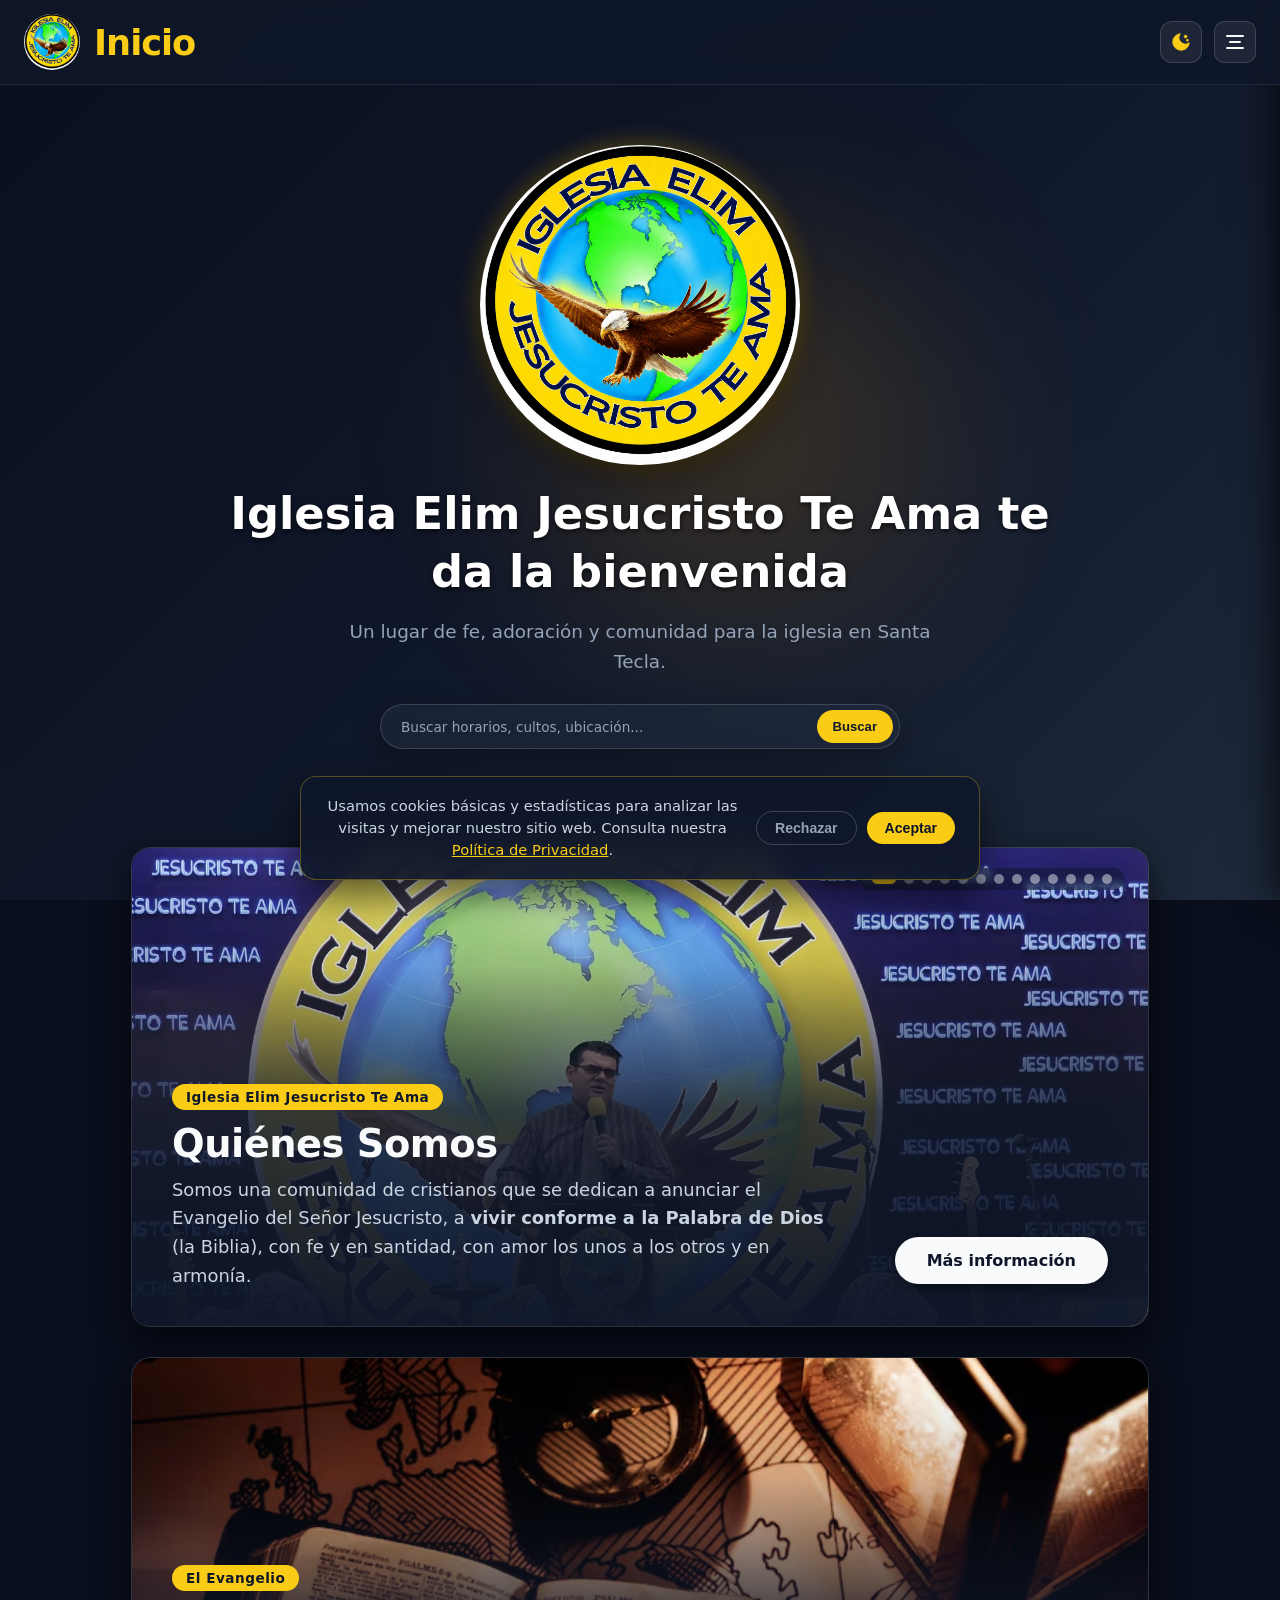
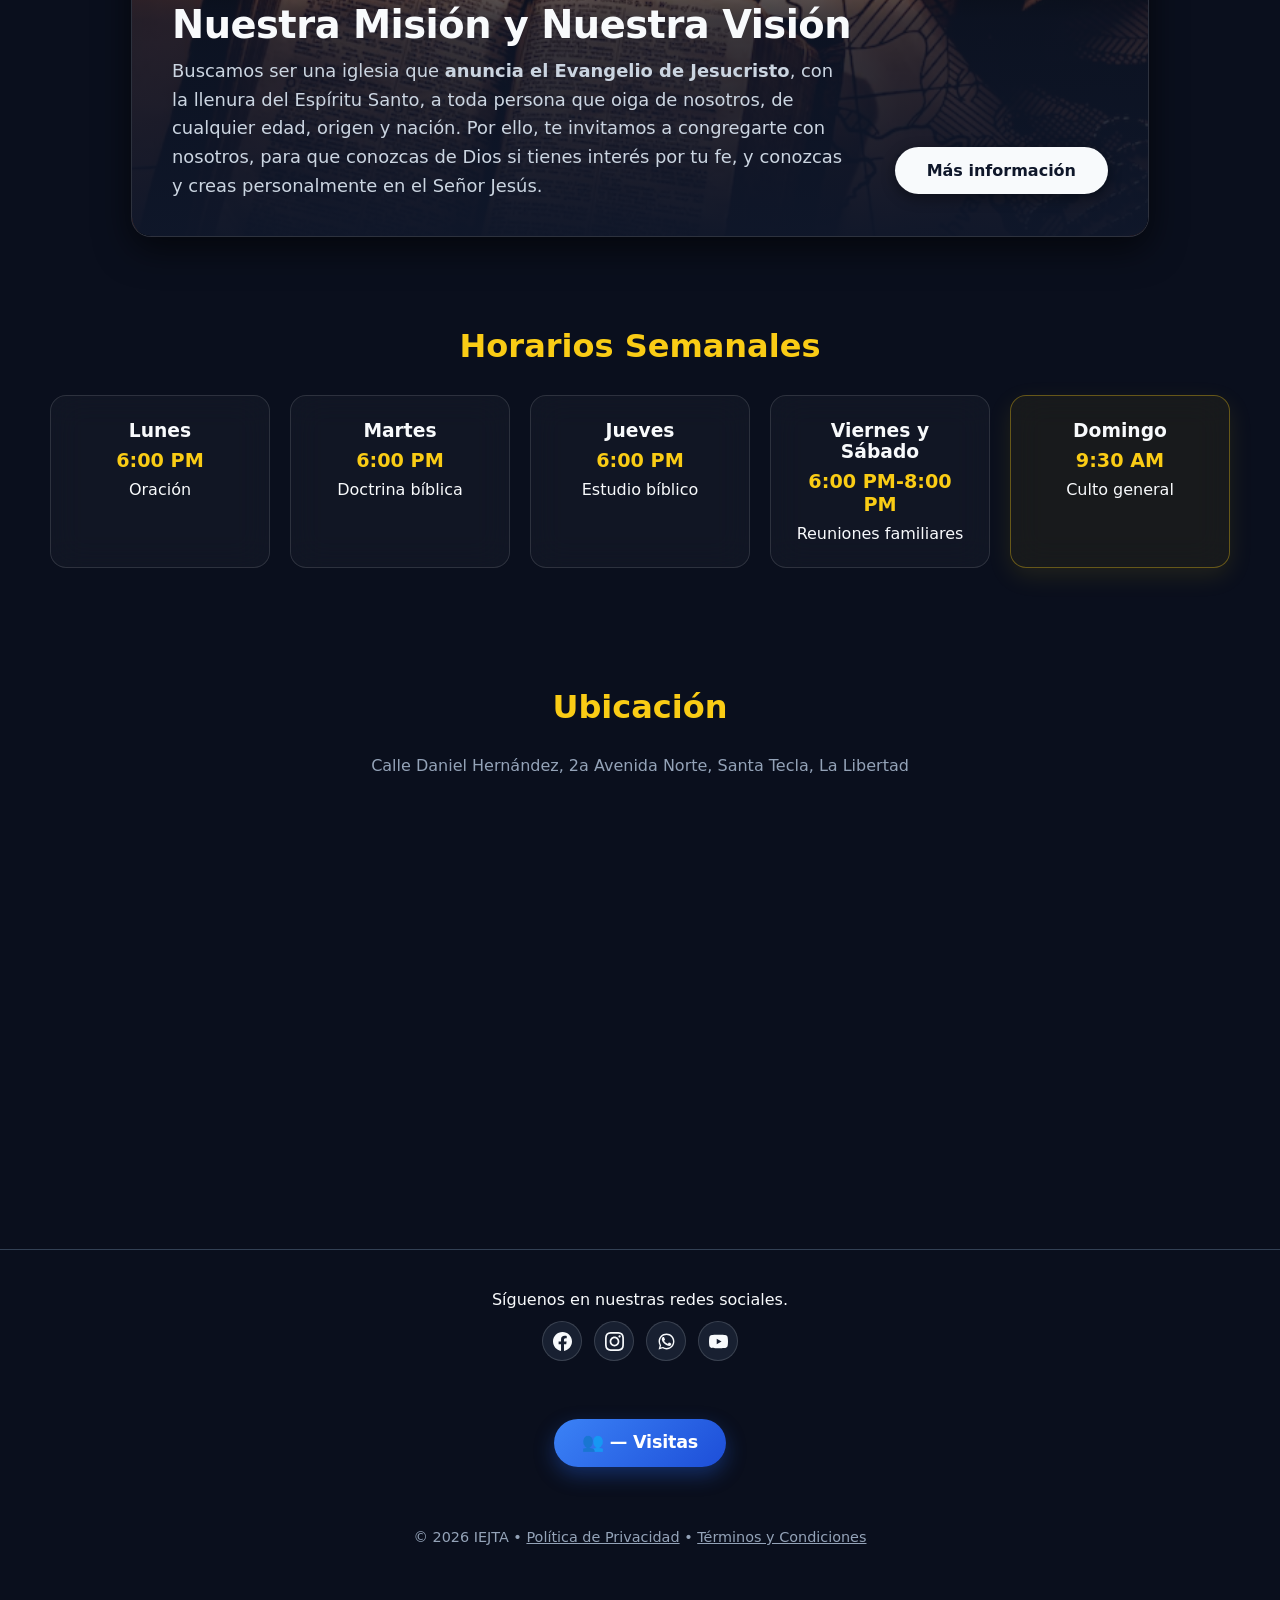
<file: index.html>
<!doctype html>
<html lang="es">
  <head>
    <!-- Google tag (gtag.js) -->
    <script
      async
      src="https://www.googletagmanager.com/gtag/js?id=G-246X3Z84NS"
    ></script>
    <script>
      window.dataLayer = window.dataLayer || [];
      function gtag() {
        dataLayer.push(arguments);
      }

      // 1. Leer decisión previa o denegar por defecto
      var savedConsent = localStorage.getItem("cookie_consent_elim");
      gtag("consent", "default", {
        analytics_storage: savedConsent === "granted" ? "granted" : "denied",
        ad_storage: "denied",
      });

      gtag("js", new Date());
      gtag("config", "G-246X3Z84NS");
    </script>
    <meta charset="UTF-8" />
    <meta name="viewport" content="width=device-width, initial-scale=1.0" />
    <title>Inicio | Iglesia Elim Jesucristo Te Ama - Santa Tecla</title>
    <meta
      name="description"
      content="Iglesia Elim Jesucristo Te Ama en Santa Tecla. Horarios de servicio, ubicación, prédicas y actividades para toda la familia."
    />
    <meta property="og:title" content="Iglesia Elim Jesucristo Te Ama" />
    <meta
      property="og:description"
      content="Horarios, ubicación y prédicas de Iglesia Elim en Santa Tecla."
    />
    <meta
      property="og:image"
      content="https://ploes1.github.io/website_iglesia_Elim/logo_iglesia_Elim2.webp"
    />
    <link rel="icon" type="image/png" href="logo_iglesia_Elim2.webp" />
    <link rel="stylesheet" href="styles.css" />

    <!-- Datos Estructurados de Google (Schema.org para Iglesia Local) -->
    <script type="application/ld+json">
      {
        "@context": "https://schema.org",
        "@type": "Church",
        "name": "Iglesia Elim Jesucristo Te Ama",
        "address": {
          "@type": "PostalAddress",
          "addressLocality": "Santa Tecla",
          "addressCountry": "El Salvador"
        }
      }
    </script>
  </head>
  <body class="cuerpo">
    <!-- Fondo Aurora Celestial Fijo en toda la página -->
    <div class="aurora-bg">
      <div class="aurora-blob aurora-blob-1"></div>
      <div class="aurora-blob aurora-blob-2"></div>
      <div class="aurora-blob aurora-blob-3"></div>
    </div>

    <header class="header">
      <!-- 1. Marca a la izquierda: Logo + Título -->
      <a href="index.html" class="header-brand">
        <img
          src="logo_iglesia_Elim2.png"
          alt="Logo Iglesia Elim"
          class="logo"
        />
        <h1 class="titulo shiny-text">Inicio</h1>
      </a>
      <!-- 2. Acciones a la derecha: Botón Celestial + Menú Hamburguesa -->
      <div class="header-actions">
        <!-- BOTÓN INTERACTIVO SOL / LUNA -->
        <button
          class="theme-toggle-btn"
          id="theme-toggle"
          aria-label="Cambiar entre modo día y noche"
          title="Alternar Día / Noche"
        >
          <div class="celestial-orbit">
            <!-- Icono Luna (Modo Oscuro) -->
            <svg
              class="icon-moon"
              viewBox="0 0 24 24"
              fill="none"
              stroke="currentColor"
            >
              <path
                d="M21 12.79A9 9 0 1 1 11.21 3 7 7 0 0 0 21 12.79z"
                fill="currentColor"
              />
              <circle
                cx="17"
                cy="6"
                r="1.5"
                fill="#facc15"
                class="star-sparkle star-1"
              />
              <circle
                cx="19"
                cy="10"
                r="1"
                fill="#facc15"
                class="star-sparkle star-2"
              />
            </svg>
            <!-- Icono Sol (Modo Claro) -->
            <svg
              class="icon-sun"
              viewBox="0 0 24 24"
              fill="none"
              stroke="currentColor"
            >
              <circle cx="12" cy="12" r="5" fill="currentColor" />
              <g
                class="sun-rays"
                stroke="currentColor"
                stroke-width="2"
                stroke-linecap="round"
              >
                <line x1="12" y1="1" x2="12" y2="3" />
                <line x1="12" y1="21" x2="12" y2="23" />
                <line x1="4.22" y1="4.22" x2="5.64" y2="5.64" />
                <line x1="18.36" y1="18.36" x2="19.78" y2="19.78" />
                <line x1="1" y1="12" x2="3" y2="12" />
                <line x1="21" y1="12" x2="23" y2="12" />
                <line x1="4.22" y1="19.78" x2="5.64" y2="18.36" />
                <line x1="18.36" y1="5.64" x2="19.78" y2="4.22" />
              </g>
            </svg>
          </div>
        </button>

        <!-- 3. Botón Hamburguesa a la derecha (SIEMPRE AFUERA de header-brand) -->
        <button
          class="menu-hbtn"
          id="btn-menu"
          aria-label="Abrir menú"
          aria-expanded="false"
        >
          <span class="hbtn-line"></span>
          <span class="hbtn-line"></span>
          <span class="hbtn-line"></span>
        </button>
      </div>
    </header>

    <!-- Overlay oscuro con desenfoque de fondo -->
    <div class="menu-overlay" id="menu-overlay"></div>

    <!-- Panel lateral (Drawer) bien cerrado -->
    <aside class="menu-drawer" id="menu-drawer">
      <div class="drawer-header">
        <div class="drawer-titulo">
          <img src="logo_iglesia_Elim2.webp" alt="Logo" />
          <span class="shiny-text">Iglesia Elim</span>
        </div>
        <button
          class="drawer-cerrar"
          id="drawer-cerrar"
          aria-label="Cerrar menú"
        >
          &times;
        </button>
      </div>

      <nav class="drawer-nav">
        <!-- 1. Inicio (Casa) -->
        <a href="index.html" class="active">
          <svg class="nav-icon" viewBox="0 0 24 24">
            <path d="M3 9l9-7 9 7v11a2 2 0 0 1-2 2H5a2 2 0 0 1-2-2z"></path>
            <polyline points="9 22 9 12 15 12 15 22"></polyline>
          </svg>
          <span>Inicio</span>
        </a>

        <!-- ── Información ── -->
        <h4 class="drawer-section-title">Información</h4>
        <!-- 2. Horarios (Reloj) -->
        <a href="index.html#horarios">
          <svg class="nav-icon" viewBox="0 0 24 24">
            <circle cx="12" cy="12" r="10"></circle>
            <polyline points="12 6 12 12 16 14"></polyline>
          </svg>
          <span>Horarios</span>
        </a>

        <!-- 3. Ubicación (Pin de Mapa) -->
        <a href="index.html#ubicacion">
          <svg class="nav-icon" viewBox="0 0 24 24">
            <path d="M21 10c0 7-9 13-9 13s-9-6-9-13a9 9 0 0 1 18 0z"></path>
            <circle cx="12" cy="10" r="3"></circle>
          </svg>
          <span>Ubicación</span>
        </a>

        <!-- ── Vida de la Iglesia ── -->
        <h4 class="drawer-section-title">Vida de la Iglesia</h4>
        <!-- 4. Actividades (Calendario) -->
        <a href="actividades.html">
          <svg class="nav-icon" viewBox="0 0 24 24">
            <rect x="3" y="4" width="18" height="18" rx="2" ry="2"></rect>
            <line x1="16" y1="2" x2="16" y2="6"></line>
            <line x1="8" y1="2" x2="8" y2="6"></line>
            <line x1="3" y1="10" x2="21" y2="10"></line>
          </svg>
          <span>Actividades</span>
        </a>

        <!-- 5. Alabanzas (Nota Musical) -->
        <a href="alabanzas.html">
          <svg class="nav-icon" viewBox="0 0 24 24">
            <path d="M9 18V5l12-2v13"></path>
            <circle cx="6" cy="18" r="3"></circle>
            <circle cx="18" cy="16" r="3"></circle>
          </svg>
          <span>Alabanzas</span>
        </a>

        <!-- 6. Confesión de Fe (Biblia / Libro) -->
        <a href="confesion_de_fe.html">
          <svg class="nav-icon" viewBox="0 0 24 24">
            <path d="M4 19.5A2.5 2.5 0 0 1 6.5 17H20"></path>
            <path
              d="M6.5 2H20v20H6.5A2.5 2.5 0 0 1 4 19.5v-15A2.5 2.5 0 0 1 6.5 2z"
            ></path>
          </svg>
          <span>Confesión de Fe</span>
        </a>

        <!-- 7. Servicios para Niños (Comunidad / Iglesia) -->
        <a href="servicios.html">
          <svg class="nav-icon" viewBox="0 0 24 24">
            <path d="M17 21v-2a4 4 0 0 0-4-4H5a4 4 0 0 0-4 4v2"></path>
            <circle cx="9" cy="7" r="4"></circle>
            <path d="M23 21v-2a4 4 0 0 0-3-3.87"></path>
            <path d="M16 3.13a4 4 0 0 1 0 7.75"></path>
          </svg>
          <span>Servicios para Niños</span>
        </a>

        <!-- 8. Donaciones (Corazón / Ofrenda) -->
        <a href="donaciones.html">
          <svg class="nav-icon" viewBox="0 0 24 24">
            <path
              d="M20.84 4.61a5.5 5.5 0 0 0-7.78 0L12 5.67l-1.06-1.06a5.5 5.5 0 0 0-7.78 7.78l1.06 1.06L12 21.23l7.78-7.78 1.06-1.06a5.5 5.5 0 0 0 0-7.78z"
            ></path>
          </svg>
          <span>Donaciones</span>
        </a>

        <!-- 9. Redes Sociales (Red / Conexión) -->
        <a href="#footer">
          <svg class="nav-icon" viewBox="0 0 24 24">
            <circle cx="18" cy="5" r="3"></circle>
            <circle cx="6" cy="12" r="3"></circle>
            <circle cx="18" cy="19" r="3"></circle>
            <line x1="8.59" y1="13.51" x2="15.42" y2="17.49"></line>
            <line x1="15.41" y1="6.51" x2="8.59" y2="10.49"></line>
          </svg>
          <span>Redes Sociales</span>
        </a>
      </nav>

      <div class="drawer-footer">
        <p style="font-size: 0.85rem; color: #94a3b8; margin-bottom: 6px">
          Síguenos en redes:
        </p>
        <div class="social-links-row">
          <!-- Facebook -->
          <a
            href="https://www.facebook.com/profile.php?id=100081862545821"
            target="_blank"
            rel="noopener noreferrer"
            class="social-btn facebook"
            aria-label="Facebook"
          >
            <svg viewBox="0 0 24 24">
              <path
                d="M24 12.073c0-6.627-5.373-12-12-12s-12 5.373-12 12c0 5.99 4.388 10.954 10.125 11.854v-8.385H7.078v-3.47h3.047V9.43c0-3.007 1.792-4.669 4.533-4.669 1.312 0 2.686.235 2.686.235v2.953H15.83c-1.491 0-1.956.925-1.956 1.874v2.25h3.328l-.532 3.47h-2.796v8.385C19.612 23.027 24 18.062 24 12.073z"
              />
            </svg>
          </a>
          <!-- Instagram -->
          <a
            href="https://instagram.com/"
            target="_blank"
            rel="noopener noreferrer"
            class="social-btn instagram"
            aria-label="Instagram"
          >
            <svg viewBox="0 0 24 24">
              <path
                d="M12 2.163c3.204 0 3.584.012 4.85.07 3.252.148 4.771 1.691 4.919 4.919.058 1.265.069 1.645.069 4.849 0 3.205-.012 3.584-.069 4.849-.149 3.225-1.664 4.771-4.919 4.919-1.266.058-1.644.07-4.85.07-3.204 0-3.584-.012-4.849-.07-3.26-.149-4.771-1.699-4.919-4.92-.058-1.265-.07-1.644-.07-4.849 0-3.204.013-3.583.07-4.849.149-3.227 1.664-4.771 4.919-4.919 1.266-.057 1.645-.069 4.849-.069zm0-2.163c-3.259 0-3.667.014-4.947.072-4.358.2-6.78 2.618-6.98 6.98-.059 1.281-.073 1.689-.073 4.948 0 3.259.014 3.668.072 4.948.2 4.358 2.618 6.78 6.98 6.98 1.281.058 1.689.072 4.948.072 3.259 0 3.668-.014 4.948-.072 4.354-.2 6.782-2.618 6.979-6.98.059-1.28.073-1.689.073-4.948 0-3.259-.014-3.667-.072-4.947-.196-4.354-2.617-6.78-6.979-6.98-1.281-.059-1.69-.073-4.949-.073zm0 5.838c-3.403 0-6.162 2.759-6.162 6.162s2.759 6.163 6.162 6.163 6.162-2.759 6.162-6.163c0-3.403-2.759-6.162-6.162-6.162zm0 10.162c-2.209 0-4-1.79-4-4 0-2.209 1.791-4 4-4s4 1.791 4 4c0 2.21-1.791 4-4 4zm6.406-11.845c-.796 0-1.441.645-1.441 1.44s.645 1.44 1.441 1.44c.795 0 1.439-.645 1.439-1.44s-.644-1.44-1.439-1.44z"
              />
            </svg>
          </a>
          <!-- WhatsApp -->
          <a
            href="https://whatsapp.com/channel/0029VbBPqz7JJhzQtExPGr06"
            target="_blank"
            rel="noopener noreferrer"
            class="social-btn whatsapp"
            aria-label="Canal de WhatsApp"
          >
            <svg viewBox="0 0 24 24">
              <path
                d="M17.472 14.382c-.297-.149-1.758-.867-2.03-.967-.273-.099-.472-.148-.67.15-.197.297-.767.966-.94 1.164-.173.199-.347.223-.644.075-.297-.15-1.255-.463-2.39-1.475-.883-.788-1.48-1.761-1.653-2.059-.173-.297-.018-.458.13-.606.134-.133.298-.347.446-.52.149-.174.198-.298.298-.497.099-.198.05-.371-.025-.52-.075-.149-.669-1.612-.916-2.207-.242-.579-.487-.5-.669-.51-.173-.008-.371-.01-.57-.01-.198 0-.52.074-.792.372-.272.297-1.04 1.016-1.04 2.479 0 1.462 1.065 2.875 1.213 3.074.149.198 2.096 3.2 5.077 4.487.709.306 1.262.489 1.694.625.712.227 1.36.195 1.871.118.571-.085 1.758-.719 2.006-1.413.248-.694.248-1.289.173-1.413-.074-.124-.272-.198-.57-.347z"
              />
              <path
                d="M12.001 2C6.478 2 2 6.478 2 12c0 1.85.505 3.583 1.383 5.067L2 22l5.084-1.34A9.94 9.94 0 0012.001 22C17.523 22 22 17.522 22 12S17.523 2 12.001 2zm0 18.207a8.19 8.19 0 01-4.178-1.145l-.3-.178-3.104.818.828-3.028-.196-.31A8.194 8.194 0 013.793 12c0-4.528 3.684-8.207 8.208-8.207 4.523 0 8.207 3.679 8.207 8.207 0 4.528-3.684 8.207-8.207 8.207z"
              />
            </svg>
          </a>
          <!-- YouTube -->
          <a
            href="https://www.youtube.com/@iglesiaelimjesucristoteama"
            target="_blank"
            rel="noopener noreferrer"
            class="social-btn youtube"
            aria-label="YouTube"
          >
            <svg viewBox="0 0 24 24">
              <path
                d="M23.498 6.186a2.994 2.994 0 00-2.107-2.117C19.505 3.5 12 3.5 12 3.5s-7.505 0-9.391.569A2.994 2.994 0 00.502 6.186 31.26 31.26 0 000 12a31.26 31.26 0 00.502 5.814 2.994 2.994 0 002.107 2.117C4.495 20.5 12 20.5 12 20.5s7.505 0 9.391-.569a2.994 2.994 0 002.107-2.117A31.26 31.26 0 0024 12a31.26 31.26 0 00-.502-5.814zM9.75 15.568V8.432L15.818 12 9.75 15.568z"
              />
            </svg>
          </a>
        </div>
      </div>
    </aside>

    <!-- HERO DE INICIO (Estilo Premium coordinado con Donaciones) -->
    <section class="home-hero">
      <img
        src="logo_iglesia_Elim2.webp"
        alt="Logo Iglesia Elim Jesucristo Te Ama"
        class="hero-logo"
        width="280"
        height="280"
        fetchpriority="high"
      />

      <h2 class="hero-titulo">
        Iglesia Elim Jesucristo Te Ama te da la bienvenida
      </h2>
      <p class="hero-subtitulo">
        Un lugar de fe, adoración y comunidad para la iglesia en Santa Tecla.
      </p>

      <div class="buscador-contenedor">
        <input
          type="text"
          id="buscador"
          placeholder="Buscar horarios, cultos, ubicación..."
        />
        <button class="button" onclick="buscar()">Buscar</button>
      </div>
      <p id="mensajeBusqueda" class="mensaje-error"></p>
    </section>
    <section class="section-actividades">
      <div class="cards-actividades">
        <article class="tarjeta-evento card" id="tarjeta-carrusel">
          <!-- 1. Carrusel de Fotos de Fondo -->
          <div class="carrusel-fondo" id="carrusel-fondo">
            <img
              src="Imágenes Iglesia/Foto Iglesia (7).webp"
              alt="Fotos Iglesia 1"
              class="carrusel-img activa"
            /><img
              src="Imágenes Iglesia/Foto Iglesia (2).webp"
              alt="Fotos Iglesia 2"
              class="carrusel-img"
              loading="lazy"
            /><img
              src="Imágenes Iglesia/Foto Iglesia (1).webp"
              alt="Fotos Iglesia 3"
              class="carrusel-img"
              loading="lazy"
            />
            <img
              src="Imágenes Iglesia/Reuniones Iglesia/Imagen Reuniones (3).webp"
              alt="Fotos Iglesia 4"
              class="carrusel-img"
              loading="lazy"
            />
            <img
              src="Imágenes Iglesia/Foto Iglesia (3).webp"
              alt="Fotos Iglesia 5"
              class="carrusel-img"
              loading="lazy"
            />
            <img
              src="Imágenes Iglesia/Foto Iglesia (4).webp"
              alt="Fotos Iglesia 6"
              class="carrusel-img"
              loading="lazy"
            />
            <img
              src="Imágenes Iglesia/Foto Iglesia (6).webp"
              alt="Fotos Iglesia 7"
              class="carrusel-img"
              loading="lazy"
            />
            <img
              src="Imágenes Iglesia/Reuniones Iglesia/Imagen Reuniones (4).webp"
              alt="Fotos Iglesia 8"
              class="carrusel-img"
              loading="lazy"
            />
            <img
              src="Imágenes Iglesia/Foto Iglesia (16).webp"
              alt="Fotos Iglesia 9"
              class="carrusel-img"
              loading="lazy"
            />
            <img
              src="Imágenes Iglesia/Foto Iglesia (9).webp"
              alt="Fotos Iglesia 10"
              class="carrusel-img"
              loading="lazy"
            />
            <img
              src="Imágenes Iglesia/Foto Iglesia (11).webp"
              alt="Fotos Iglesia 11"
              class="carrusel-img"
              loading="lazy"
            />
            <img
              src="Imágenes Iglesia/Foto Iglesia (15).webp"
              alt="Fotos Iglesia 12"
              class="carrusel-img"
              loading="lazy"
            />
            <img
              src="Imágenes Iglesia/Foto Iglesia (14).webp"
              alt="Fotos Iglesia 13"
              class="carrusel-img"
              loading="lazy"
            />
          </div>

          <!-- 2. Capa oscura degradada para que el texto sea legible -->
          <div class="tarjeta-overlay"></div>

          <!-- 3. Indicadores de puntitos (esquina superior derecha) -->
          <div class="carrusel-puntos">
            <span class="punto activo" data-index="0"></span>
            <span class="punto" data-index="1"></span>
            <span class="punto" data-index="2"></span>
            <span class="punto" data-index="3"></span>
            <span class="punto" data-index="4"></span>
            <span class="punto" data-index="6"></span>
            <span class="punto" data-index="7"></span>
            <span class="punto" data-index="8"></span>
            <span class="punto" data-index="9"></span>
            <span class="punto" data-index="10"></span>
            <span class="punto" data-index="11"></span>
            <span class="punto" data-index="12"></span>
            <span class="punto" data-index="13"></span>
          </div>

          <!-- 4. Contenido al frente (Texto a la izq, Botón a la der) -->
          <div class="tarjeta-cuerpo">
            <div class="tarjeta-info">
              <span class="badge-evento">Iglesia Elim Jesucristo Te Ama</span>
              <h2 class="tarjeta-titulo">Quiénes Somos</h2>
              <p class="tarjeta-descripcion">
                Somos una comunidad de cristianos que se dedican a anunciar el
                Evangelio del Señor Jesucristo, a
                <strong>vivir conforme a la Palabra de Dios</strong> (la
                Biblia), con fe y en santidad, con amor los unos a los otros y
                en armonía.
              </p>
            </div>

            <div class="tarjeta-accion">
              <a
                href="https://www.facebook.com/profile.php?id=100081862545821"
                target="_blank"
                rel="noopener noreferrer"
                class="btn-tarjeta"
              >
                Más información
              </a>
            </div>
          </div>
        </article>
      </div>
    </section>

    <section class="section-actividades">
      <div class="cards-actividades">
        <article class="tarjeta-evento card" id="tarjeta-carrusel">
          <!-- 1. Carrusel de Fotos de Fondo -->
          <div class="carrusel-fondo" id="carrusel-fondo">
            <img
              src="Internet Images/Imagen_Biblia.avif"
              alt="Fotos Biblia"
              class="carrusel-img"
            />
          </div>

          <!-- 2. Capa oscura degradada para que el texto sea legible -->
          <div class="tarjeta-overlay"></div>

          <!-- 3. Contenido al frente (Texto a la izq, Botón a la der) -->
          <div class="tarjeta-cuerpo">
            <div class="tarjeta-info">
              <span class="badge-evento">El Evangelio</span>
              <h2 class="tarjeta-titulo">Nuestra Misión y Nuestra Visión</h2>
              <p class="tarjeta-descripcion">
                Buscamos ser una iglesia que
                <strong>anuncia el Evangelio de Jesucristo</strong>, con la
                llenura del Espíritu Santo, a toda persona que oiga de nosotros,
                de cualquier edad, origen y nación. Por ello, te invitamos a
                congregarte con nosotros, para que conozcas de Dios si tienes
                interés por tu fe, y conozcas y creas personalmente en el Señor
                Jesús.
              </p>
            </div>

            <div class="tarjeta-accion">
              <a
                href="https://www.facebook.com/profile.php?id=100081862545821"
                target="_blank"
                rel="noopener noreferrer"
                class="btn-tarjeta"
              >
                Más información
              </a>
            </div>
          </div>
        </article>
      </div>
    </section>

    <section id="horarios" class="section">
      <h2 class="section-titulo">Horarios Semanales</h2>
      <div class="cards">
        <div class="card spotlight-card">
          <h3>Lunes</h3>
          <p class="hora">6:00 PM</p>
          <p>Oración</p>
        </div>
        <div class="card spotlight-card">
          <h3>Martes</h3>
          <p class="hora">6:00 PM</p>
          <p>Doctrina bíblica</p>
        </div>
        <div class="card spotlight-card">
          <h3>Jueves</h3>
          <p class="hora">6:00 PM</p>
          <p>Estudio bíblico</p>
        </div>
        <div class="card spotlight-card">
          <h3>Viernes y Sábado</h3>
          <p class="hora">6:00 PM-8:00 PM</p>
          <p>Reuniones familiares</p>
        </div>
        <div class="card card-destacada">
          <h3>Domingo</h3>
          <p class="hora">9:30 AM</p>
          <p>Culto general</p>
        </div>
      </div>
    </section>

    <section id="ubicacion" class="section">
      <h2 class="section-titulo">Ubicación</h2>
      <p class="direccion">
        Calle Daniel Hernández, 2a Avenida Norte, Santa Tecla, La Libertad
      </p>
      <iframe
        class="mapa"
        src="https://www.google.com/maps?q=Iglesia+Jesucristo+te+ama+Santa+Tecla&hl=es-419&output=embed"
        allowfullscreen=""
        loading="lazy"
      >
      </iframe>
    </section>

    <footer class="footer" id="footer">
      <p>Síguenos en nuestras redes sociales.</p>

      <!-- Fila de Redes Sociales (Facebook, Instagram, WhatsApp, YouTube) -->
      <div class="social-links-row">
        <!-- Facebook -->
        <a
          href="https://www.facebook.com/profile.php?id=100081862545821"
          target="_blank"
          rel="noopener noreferrer"
          class="social-btn btn-facebook"
          aria-label="Facebook"
        >
          <svg viewBox="0 0 24 24">
            <path
              d="M24 12.073c0-6.627-5.373-12-12-12s-12 5.373-12 12c0 5.99 4.388 10.954 10.125 11.854v-8.385H7.078v-3.47h3.047V9.43c0-3.007 1.792-4.669 4.533-4.669 1.312 0 2.686.235 2.686.235v2.953H15.83c-1.491 0-1.956.925-1.956 1.874v2.25h3.328l-.532 3.47h-2.796v8.385C19.612 23.027 24 18.062 24 12.073z"
            />
          </svg>
        </a>
        <!-- Instagram -->
        <a
          href="https://instagram.com/"
          target="_blank"
          rel="noopener noreferrer"
          class="social-btn btn-instagram"
          aria-label="Instagram"
        >
          <svg viewBox="0 0 24 24">
            <path
              d="M12 2.163c3.204 0 3.584.012 4.85.07 3.252.148 4.771 1.691 4.919 4.919.058 1.265.069 1.645.069 4.849 0 3.205-.012 3.584-.069 4.849-.149 3.225-1.664 4.771-4.919 4.919-1.266.058-1.644.07-4.85.07-3.204 0-3.584-.012-4.849-.07-3.26-.149-4.771-1.699-4.919-4.92-.058-1.265-.07-1.644-.07-4.849 0-3.204.013-3.583.07-4.849.149-3.227 1.664-4.771 4.919-4.919 1.266-.057 1.645-.069 4.849-.069zm0-2.163c-3.259 0-3.667.014-4.947.072-4.358.2-6.78 2.618-6.98 6.98-.059 1.281-.073 1.689-.073 4.948 0 3.259.014 3.668.072 4.948.2 4.358 2.618 6.78 6.98 6.98 1.281.058 1.689.072 4.948.072 3.259 0 3.668-.014 4.948-.072 4.354-.2 6.782-2.618 6.979-6.98.059-1.28.073-1.689.073-4.948 0-3.259-.014-3.667-.072-4.947-.196-4.354-2.617-6.78-6.979-6.98-1.281-.059-1.69-.073-4.949-.073zm0 5.838c-3.403 0-6.162 2.759-6.162 6.162s2.759 6.163 6.162 6.163 6.162-2.759 6.162-6.163c0-3.403-2.759-6.162-6.162-6.162zm0 10.162c-2.209 0-4-1.79-4-4 0-2.209 1.791-4 4-4s4 1.791 4 4c0 2.21-1.791 4-4 4zm6.406-11.845c-.796 0-1.441.645-1.441 1.44s.645 1.44 1.441 1.44c.795 0 1.439-.645 1.439-1.44s-.644-1.44-1.439-1.44z"
            />
          </svg>
        </a>
        <!-- WhatsApp -->
        <a
          href="https://whatsapp.com/channel/0029VbBPqz7JJhzQtExPGr06"
          target="_blank"
          rel="noopener noreferrer"
          class="social-btn btn-whatsapp"
          aria-label="Canal de WhatsApp"
        >
          <svg viewBox="0 0 24 24">
            <path
              d="M17.472 14.382c-.297-.149-1.758-.867-2.03-.967-.273-.099-.472-.148-.67.15-.197.297-.767.966-.94 1.164-.173.199-.347.223-.644.075-.297-.15-1.255-.463-2.39-1.475-.883-.788-1.48-1.761-1.653-2.059-.173-.297-.018-.458.13-.606.134-.133.298-.347.446-.52.149-.174.198-.298.298-.497.099-.198.05-.371-.025-.52-.075-.149-.669-1.612-.916-2.207-.242-.579-.487-.5-.669-.51-.173-.008-.371-.01-.57-.01-.198 0-.52.074-.792.372-.272.297-1.04 1.016-1.04 2.479 0 1.462 1.065 2.875 1.213 3.074.149.198 2.096 3.2 5.077 4.487.709.306 1.262.489 1.694.625.712.227 1.36.195 1.871.118.571-.085 1.758-.719 2.006-1.413.248-.694.248-1.289.173-1.413-.074-.124-.272-.198-.57-.347z"
            />
            <path
              d="M12.001 2C6.478 2 2 6.478 2 12c0 1.85.505 3.583 1.383 5.067L2 22l5.084-1.34A9.94 9.94 0 0012.001 22C17.523 22 22 17.522 22 12S17.523 2 12.001 2zm0 18.207a8.19 8.19 0 01-4.178-1.145l-.3-.178-3.104.818.828-3.028-.196-.31A8.194 8.194 0 013.793 12c0-4.528 3.684-8.207 8.208-8.207 4.523 0 8.207 3.679 8.207 8.207 0 4.528-3.684 8.207-8.207 8.207z"
            />
          </svg>
        </a>
        <!-- YouTube -->
        <a
          href="https://www.youtube.com/@iglesiaelimjesucristoteama"
          target="_blank"
          rel="noopener noreferrer"
          class="social-btn btn-youtube"
          aria-label="YouTube"
        >
          <svg viewBox="0 0 24 24">
            <path
              d="M23.498 6.186a2.994 2.994 0 00-2.107-2.117C19.505 3.5 12 3.5 12 3.5s-7.505 0-9.391.569A2.994 2.994 0 00.502 6.186 31.26 31.26 0 000 12a31.26 31.26 0 00.502 5.814 2.994 2.994 0 002.107 2.117C4.495 20.5 12 20.5 12 20.5s7.505 0 9.391-.569a2.994 2.994 0 002.107-2.117A31.26 31.26 0 0024 12a31.26 31.26 0 00-.502-5.814zM9.75 15.568V8.432L15.818 12 9.75 15.568z"
            />
          </svg>
        </a>
      </div>

      <!-- Contador de Visitas Interactivo (Dodge Field) - PRESERVADO INTACTO -->
      <div class="dodge-field" id="dodge-field">
        <div class="dodge-field__mover" id="dodge-mover">
          <button
            class="dodge-field__pill"
            type="button"
            aria-label="Contador de visitas"
          >
            <span class="dodge-field__labels">
              <span class="dodge-field__label" data-active="true">
                👥 <span id="visit-count">…</span> Visitas
              </span>
            </span>
          </button>
        </div>
      </div>
      <p class="copy">
        &copy; 2026 IEJTA &bull;
        <a
          href="privacy.html"
          style="color: #94a3b8; text-decoration: underline"
          >Política de Privacidad</a
        >
        &bull;
        <a href="terms.html" style="color: #94a3b8; text-decoration: underline"
          >Términos y Condiciones</a
        >
      </p>
    </footer>
    <script src="script.js" defer></script>
  </body>
</html>
</file>
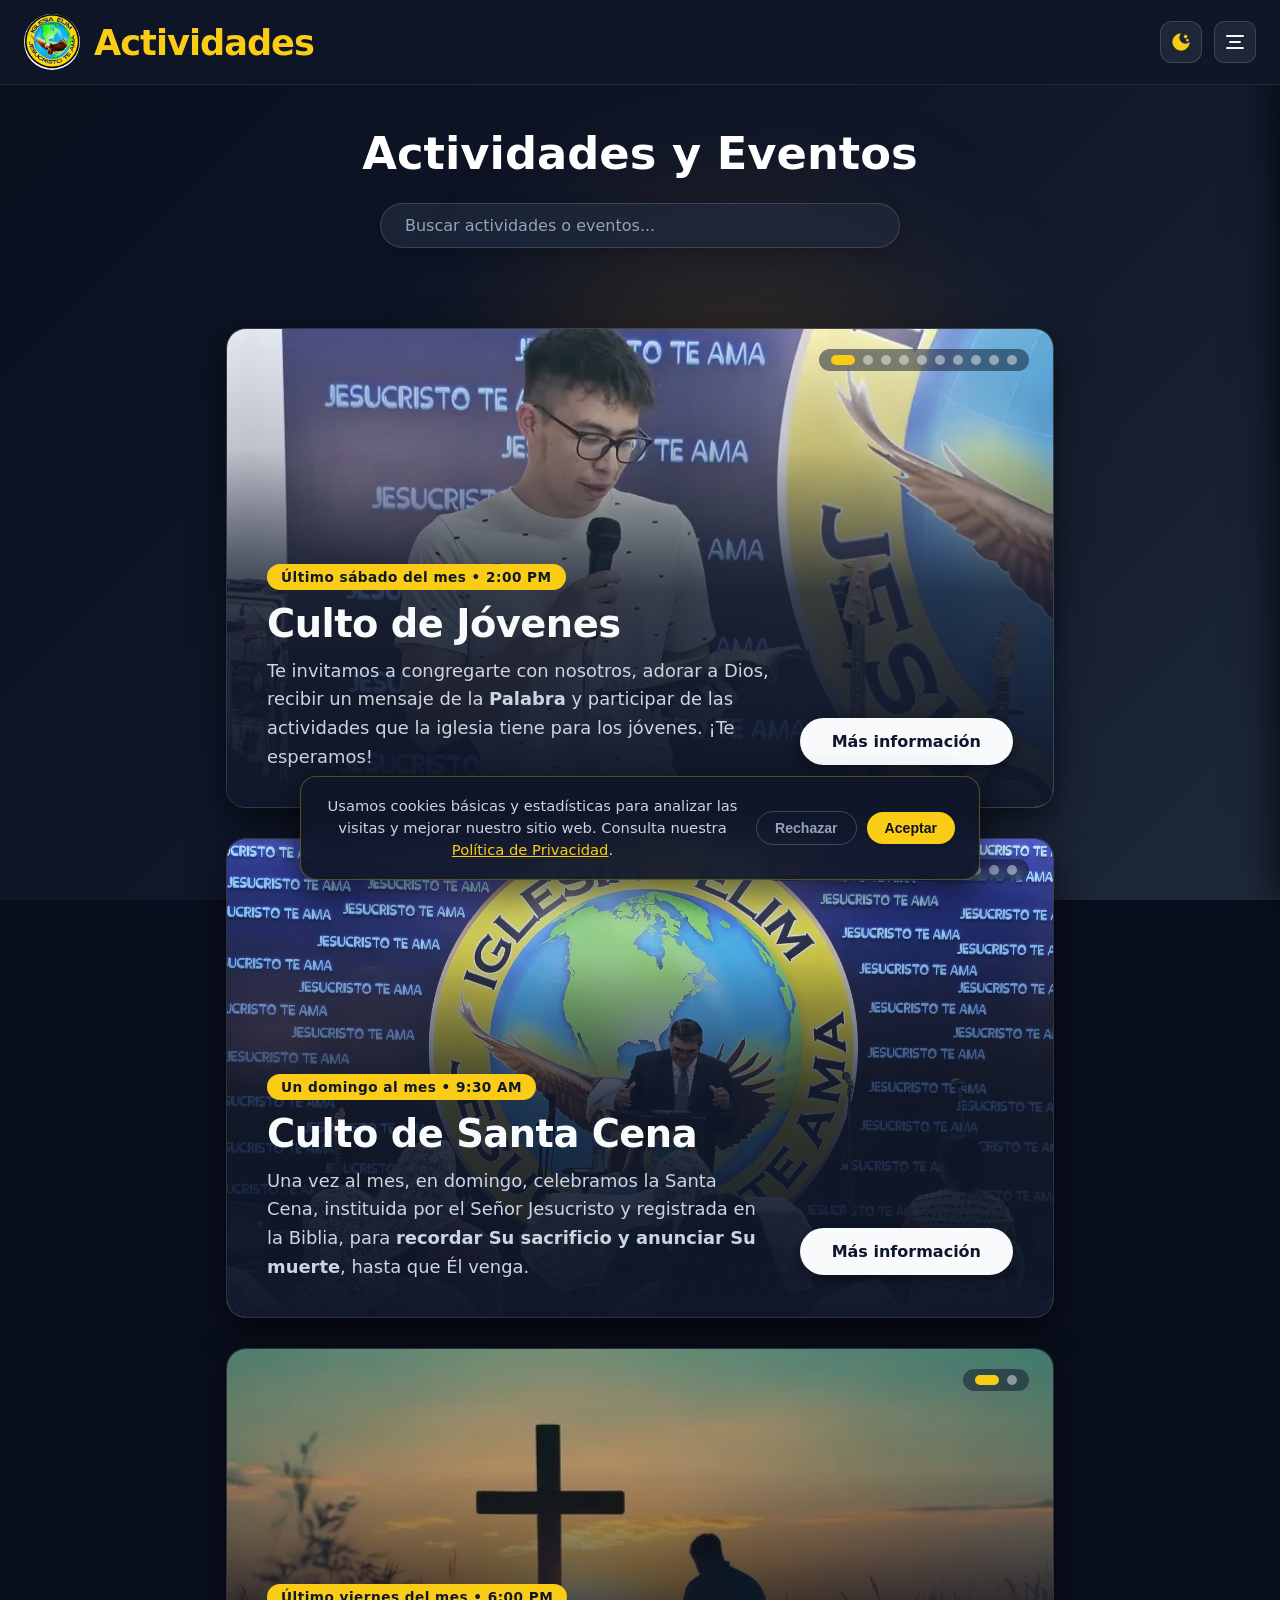
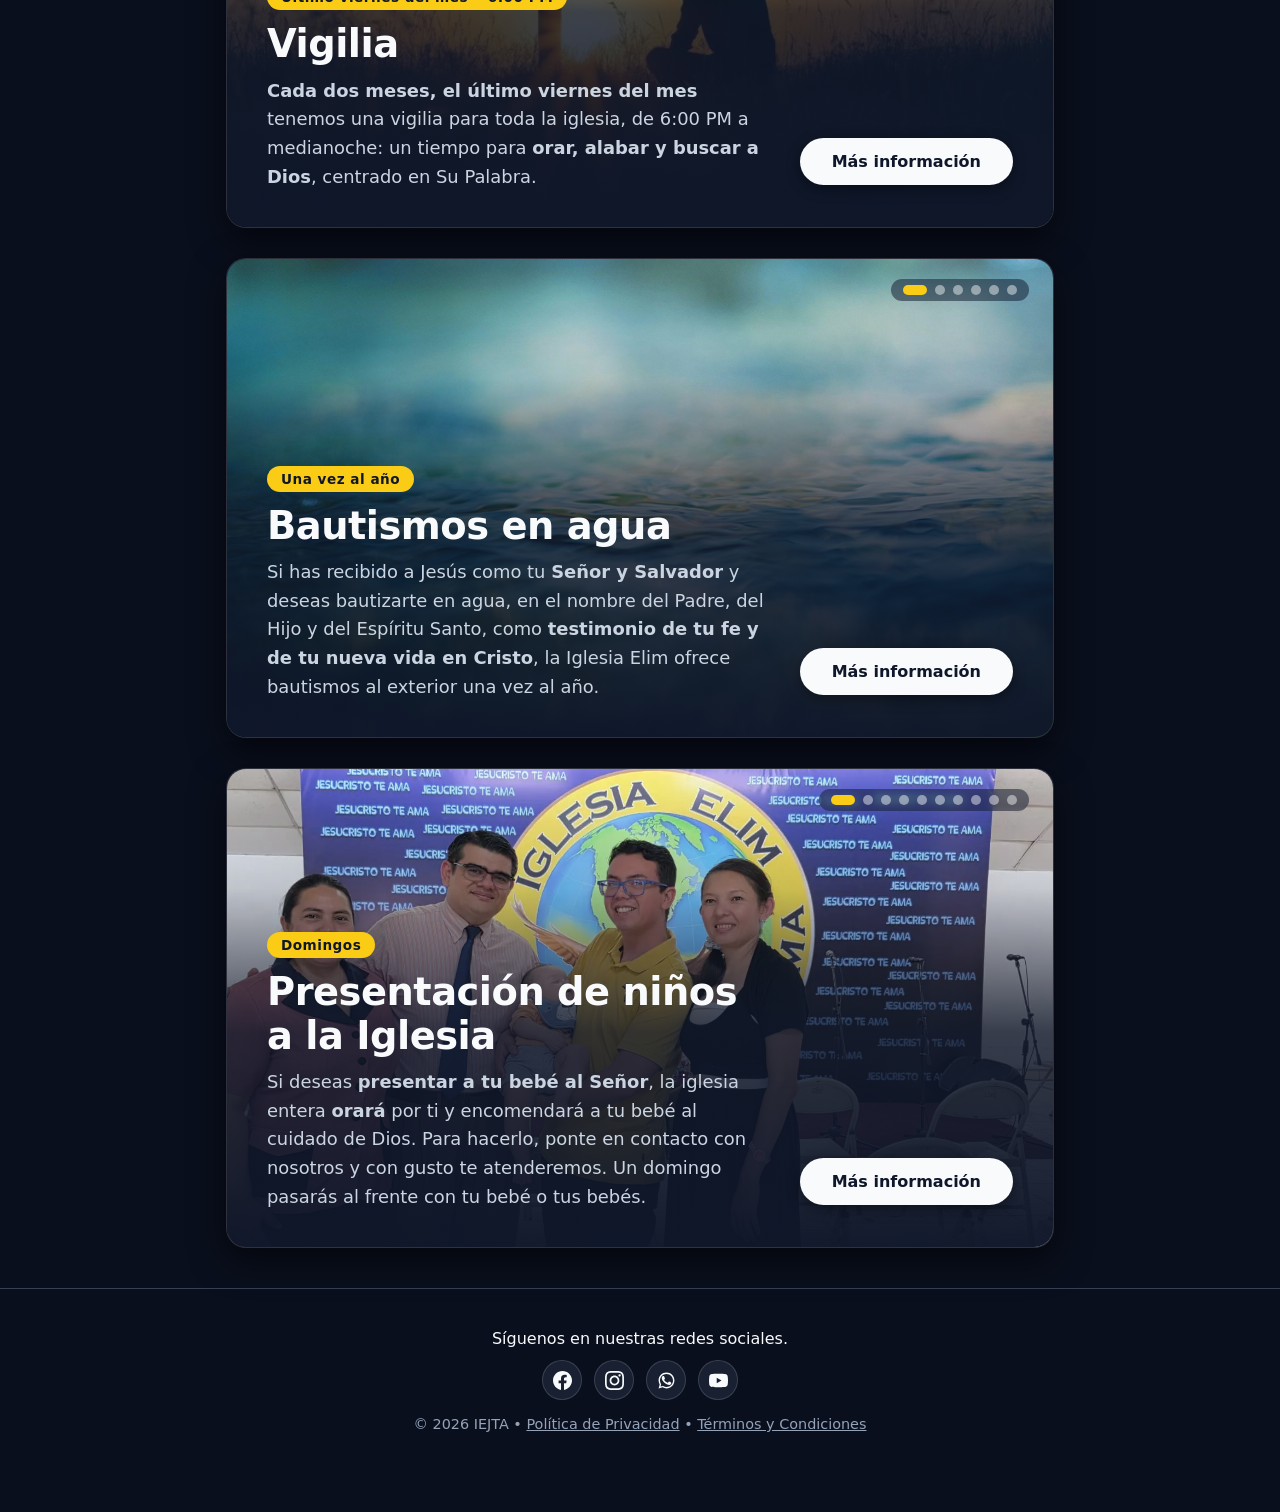
<file: actividades.html>
<!doctype html>
<html lang="es">
  <head>
    <!-- Google tag (gtag.js) -->
    <script
      async
      src="https://www.googletagmanager.com/gtag/js?id=G-246X3Z84NS"
    ></script>
    <script>
      window.dataLayer = window.dataLayer || [];
      function gtag() {
        dataLayer.push(arguments);
      }

      // 1. Leer decisión previa o denegar por defecto
      var savedConsent = localStorage.getItem("cookie_consent_elim");
      gtag("consent", "default", {
        analytics_storage: savedConsent === "granted" ? "granted" : "denied",
        ad_storage: "denied",
      });

      gtag("js", new Date());
      gtag("config", "G-246X3Z84NS");
    </script>
    <meta charset="UTF-8" />
    <meta name="viewport" content="width=device-width, initial-scale=1.0" />
    <title>
      Actividades y Eventos | Iglesia Elim Jesucristo Te Ama - Santa Tecla
    </title>
    <meta
      name="description"
      content="Conoce las actividades, cultos y eventos especiales de la Iglesia Elim Jesucristo Te Ama en Santa Tecla, incluyendo el ministerio de jóvenes y bautismos."
    />
    <meta
      property="og:title"
      content="Actividades - Iglesia Elim Jesucristo Te Ama"
    />
    <meta
      property="og:description"
      content="Conoce las actividades, cultos y eventos especiales del ministerio de jóvenes en Santa Tecla."
    />
    <meta
      property="og:image"
      content="https://ploes1.github.io/website_iglesia_Elim/logo_iglesia_Elim2.webp"
    />
    <link rel="icon" type="image/png" href="logo_iglesia_Elim2.webp" />
    <link rel="stylesheet" href="styles.css" />

    <!-- Datos Estructurados de Google (Schema.org para Iglesia Local) -->
    <script type="application/ld+json">
      {
        "@context": "https://schema.org",
        "@type": "Church",
        "name": "Iglesia Elim Jesucristo Te Ama",
        "address": {
          "@type": "PostalAddress",
          "addressLocality": "Santa Tecla",
          "addressCountry": "El Salvador"
        }
      }
    </script>
  </head>
  <body class="cuerpo">
    <!-- Fondo Aurora Celestial Fijo en toda la página -->
    <div class="aurora-bg">
      <div class="aurora-blob aurora-blob-1"></div>
      <div class="aurora-blob aurora-blob-2"></div>
      <div class="aurora-blob aurora-blob-3"></div>
    </div>
    <header class="header">
      <!-- Marca: Logo + Título -->
      <a href="index.html" class="header-brand">
        <img
          src="logo_iglesia_Elim2.webp"
          alt="Logo Iglesia Elim"
          class="logo"
        />
        <h1 class="titulo">Actividades</h1>
      </a>
      <!-- Acciones a la derecha: Botón Celestial + Menú Hamburguesa -->
      <div class="header-actions">
        <!-- BOTÓN INTERACTIVO SOL / LUNA -->
        <button
          class="theme-toggle-btn"
          id="theme-toggle"
          aria-label="Cambiar entre modo día y noche"
          title="Alternar Día / Noche"
        >
          <div class="celestial-orbit">
            <!-- Icono Luna (Modo Oscuro) -->
            <svg
              class="icon-moon"
              viewBox="0 0 24 24"
              fill="none"
              stroke="currentColor"
            >
              <path
                d="M21 12.79A9 9 0 1 1 11.21 3 7 7 0 0 0 21 12.79z"
                fill="currentColor"
              />
              <circle
                cx="17"
                cy="6"
                r="1.5"
                fill="#facc15"
                class="star-sparkle star-1"
              />
              <circle
                cx="19"
                cy="10"
                r="1"
                fill="#facc15"
                class="star-sparkle star-2"
              />
            </svg>
            <!-- Icono Sol (Modo Claro) -->
            <svg
              class="icon-sun"
              viewBox="0 0 24 24"
              fill="none"
              stroke="currentColor"
            >
              <circle cx="12" cy="12" r="5" fill="currentColor" />
              <g
                class="sun-rays"
                stroke="currentColor"
                stroke-width="2"
                stroke-linecap="round"
              >
                <line x1="12" y1="1" x2="12" y2="3" />
                <line x1="12" y1="21" x2="12" y2="23" />
                <line x1="4.22" y1="4.22" x2="5.64" y2="5.64" />
                <line x1="18.36" y1="18.36" x2="19.78" y2="19.78" />
                <line x1="1" y1="12" x2="3" y2="12" />
                <line x1="21" y1="12" x2="23" y2="12" />
                <line x1="4.22" y1="19.78" x2="5.64" y2="18.36" />
                <line x1="18.36" y1="5.64" x2="19.78" y2="4.22" />
              </g>
            </svg>
          </div>
        </button>

        <!-- Botón Hamburguesa a la derecha (SIEMPRE AFUERA de header-brand) -->
        <button
          class="menu-hbtn"
          id="btn-menu"
          aria-label="Abrir menú"
          aria-expanded="false"
        >
          <span class="hbtn-line"></span>
          <span class="hbtn-line"></span>
          <span class="hbtn-line"></span>
        </button>
      </div>
    </header>

    <!-- Overlay y Panel Lateral -->
    <div class="menu-overlay" id="menu-overlay"></div>

    <aside class="menu-drawer" id="menu-drawer">
      <div class="drawer-header">
        <div class="drawer-titulo">
          <img src="logo_iglesia_Elim2.webp" alt="Logo" />
          <span>Iglesia Elim Jesucristo Te Ama</span>
        </div>
        <button
          class="drawer-cerrar"
          id="drawer-cerrar"
          aria-label="Cerrar menú"
        >
          &times;
        </button>
      </div>

      <nav class="drawer-nav">
        <!-- 1. Inicio (Casa) -->
        <a href="index.html">
          <svg class="nav-icon" viewBox="0 0 24 24">
            <path d="M3 9l9-7 9 7v11a2 2 0 0 1-2 2H5a2 2 0 0 1-2-2z"></path>
            <polyline points="9 22 9 12 15 12 15 22"></polyline>
          </svg>
          <span>Inicio</span>
        </a>

        <!-- ── Información ── -->
        <h4 class="drawer-section-title">Información</h4>
        <!-- 2. Horarios (Reloj) -->
        <a href="index.html#horarios">
          <svg class="nav-icon" viewBox="0 0 24 24">
            <circle cx="12" cy="12" r="10"></circle>
            <polyline points="12 6 12 12 16 14"></polyline>
          </svg>
          <span>Horarios</span>
        </a>

        <!-- 3. Ubicación (Pin de Mapa) -->
        <a href="index.html#ubicacion">
          <svg class="nav-icon" viewBox="0 0 24 24">
            <path d="M21 10c0 7-9 13-9 13s-9-6-9-13a9 9 0 0 1 18 0z"></path>
            <circle cx="12" cy="10" r="3"></circle>
          </svg>
          <span>Ubicación</span>
        </a>

        <!-- ── Vida de la Iglesia ── -->
        <h4 class="drawer-section-title">Vida de la Iglesia</h4>
        <!-- 4. Actividades (Calendario) -->
        <a href="actividades.html" class="active">
          <svg class="nav-icon" viewBox="0 0 24 24">
            <rect x="3" y="4" width="18" height="18" rx="2" ry="2"></rect>
            <line x1="16" y1="2" x2="16" y2="6"></line>
            <line x1="8" y1="2" x2="8" y2="6"></line>
            <line x1="3" y1="10" x2="21" y2="10"></line>
          </svg>
          <span>Actividades</span>
        </a>

        <!-- 5. Alabanzas (Nota Musical) -->
        <a href="alabanzas.html">
          <svg class="nav-icon" viewBox="0 0 24 24">
            <path d="M9 18V5l12-2v13"></path>
            <circle cx="6" cy="18" r="3"></circle>
            <circle cx="18" cy="16" r="3"></circle>
          </svg>
          <span>Alabanzas</span>
        </a>

        <!-- 6. Confesión de Fe (Biblia / Libro) -->
        <a href="confesion_de_fe.html">
          <svg class="nav-icon" viewBox="0 0 24 24">
            <path d="M4 19.5A2.5 2.5 0 0 1 6.5 17H20"></path>
            <path
              d="M6.5 2H20v20H6.5A2.5 2.5 0 0 1 4 19.5v-15A2.5 2.5 0 0 1 6.5 2z"
            ></path>
          </svg>
          <span>Confesión de Fe</span>
        </a>

        <!-- 7. Servicios para Niños (Comunidad / Iglesia) -->
        <a href="servicios.html">
          <svg class="nav-icon" viewBox="0 0 24 24">
            <path d="M17 21v-2a4 4 0 0 0-4-4H5a4 4 0 0 0-4 4v2"></path>
            <circle cx="9" cy="7" r="4"></circle>
            <path d="M23 21v-2a4 4 0 0 0-3-3.87"></path>
            <path d="M16 3.13a4 4 0 0 1 0 7.75"></path>
          </svg>
          <span>Servicios para Niños</span>
        </a>

        <!-- 8. Donaciones (Corazón / Ofrenda) -->
        <a href="donaciones.html">
          <svg class="nav-icon" viewBox="0 0 24 24">
            <path
              d="M20.84 4.61a5.5 5.5 0 0 0-7.78 0L12 5.67l-1.06-1.06a5.5 5.5 0 0 0-7.78 7.78l1.06 1.06L12 21.23l7.78-7.78 1.06-1.06a5.5 5.5 0 0 0 0-7.78z"
            ></path>
          </svg>
          <span>Donaciones</span>
        </a>

        <!-- 9. Redes Sociales (Red / Conexión) -->
        <a href="#footer">
          <svg class="nav-icon" viewBox="0 0 24 24">
            <circle cx="18" cy="5" r="3"></circle>
            <circle cx="6" cy="12" r="3"></circle>
            <circle cx="18" cy="19" r="3"></circle>
            <line x1="8.59" y1="13.51" x2="15.42" y2="17.49"></line>
            <line x1="15.41" y1="6.51" x2="8.59" y2="10.49"></line>
          </svg>
          <span>Redes Sociales</span>
        </a>
      </nav>
      <div class="drawer-footer">
        <p style="font-size: 0.85rem; color: #94a3b8; margin-bottom: 6px">
          Síguenos en redes:
        </p>
        <div class="social-links-row">
          <!-- Facebook -->
          <a
            href="https://www.facebook.com/profile.php?id=100081862545821"
            target="_blank"
            rel="noopener noreferrer"
            class="social-btn facebook"
            aria-label="Facebook"
          >
            <svg viewBox="0 0 24 24">
              <path
                d="M24 12.073c0-6.627-5.373-12-12-12s-12 5.373-12 12c0 5.99 4.388 10.954 10.125 11.854v-8.385H7.078v-3.47h3.047V9.43c0-3.007 1.792-4.669 4.533-4.669 1.312 0 2.686.235 2.686.235v2.953H15.83c-1.491 0-1.956.925-1.956 1.874v2.25h3.328l-.532 3.47h-2.796v8.385C19.612 23.027 24 18.062 24 12.073z"
              />
            </svg>
          </a>
          <!-- Instagram -->
          <a
            href="https://instagram.com/"
            target="_blank"
            rel="noopener noreferrer"
            class="social-btn instagram"
            aria-label="Instagram"
          >
            <svg viewBox="0 0 24 24">
              <path
                d="M12 2.163c3.204 0 3.584.012 4.85.07 3.252.148 4.771 1.691 4.919 4.919.058 1.265.069 1.645.069 4.849 0 3.205-.012 3.584-.069 4.849-.149 3.225-1.664 4.771-4.919 4.919-1.266.058-1.644.07-4.85.07-3.204 0-3.584-.012-4.849-.07-3.26-.149-4.771-1.699-4.919-4.92-.058-1.265-.07-1.644-.07-4.849 0-3.204.013-3.583.07-4.849.149-3.227 1.664-4.771 4.919-4.919 1.266-.057 1.645-.069 4.849-.069zm0-2.163c-3.259 0-3.667.014-4.947.072-4.358.2-6.78 2.618-6.98 6.98-.059 1.281-.073 1.689-.073 4.948 0 3.259.014 3.668.072 4.948.2 4.358 2.618 6.78 6.98 6.98 1.281.058 1.689.072 4.948.072 3.259 0 3.668-.014 4.948-.072 4.354-.2 6.782-2.618 6.979-6.98.059-1.28.073-1.689.073-4.948 0-3.259-.014-3.667-.072-4.947-.196-4.354-2.617-6.78-6.979-6.98-1.281-.059-1.69-.073-4.949-.073zm0 5.838c-3.403 0-6.162 2.759-6.162 6.162s2.759 6.163 6.162 6.163 6.162-2.759 6.162-6.163c0-3.403-2.759-6.162-6.162-6.162zm0 10.162c-2.209 0-4-1.79-4-4 0-2.209 1.791-4 4-4s4 1.791 4 4c0 2.21-1.791 4-4 4zm6.406-11.845c-.796 0-1.441.645-1.441 1.44s.645 1.44 1.441 1.44c.795 0 1.439-.645 1.439-1.44s-.644-1.44-1.439-1.44z"
              />
            </svg>
          </a>
          <!-- WhatsApp -->
          <a
            href="https://whatsapp.com/channel/0029VbBPqz7JJhzQtExPGr06"
            target="_blank"
            rel="noopener noreferrer"
            class="social-btn whatsapp"
            aria-label="Canal de WhatsApp"
          >
            <svg viewBox="0 0 24 24">
              <path
                d="M17.472 14.382c-.297-.149-1.758-.867-2.03-.967-.273-.099-.472-.148-.67.15-.197.297-.767.966-.94 1.164-.173.199-.347.223-.644.075-.297-.15-1.255-.463-2.39-1.475-.883-.788-1.48-1.761-1.653-2.059-.173-.297-.018-.458.13-.606.134-.133.298-.347.446-.52.149-.174.198-.298.298-.497.099-.198.05-.371-.025-.52-.075-.149-.669-1.612-.916-2.207-.242-.579-.487-.5-.669-.51-.173-.008-.371-.01-.57-.01-.198 0-.52.074-.792.372-.272.297-1.04 1.016-1.04 2.479 0 1.462 1.065 2.875 1.213 3.074.149.198 2.096 3.2 5.077 4.487.709.306 1.262.489 1.694.625.712.227 1.36.195 1.871.118.571-.085 1.758-.719 2.006-1.413.248-.694.248-1.289.173-1.413-.074-.124-.272-.198-.57-.347z"
              />
              <path
                d="M12.001 2C6.478 2 2 6.478 2 12c0 1.85.505 3.583 1.383 5.067L2 22l5.084-1.34A9.94 9.94 0 0012.001 22C17.523 22 22 17.522 22 12S17.523 2 12.001 2zm0 18.207a8.19 8.19 0 01-4.178-1.145l-.3-.178-3.104.818.828-3.028-.196-.31A8.194 8.194 0 013.793 12c0-4.528 3.684-8.207 8.208-8.207 4.523 0 8.207 3.679 8.207 8.207 0 4.528-3.684 8.207-8.207 8.207z"
              />
            </svg>
          </a>
          <!-- YouTube -->
          <a
            href="https://www.youtube.com/@iglesiaelimjesucristoteama"
            target="_blank"
            rel="noopener noreferrer"
            class="social-btn youtube"
            aria-label="YouTube"
          >
            <svg viewBox="0 0 24 24">
              <path
                d="M23.498 6.186a2.994 2.994 0 00-2.107-2.117C19.505 3.5 12 3.5 12 3.5s-7.505 0-9.391.569A2.994 2.994 0 00.502 6.186 31.26 31.26 0 000 12a31.26 31.26 0 00.502 5.814 2.994 2.994 0 002.107 2.117C4.495 20.5 12 20.5 12 20.5s7.505 0 9.391-.569a2.994 2.994 0 002.107-2.117A31.26 31.26 0 0024 12a31.26 31.26 0 00-.502-5.814zM9.75 15.568V8.432L15.818 12 9.75 15.568z"
              />
            </svg>
          </a>
        </div>
      </div>
    </aside>

    <div class="pagina-contenedor">
      <h1 class="hero-titulo">Actividades y Eventos</h1>

      <div class="buscador-contenedor">
        <input
          type="text"
          id="input-busqueda"
          placeholder="Buscar actividades o eventos..."
        />
      </div>
      <div id="mensaje-error" class="mensaje-error"></div>

      <!-- SECCIONES DE ACTIVIDADES -->
      <section class="section-actividades">
        <div class="cards-actividades">
          <article class="tarjeta-evento card tarjeta-carrusel">
            <!-- 1. Carrusel de Fotos de Fondo -->
            <div class="carrusel-fondo carrusel-fondo-contenedor">
              <img
                src="Imagenes Culto de Jovenes/Jovenes (1).webp"
                alt="Culto de Jovenes 1"
                class="carrusel-img activa"
              />
              <img
                src="Imagenes Culto de Jovenes/Jovenes (3).webp"
                alt="Culto de Jovenes 2"
                class="carrusel-img"
                loading="lazy"
              />
              <img
                src="Imagenes Culto de Jovenes/Jovenes (5).webp"
                alt="Culto de Jovenes 3"
                class="carrusel-img"
                loading="lazy"
              />
              <img
                src="Imagenes Culto de Jovenes/Jovenes (6).webp"
                alt="Culto de Jovenes 4"
                class="carrusel-img"
                loading="lazy"
              />
              <img
                src="Imagenes Culto de Jovenes/Jovenes (7).webp"
                alt="Culto de Jovenes 5"
                class="carrusel-img"
                loading="lazy"
              />
              <img
                src="Imagenes Culto de Jovenes/Jovenes (8).webp"
                alt="Culto de Jovenes 6"
                class="carrusel-img"
                loading="lazy"
              />
              <img
                src="Imagenes Culto de Jovenes/Jovenes (9).webp"
                alt="Culto de Jovenes 7"
                class="carrusel-img"
                loading="lazy"
              />
              <img
                src="Imagenes Culto de Jovenes/Jovenes (4).webp"
                alt="Culto de Jovenes 8"
                class="carrusel-img"
                loading="lazy"
              />
              <img
                src="Imagenes Culto de Jovenes/Jovenes (10).webp"
                alt="Culto de Jovenes 9"
                class="carrusel-img"
                loading="lazy"
              />
              <img
                src="Imagenes Culto de Jovenes/Jovenes (11).webp"
                alt="Culto de Jovenes 10"
                class="carrusel-img"
                loading="lazy"
              />
            </div>

            <!-- 2. Capa oscura degradada para que el texto sea legible -->
            <div class="tarjeta-overlay"></div>

            <!-- 3. Indicadores de puntitos (esquina superior derecha) -->
            <div class="carrusel-puntos">
              <span class="punto activo" data-index="0"></span>
              <span class="punto" data-index="1"></span>
              <span class="punto" data-index="2"></span>
              <span class="punto" data-index="3"></span>
              <span class="punto" data-index="4"></span>
              <span class="punto" data-index="5"></span>
              <span class="punto" data-index="6"></span>
              <span class="punto" data-index="7"></span>
              <span class="punto" data-index="8"></span>
              <span class="punto" data-index="9"></span>
            </div>

            <!-- 4. Contenido al frente (Texto a la izq, Botón a la der) -->
            <div class="tarjeta-cuerpo">
              <div class="tarjeta-info">
                <span class="badge-evento"
                  >Último sábado del mes • 2:00 PM</span
                >
                <h2 class="tarjeta-titulo">Culto de Jóvenes</h2>
                <p class="tarjeta-descripcion">
                  Te invitamos a congregarte con nosotros, adorar a Dios,
                  recibir un mensaje de la
                  <strong>Palabra</strong> y participar de las actividades que
                  la iglesia tiene para los jóvenes. ¡Te esperamos!
                </p>
              </div>

              <div class="tarjeta-accion">
                <a
                  href="https://www.facebook.com/profile.php?id=100081862545821"
                  target="_blank"
                  rel="noopener noreferrer"
                  class="btn-tarjeta"
                >
                  Más información
                </a>
              </div>
            </div>
          </article>
        </div>
      </section>

      <section class="section-actividades">
        <div class="cards-actividades">
          <article class="tarjeta-evento card tarjeta-carrusel">
            <!-- 1. Carrusel de Fotos de Fondo -->
            <div class="carrusel-fondo carrusel-fondo-contenedor">
              <img
                src="Culto de Santa Cena/Santa Cena (18).webp"
                alt="Culto de Santa Cena 1"
                class="carrusel-img activa"
              /><img
                src="Culto de Santa Cena/Santa Cena (1).webp"
                alt="Culto de Santa Cena 2"
                class="carrusel-img"
                loading="lazy"
              />
              <img
                src="Culto de Santa Cena/Santa Cena (3).webp"
                alt="Culto de Santa Cena 3"
                class="carrusel-img"
                loading="lazy"
              />

              <img
                src="Culto de Santa Cena/Santa Cena (5).webp"
                alt="Culto de Santa Cena 4"
                class="carrusel-img"
                loading="lazy"
              />
              <img
                src="Culto de Santa Cena/Santa Cena (6).webp"
                alt="Culto de Santa Cena 5"
                class="carrusel-img"
                loading="lazy"
              />
              <img
                src="Culto de Santa Cena/Santa Cena (7).webp"
                alt="Culto de Santa Cena 6"
                class="carrusel-img"
                loading="lazy"
              />
              <img
                src="Culto de Santa Cena/Santa Cena (8).webp"
                alt="Culto de Santa Cena 7"
                class="carrusel-img"
                loading="lazy"
              />
              <img
                src="Culto de Santa Cena/Santa Cena (9).webp"
                alt="Culto de Santa Cena 8"
                class="carrusel-img"
                loading="lazy"
              />
              <img
                src="Culto de Santa Cena/Santa Cena (10).webp"
                alt="Culto de Santa Cena 9"
                class="carrusel-img"
                loading="lazy"
              />
              <img
                src="Culto de Santa Cena/Santa Cena (13).webp"
                alt="Culto de Santa Cena 10"
                class="carrusel-img"
                loading="lazy"
              />
              <img
                src="Culto de Santa Cena/Santa Cena (14).webp"
                alt="Culto de Santa Cena 11"
                class="carrusel-img"
                loading="lazy"
              />
              <img
                src="Culto de Santa Cena/Santa Cena (15).webp"
                alt="Culto de Santa Cena 12"
                class="carrusel-img"
                loading="lazy"
              />
              <img
                src="Culto de Santa Cena/Santa Cena (19).webp"
                alt="Culto de Santa Cena 13"
                class="carrusel-img"
                loading="lazy"
              />
            </div>

            <!-- 2. Capa oscura degradada para que el texto sea legible -->
            <div class="tarjeta-overlay"></div>

            <!-- 3. Indicadores de puntitos (esquina superior derecha) -->
            <div class="carrusel-puntos">
              <span class="punto activo" data-index="0"></span>
              <span class="punto" data-index="1"></span>
              <span class="punto" data-index="2"></span>
              <span class="punto" data-index="3"></span>
              <span class="punto" data-index="4"></span>
              <span class="punto" data-index="5"></span>
              <span class="punto" data-index="6"></span>
              <span class="punto" data-index="7"></span>
              <span class="punto" data-index="8"></span>
              <span class="punto" data-index="9"></span>
              <span class="punto" data-index="10"></span>
              <span class="punto" data-index="11"></span>
              <span class="punto" data-index="12"></span>
            </div>

            <!-- 4. Contenido al frente (Texto a la izq, Botón a la der) -->
            <div class="tarjeta-cuerpo">
              <div class="tarjeta-info">
                <span class="badge-evento">Un domingo al mes • 9:30 AM</span>
                <h2 class="tarjeta-titulo">Culto de Santa Cena</h2>
                <p class="tarjeta-descripcion">
                  Una vez al mes, en domingo, celebramos la Santa Cena,
                  instituida por el Señor Jesucristo y registrada en la Biblia,
                  para
                  <strong>recordar Su sacrificio y anunciar Su muerte</strong>,
                  hasta que Él venga.
                </p>
              </div>

              <div class="tarjeta-accion">
                <a
                  href="https://www.facebook.com/profile.php?id=100081862545821"
                  target="_blank"
                  rel="noopener noreferrer"
                  class="btn-tarjeta"
                >
                  Más información
                </a>
              </div>
            </div>
          </article>
        </div>
      </section>

      <section class="section-actividades">
        <div class="cards-actividades">
          <article class="tarjeta-evento card tarjeta-carrusel">
            <!-- 1. Carrusel de Fotos de Fondo -->
            <div class="carrusel-fondo carrusel-fondo-contenedor">
              <img
                src="Internet Images/Imagen Vigilia 1.webp"
                alt="Imagen Vigilia 1"
                class="carrusel-img activa"
              />
              <img
                src="Internet Images/Imagen Vigilia 2.webp"
                alt="Imagen Vigilia 2"
                class="carrusel-img"
              />
            </div>

            <!-- 2. Capa oscura degradada para que el texto sea legible -->
            <div class="tarjeta-overlay"></div>

            <!-- 3. Indicadores de puntitos (esquina superior derecha) -->
            <div class="carrusel-puntos">
              <span class="punto activo" data-index="0"></span>
              <span class="punto" data-index="1"></span>
            </div>

            <!-- 4. Contenido al frente (Texto a la izq, Botón a la der) -->
            <div class="tarjeta-cuerpo">
              <div class="tarjeta-info">
                <span class="badge-evento"
                  >Último viernes del mes • 6:00 PM</span
                >
                <h2 class="tarjeta-titulo">Vigilia</h2>
                <p class="tarjeta-descripcion">
                  <strong>Cada dos meses, el último viernes del mes</strong>
                  tenemos una vigilia para toda la iglesia, de 6:00 PM a
                  medianoche: un tiempo para
                  <strong>orar, alabar y buscar a Dios</strong>, centrado en Su
                  Palabra.
                </p>
              </div>

              <div class="tarjeta-accion">
                <a
                  href="https://www.facebook.com/profile.php?id=100081862545821"
                  target="_blank"
                  rel="noopener noreferrer"
                  class="btn-tarjeta"
                >
                  Más información
                </a>
              </div>
            </div>
          </article>
        </div>
      </section>

      <section class="section-actividades">
        <div class="cards-actividades">
          <article class="tarjeta-evento card tarjeta-carrusel">
            <!-- 1. Carrusel de Fotos de Fondo -->
            <div class="carrusel-fondo carrusel-fondo-contenedor">
              <img
                src="Internet Images/Imagen Bautismo.jpg"
                alt="Imagen Bautismos 1"
                class="carrusel-img activa"
              />
              <img
                src="Imagenes Bautismos En Agua/Imagenes Bautismos/Imagen Bautismos (9).webp"
                alt="Imagen Bautismos 2"
                class="carrusel-img"
              />
              <img
                src="Imagenes Bautismos En Agua/Imagenes Bautismos/Imagen Bautismos (5).webp"
                alt="Imagen Bautismos 3"
                class="carrusel-img"
              />
              <img
                src="Imagenes Bautismos En Agua/Imagenes Bautismos/Imagen Bautismos (11).webp"
                alt="Imagen Bautismos 4"
                class="carrusel-img"
              />
              <img
                src="Imagenes Bautismos En Agua/Imagenes Bautismos/Imagen Bautismos (15).webp"
                alt="Imagen Bautismos 5"
                class="carrusel-img"
              />
              <img
                src="Internet Images/Imagen Bautismo (2).webp"
                alt="Imagen Bautismos 6"
                class="carrusel-img"
              />
            </div>

            <!-- 2. Capa oscura degradada para que el texto sea legible -->
            <div class="tarjeta-overlay"></div>

            <!-- 3. Indicadores de puntitos (esquina superior derecha) -->
            <div class="carrusel-puntos">
              <span class="punto activo" data-index="0"></span>
              <span class="punto" data-index="1"></span>
              <span class="punto" data-index="2"></span>
              <span class="punto" data-index="3"></span>
              <span class="punto" data-index="4"></span>
              <span class="punto" data-index="5"></span>
            </div>

            <!-- 4. Contenido al frente (Texto a la izq, Botón a la der) -->
            <div class="tarjeta-cuerpo">
              <div class="tarjeta-info">
                <span class="badge-evento">Una vez al año</span>
                <h2 class="tarjeta-titulo">Bautismos en agua</h2>
                <p class="tarjeta-descripcion">
                  Si has recibido a Jesús como tu
                  <strong>Señor y Salvador</strong> y deseas bautizarte en agua,
                  en el nombre del Padre, del Hijo y del Espíritu Santo, como
                  <strong
                    >testimonio de tu fe y de tu nueva vida en Cristo</strong
                  >, la Iglesia Elim ofrece bautismos al exterior una vez al
                  año.
                </p>
              </div>

              <div class="tarjeta-accion">
                <a
                  href="https://www.facebook.com/profile.php?id=100081862545821"
                  target="_blank"
                  rel="noopener noreferrer"
                  class="btn-tarjeta"
                >
                  Más información
                </a>
              </div>
            </div>
          </article>
        </div>
      </section>

      <section class="section-actividades">
        <div class="cards-actividades">
          <article class="tarjeta-evento card tarjeta-carrusel">
            <!-- 1. Carrusel de Fotos de Fondo -->
            <div class="carrusel-fondo carrusel-fondo-contenedor">
              <img
                src="Presentacion de bebes/Imagen Presentacion de bebes (1).webp"
                alt="Presentación de niños 1"
                class="carrusel-img activa"
              /><img
                src="Presentacion de bebes/Imagen Presentacion de bebes (2).webp"
                alt="Presentación de niños 2"
                class="carrusel-img"
              />
              <img
                src="Presentacion de bebes/Imagen Presentacion de bebes (3).webp"
                alt="Presentación de niños 3"
                class="carrusel-img"
              />

              <img
                src="Presentacion de bebes/Imagen Presentacion de bebes (5).webp"
                alt="Presentación de niños 4"
                class="carrusel-img"
              />
              <img
                src="Presentacion de bebes/Imagen Presentacion de bebes (4).webp"
                alt="Presentación de niños 5"
                class="carrusel-img"
              />
              <img
                src="Presentacion de bebes/Imagen Presentacion de bebes (6).webp"
                alt="Presentación de niños 6"
                class="carrusel-img"
              />
              <img
                src="Presentacion de bebes/Imagen Presentacion de bebes (7).webp"
                alt="Presentación de niños 7"
                class="carrusel-img"
              />
              <img
                src="Presentacion de bebes/Imagen Presentacion de bebes (8).webp"
                alt="Presentación de niños 8"
                class="carrusel-img"
              />
              <img
                src="Presentacion de bebes/Imagen Presentacion de bebes (9).webp"
                alt="Presentación de niños 9"
                class="carrusel-img"
              />
              <img
                src="Presentacion de bebes/Imagen Presentacion de bebes (10).webp"
                alt="Presentación de niños 10"
                class="carrusel-img"
              />
            </div>

            <!-- 2. Capa oscura degradada para que el texto sea legible -->
            <div class="tarjeta-overlay"></div>

            <!-- 3. Indicadores de puntitos (esquina superior derecha) -->
            <div class="carrusel-puntos">
              <span class="punto activo" data-index="0"></span>
              <span class="punto" data-index="1"></span>
              <span class="punto" data-index="2"></span>
              <span class="punto" data-index="3"></span>
              <span class="punto" data-index="4"></span>
              <span class="punto" data-index="5"></span>
              <span class="punto" data-index="6"></span>
              <span class="punto" data-index="7"></span>
              <span class="punto" data-index="8"></span>
              <span class="punto" data-index="9"></span>
            </div>

            <!-- 4. Contenido al frente (Texto a la izq, Botón a la der) -->
            <div class="tarjeta-cuerpo">
              <div class="tarjeta-info">
                <span class="badge-evento">Domingos</span>
                <h2 class="tarjeta-titulo">
                  Presentación de niños a la Iglesia
                </h2>
                <p class="tarjeta-descripcion">
                  Si deseas <strong>presentar a tu bebé al Señor</strong>, la
                  iglesia entera <strong>orará</strong> por ti y encomendará a
                  tu bebé al cuidado de Dios. Para hacerlo, ponte en contacto
                  con nosotros y con gusto te atenderemos. Un domingo pasarás al
                  frente con tu bebé o tus bebés.
                </p>
              </div>

              <div class="tarjeta-accion">
                <a
                  href="https://www.facebook.com/profile.php?id=100081862545821"
                  target="_blank"
                  rel="noopener noreferrer"
                  class="btn-tarjeta"
                >
                  Más información
                </a>
              </div>
            </div>
          </article>
        </div>
      </section>
    </div>

    <footer class="footer" id="footer">
      <p>Síguenos en nuestras redes sociales.</p>

      <!-- Fila de Redes Sociales (Facebook, Instagram, WhatsApp, YouTube) -->
      <div class="social-links-row">
        <!-- Facebook -->
        <a
          href="https://www.facebook.com/profile.php?id=100081862545821"
          target="_blank"
          rel="noopener noreferrer"
          class="social-btn btn-facebook"
          aria-label="Facebook"
        >
          <svg viewBox="0 0 24 24">
            <path
              d="M24 12.073c0-6.627-5.373-12-12-12s-12 5.373-12 12c0 5.99 4.388 10.954 10.125 11.854v-8.385H7.078v-3.47h3.047V9.43c0-3.007 1.792-4.669 4.533-4.669 1.312 0 2.686.235 2.686.235v2.953H15.83c-1.491 0-1.956.925-1.956 1.874v2.25h3.328l-.532 3.47h-2.796v8.385C19.612 23.027 24 18.062 24 12.073z"
            />
          </svg>
        </a>
        <!-- Instagram -->
        <a
          href="https://instagram.com/"
          target="_blank"
          rel="noopener noreferrer"
          class="social-btn btn-instagram"
          aria-label="Instagram"
        >
          <svg viewBox="0 0 24 24">
            <path
              d="M12 2.163c3.204 0 3.584.012 4.85.07 3.252.148 4.771 1.691 4.919 4.919.058 1.265.069 1.645.069 4.849 0 3.205-.012 3.584-.069 4.849-.149 3.225-1.664 4.771-4.919 4.919-1.266.058-1.644.07-4.85.07-3.204 0-3.584-.012-4.849-.07-3.26-.149-4.771-1.699-4.919-4.92-.058-1.265-.07-1.644-.07-4.849 0-3.204.013-3.583.07-4.849.149-3.227 1.664-4.771 4.919-4.919 1.266-.057 1.645-.069 4.849-.069zm0-2.163c-3.259 0-3.667.014-4.947.072-4.358.2-6.78 2.618-6.98 6.98-.059 1.281-.073 1.689-.073 4.948 0 3.259.014 3.668.072 4.948.2 4.358 2.618 6.78 6.98 6.98 1.281.058 1.689.072 4.948.072 3.259 0 3.668-.014 4.948-.072 4.354-.2 6.782-2.618 6.979-6.98.059-1.28.073-1.689.073-4.948 0-3.259-.014-3.667-.072-4.947-.196-4.354-2.617-6.78-6.979-6.98-1.281-.059-1.69-.073-4.949-.073zm0 5.838c-3.403 0-6.162 2.759-6.162 6.162s2.759 6.163 6.162 6.163 6.162-2.759 6.162-6.163c0-3.403-2.759-6.162-6.162-6.162zm0 10.162c-2.209 0-4-1.79-4-4 0-2.209 1.791-4 4-4s4 1.791 4 4c0 2.21-1.791 4-4 4zm6.406-11.845c-.796 0-1.441.645-1.441 1.44s.645 1.44 1.441 1.44c.795 0 1.439-.645 1.439-1.44s-.644-1.44-1.439-1.44z"
            />
          </svg>
        </a>
        <!-- WhatsApp -->
        <a
          href="https://whatsapp.com/channel/0029VbBPqz7JJhzQtExPGr06"
          target="_blank"
          rel="noopener noreferrer"
          class="social-btn btn-whatsapp"
          aria-label="Canal de WhatsApp"
        >
          <svg viewBox="0 0 24 24">
            <path
              d="M17.472 14.382c-.297-.149-1.758-.867-2.03-.967-.273-.099-.472-.148-.67.15-.197.297-.767.966-.94 1.164-.173.199-.347.223-.644.075-.297-.15-1.255-.463-2.39-1.475-.883-.788-1.48-1.761-1.653-2.059-.173-.297-.018-.458.13-.606.134-.133.298-.347.446-.52.149-.174.198-.298.298-.497.099-.198.05-.371-.025-.52-.075-.149-.669-1.612-.916-2.207-.242-.579-.487-.5-.669-.51-.173-.008-.371-.01-.57-.01-.198 0-.52.074-.792.372-.272.297-1.04 1.016-1.04 2.479 0 1.462 1.065 2.875 1.213 3.074.149.198 2.096 3.2 5.077 4.487.709.306 1.262.489 1.694.625.712.227 1.36.195 1.871.118.571-.085 1.758-.719 2.006-1.413.248-.694.248-1.289.173-1.413-.074-.124-.272-.198-.57-.347z"
            />
            <path
              d="M12.001 2C6.478 2 2 6.478 2 12c0 1.85.505 3.583 1.383 5.067L2 22l5.084-1.34A9.94 9.94 0 0012.001 22C17.523 22 22 17.522 22 12S17.523 2 12.001 2zm0 18.207a8.19 8.19 0 01-4.178-1.145l-.3-.178-3.104.818.828-3.028-.196-.31A8.194 8.194 0 013.793 12c0-4.528 3.684-8.207 8.208-8.207 4.523 0 8.207 3.679 8.207 8.207 0 4.528-3.684 8.207-8.207 8.207z"
            />
          </svg>
        </a>
        <!-- YouTube -->
        <a
          href="https://www.youtube.com/@iglesiaelimjesucristoteama"
          target="_blank"
          rel="noopener noreferrer"
          class="social-btn btn-youtube"
          aria-label="YouTube"
        >
          <svg viewBox="0 0 24 24">
            <path
              d="M23.498 6.186a2.994 2.994 0 00-2.107-2.117C19.505 3.5 12 3.5 12 3.5s-7.505 0-9.391.569A2.994 2.994 0 00.502 6.186 31.26 31.26 0 000 12a31.26 31.26 0 00.502 5.814 2.994 2.994 0 002.107 2.117C4.495 20.5 12 20.5 12 20.5s7.505 0 9.391-.569a2.994 2.994 0 002.107-2.117A31.26 31.26 0 0024 12a31.26 31.26 0 00-.502-5.814zM9.75 15.568V8.432L15.818 12 9.75 15.568z"
            />
          </svg>
        </a>
      </div>
      <p class="copy">
        &copy; 2026 IEJTA &bull;
        <a
          href="privacy.html"
          style="color: #94a3b8; text-decoration: underline"
          >Política de Privacidad</a
        >
        &bull;
        <a href="terms.html" style="color: #94a3b8; text-decoration: underline"
          >Términos y Condiciones</a
        >
      </p>
    </footer>
    <script src="script.js"></script>
  </body>
</html>
</file>
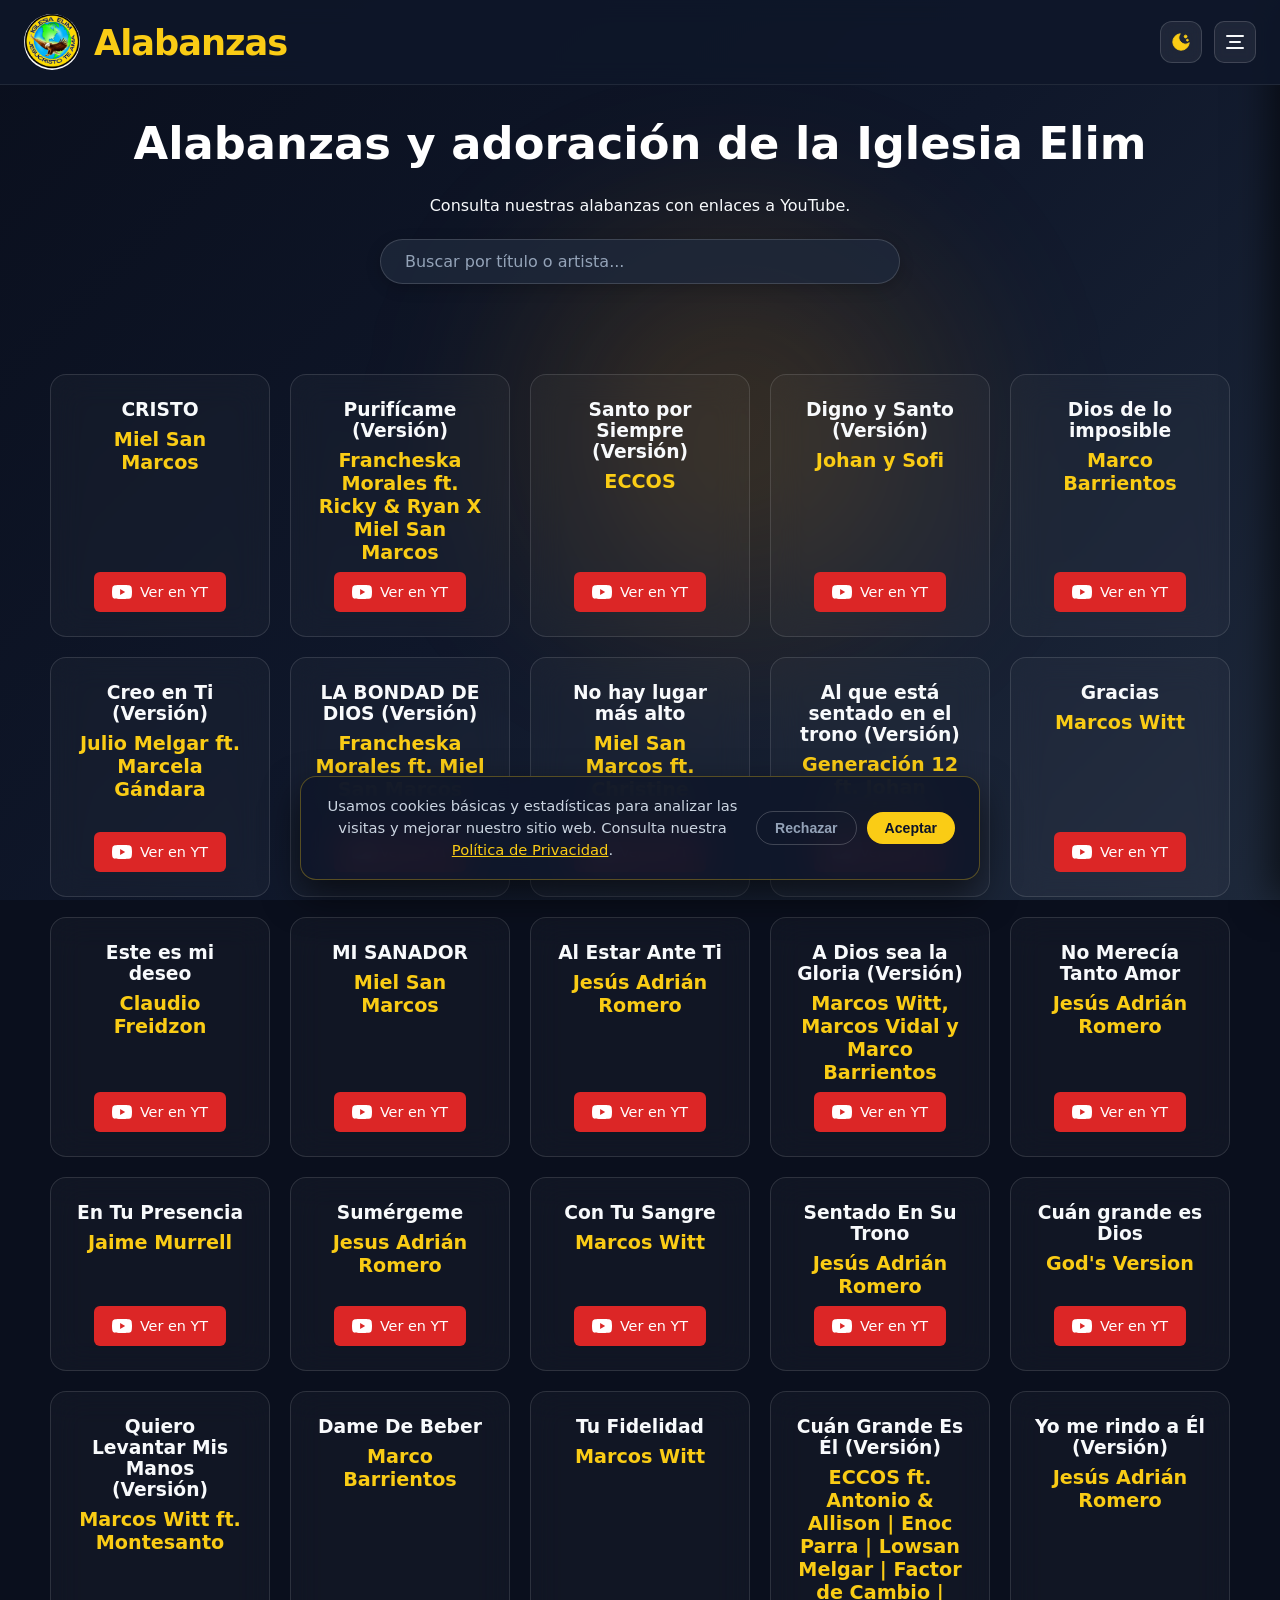
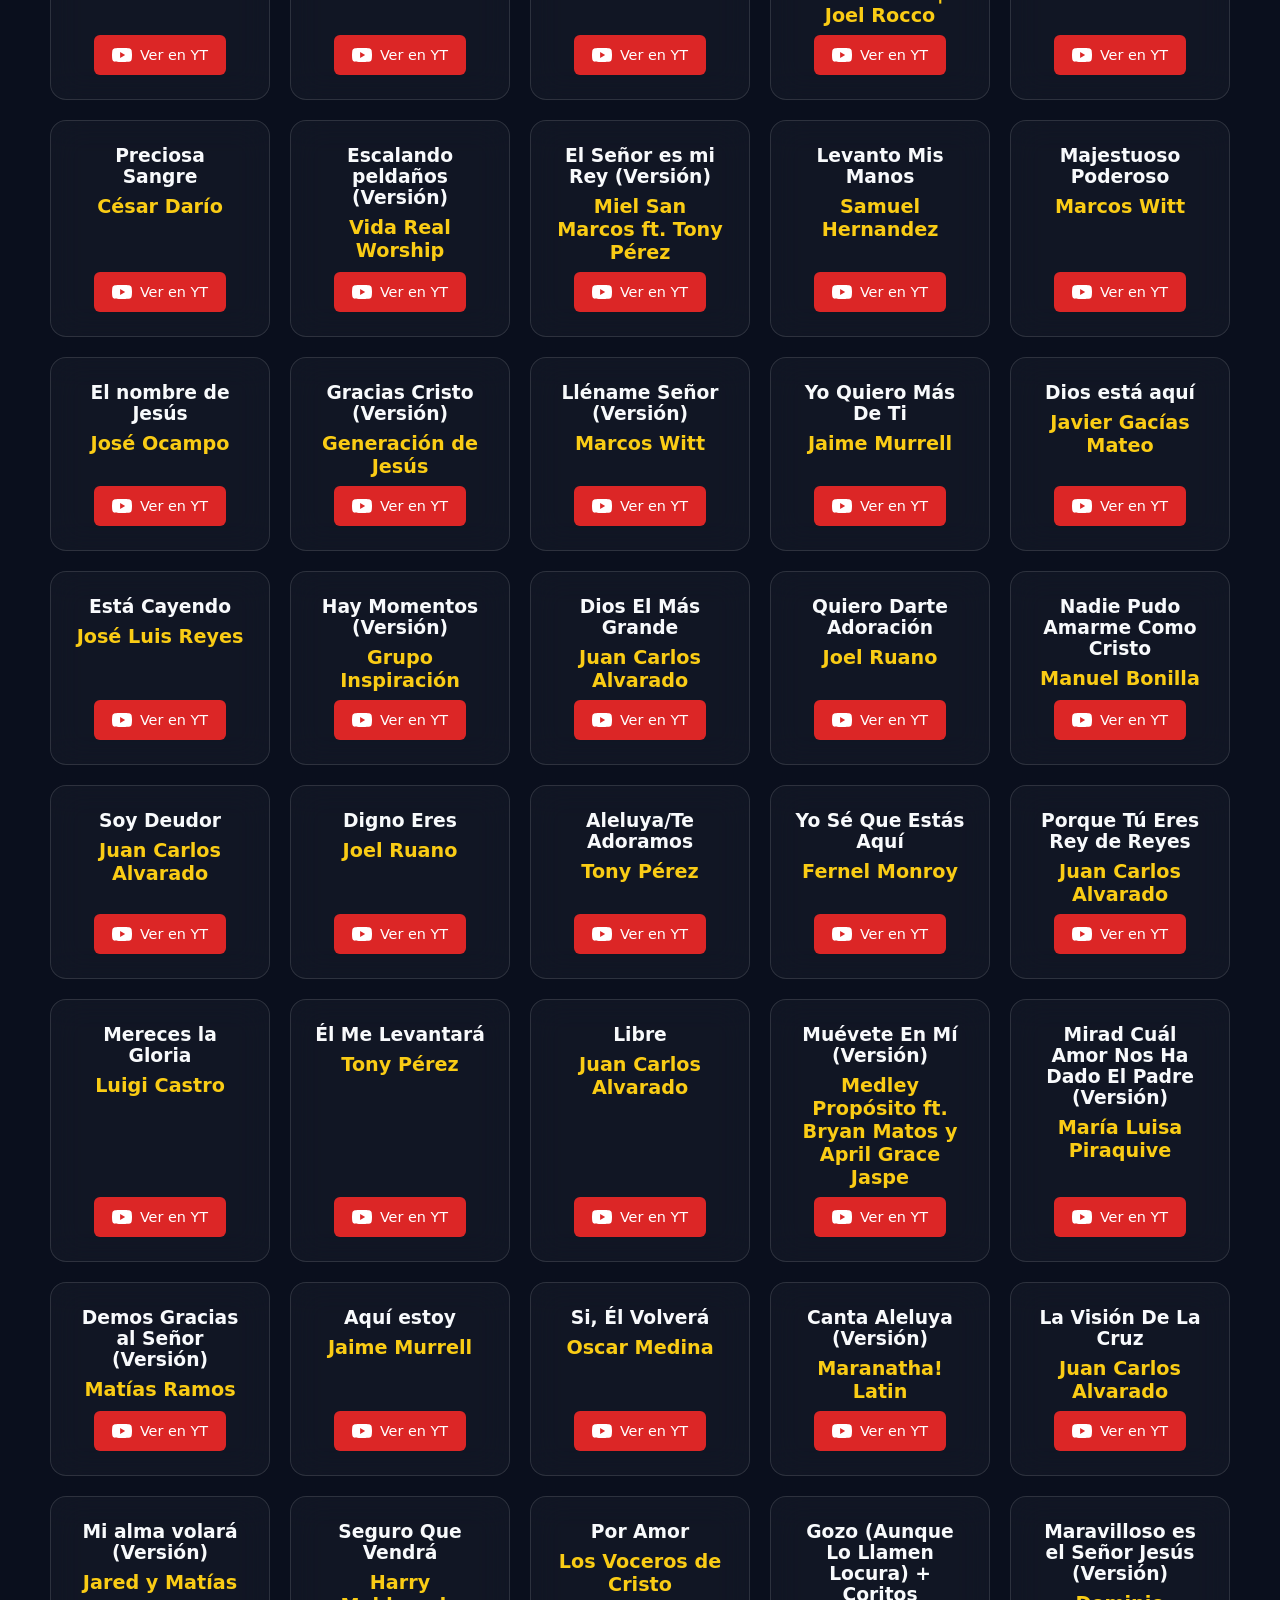
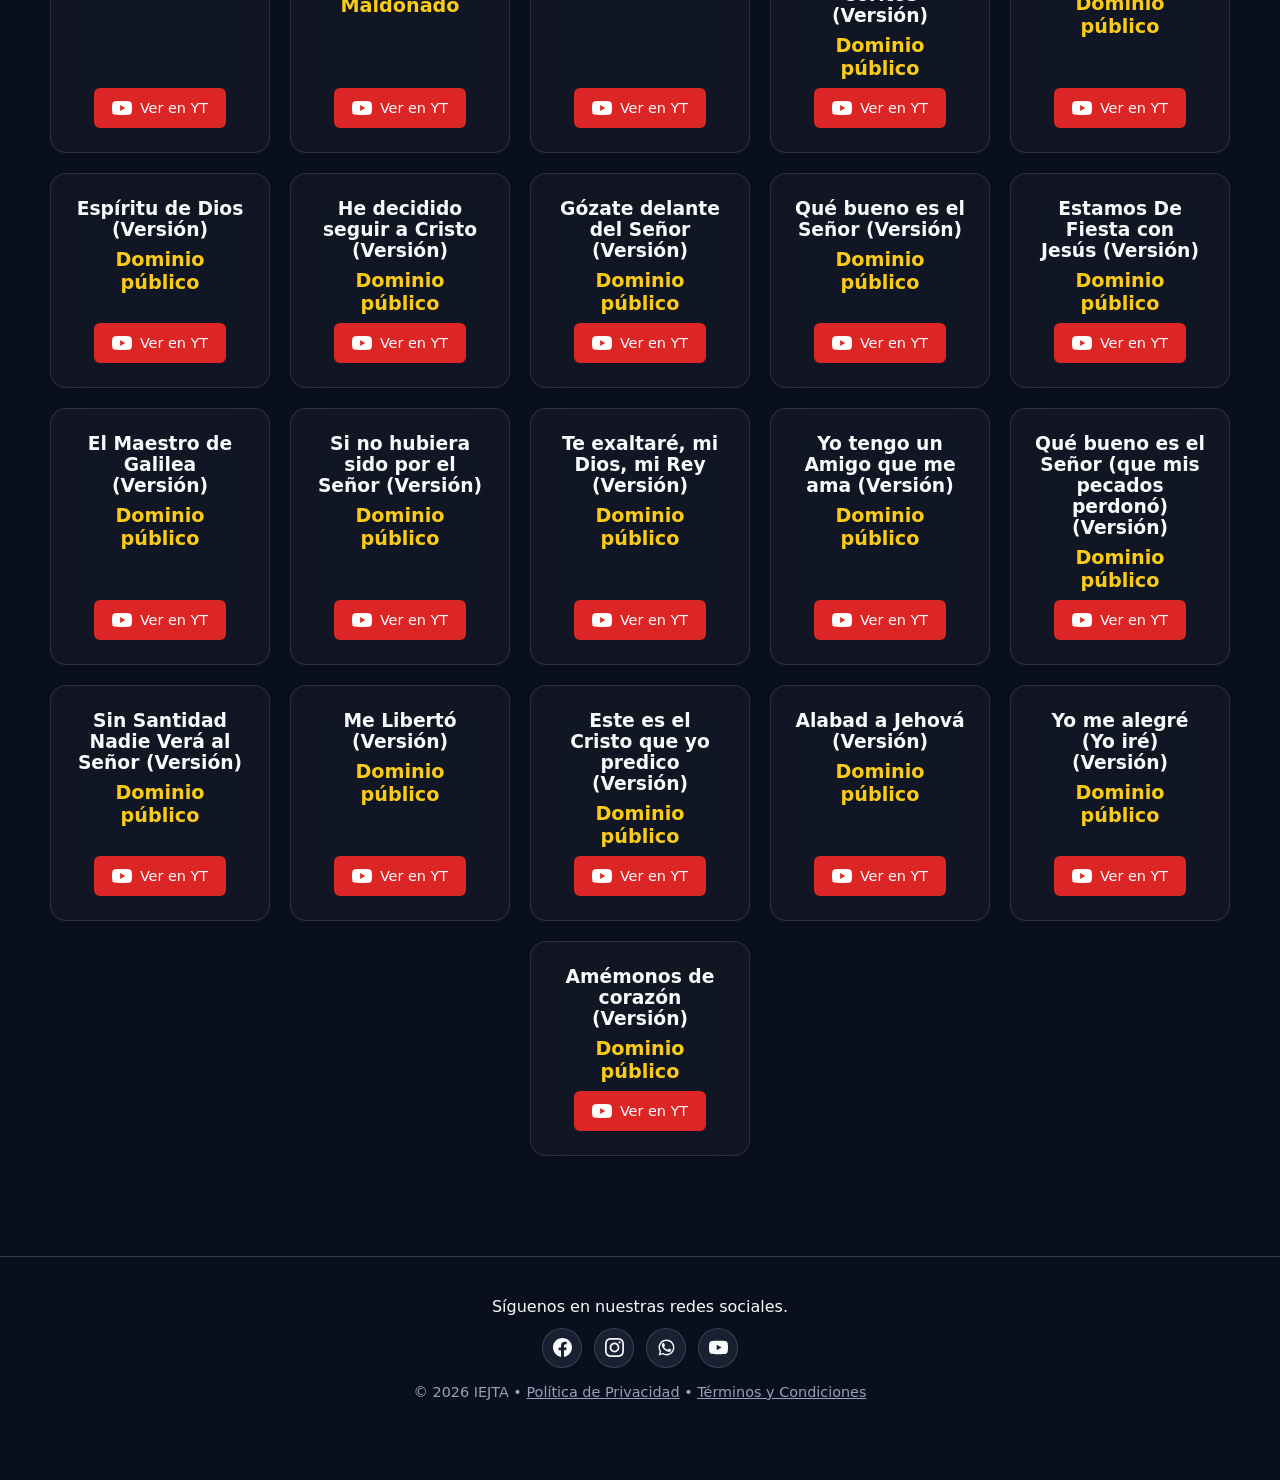
<file: alabanzas.html>
<!doctype html>
<html lang="es">
  <head>
    <!-- Google tag (gtag.js) -->
    <script
      async
      src="https://www.googletagmanager.com/gtag/js?id=G-246X3Z84NS"
    ></script>
    <script>
      window.dataLayer = window.dataLayer || [];
      function gtag() {
        dataLayer.push(arguments);
      }

      // 1. Leer decisión previa o denegar por defecto
      var savedConsent = localStorage.getItem("cookie_consent_elim");
      gtag("consent", "default", {
        analytics_storage: savedConsent === "granted" ? "granted" : "denied",
        ad_storage: "denied",
      });

      gtag("js", new Date());
      gtag("config", "G-246X3Z84NS");
    </script>
    <meta charset="UTF-8" />
    <meta name="viewport" content="width=device-width, initial-scale=1.0" />
    <title>Alabanzas | Iglesia Elim Jesucristo Te Ama - Santa Tecla</title>
    <meta
      name="description"
      content="Conoce las actividades, cultos y eventos especiales de la Iglesia Elim Jesucristo Te Ama en Santa Tecla, incluyendo el ministerio de jóvenes y bautismos."
    />
    <meta
      property="og:title"
      content="Actividades - Iglesia Elim Jesucristo Te Ama"
    />
    <meta
      property="og:description"
      content="Conoce las actividades, cultos y eventos especiales del ministerio de jóvenes en Santa Tecla."
    />
    <meta
      property="og:image"
      content="https://ploes1.github.io/website_iglesia_Elim/logo_iglesia_Elim2.webp"
    />
    <link rel="icon" type="image/png" href="logo_iglesia_Elim2.webp" />
    <link rel="stylesheet" href="styles.css" />

    <!-- Datos Estructurados de Google (Schema.org para Iglesia Local) -->
    <script type="application/ld+json">
      {
        "@context": "https://schema.org",
        "@type": "Church",
        "name": "Iglesia Elim Jesucristo Te Ama",
        "address": {
          "@type": "PostalAddress",
          "addressLocality": "Santa Tecla",
          "addressCountry": "El Salvador"
        }
      }
    </script>
  </head>
  <body class="cuerpo">
    <!-- Fondo Aurora Celestial Fijo en toda la página -->
    <div class="aurora-bg">
      <div class="aurora-blob aurora-blob-1"></div>
      <div class="aurora-blob aurora-blob-2"></div>
      <div class="aurora-blob aurora-blob-3"></div>
    </div>
    <header class="header">
      <!-- Marca: Logo + Título -->
      <a href="index.html" class="header-brand">
        <img
          src="logo_iglesia_Elim2.webp"
          alt="Logo Iglesia Elim"
          class="logo"
        />
        <h1 class="titulo">Alabanzas</h1>
      </a>
      <!-- Acciones a la derecha: Botón Celestial + Menú Hamburguesa -->
      <div class="header-actions">
        <!-- BOTÓN INTERACTIVO SOL / LUNA -->
        <button
          class="theme-toggle-btn"
          id="theme-toggle"
          aria-label="Cambiar entre modo día y noche"
          title="Alternar Día / Noche"
        >
          <div class="celestial-orbit">
            <!-- Icono Luna (Modo Oscuro) -->
            <svg
              class="icon-moon"
              viewBox="0 0 24 24"
              fill="none"
              stroke="currentColor"
            >
              <path
                d="M21 12.79A9 9 0 1 1 11.21 3 7 7 0 0 0 21 12.79z"
                fill="currentColor"
              />
              <circle
                cx="17"
                cy="6"
                r="1.5"
                fill="#facc15"
                class="star-sparkle star-1"
              />
              <circle
                cx="19"
                cy="10"
                r="1"
                fill="#facc15"
                class="star-sparkle star-2"
              />
            </svg>
            <!-- Icono Sol (Modo Claro) -->
            <svg
              class="icon-sun"
              viewBox="0 0 24 24"
              fill="none"
              stroke="currentColor"
            >
              <circle cx="12" cy="12" r="5" fill="currentColor" />
              <g
                class="sun-rays"
                stroke="currentColor"
                stroke-width="2"
                stroke-linecap="round"
              >
                <line x1="12" y1="1" x2="12" y2="3" />
                <line x1="12" y1="21" x2="12" y2="23" />
                <line x1="4.22" y1="4.22" x2="5.64" y2="5.64" />
                <line x1="18.36" y1="18.36" x2="19.78" y2="19.78" />
                <line x1="1" y1="12" x2="3" y2="12" />
                <line x1="21" y1="12" x2="23" y2="12" />
                <line x1="4.22" y1="19.78" x2="5.64" y2="18.36" />
                <line x1="18.36" y1="5.64" x2="19.78" y2="4.22" />
              </g>
            </svg>
          </div>
        </button>

        <!-- Botón Hamburguesa a la derecha (SIEMPRE AFUERA de header-brand) -->
        <button
          class="menu-hbtn"
          id="btn-menu"
          aria-label="Abrir menú"
          aria-expanded="false"
        >
          <span class="hbtn-line"></span>
          <span class="hbtn-line"></span>
          <span class="hbtn-line"></span>
        </button>
      </div>
    </header>

    <!-- Overlay y Panel Lateral -->
    <div class="menu-overlay" id="menu-overlay"></div>

    <aside class="menu-drawer" id="menu-drawer">
      <div class="drawer-header">
        <div class="drawer-titulo">
          <img src="logo_iglesia_Elim2.webp" alt="Logo" />
          <span>Iglesia Elim Jesucristo Te Ama</span>
        </div>
        <button
          class="drawer-cerrar"
          id="drawer-cerrar"
          aria-label="Cerrar menú"
        >
          &times;
        </button>
      </div>

      <nav class="drawer-nav">
        <!-- 1. Inicio (Casa) -->
        <a href="index.html">
          <svg class="nav-icon" viewBox="0 0 24 24">
            <path d="M3 9l9-7 9 7v11a2 2 0 0 1-2 2H5a2 2 0 0 1-2-2z"></path>
            <polyline points="9 22 9 12 15 12 15 22"></polyline>
          </svg>
          <span>Inicio</span>
        </a>

        <!-- ── Información ── -->
        <h4 class="drawer-section-title">Información</h4>
        <!-- 2. Horarios (Reloj) -->
        <a href="index.html#horarios">
          <svg class="nav-icon" viewBox="0 0 24 24">
            <circle cx="12" cy="12" r="10"></circle>
            <polyline points="12 6 12 12 16 14"></polyline>
          </svg>
          <span>Horarios</span>
        </a>

        <!-- 3. Ubicación (Pin de Mapa) -->
        <a href="index.html#ubicacion">
          <svg class="nav-icon" viewBox="0 0 24 24">
            <path d="M21 10c0 7-9 13-9 13s-9-6-9-13a9 9 0 0 1 18 0z"></path>
            <circle cx="12" cy="10" r="3"></circle>
          </svg>
          <span>Ubicación</span>
        </a>

        <!-- ── Vida de la Iglesia ── -->
        <h4 class="drawer-section-title">Vida de la Iglesia</h4>
        <!-- 4. Actividades (Calendario) -->
        <a href="actividades.html">
          <svg class="nav-icon" viewBox="0 0 24 24">
            <rect x="3" y="4" width="18" height="18" rx="2" ry="2"></rect>
            <line x1="16" y1="2" x2="16" y2="6"></line>
            <line x1="8" y1="2" x2="8" y2="6"></line>
            <line x1="3" y1="10" x2="21" y2="10"></line>
          </svg>
          <span>Actividades</span>
        </a>

        <!-- 5. Alabanzas (Nota Musical) -->
        <a href="alabanzas.html" class="active">
          <svg class="nav-icon" viewBox="0 0 24 24">
            <path d="M9 18V5l12-2v13"></path>
            <circle cx="6" cy="18" r="3"></circle>
            <circle cx="18" cy="16" r="3"></circle>
          </svg>
          <span>Alabanzas</span>
        </a>

        <!-- 6. Confesión de Fe (Biblia / Libro) -->
        <a href="confesion_de_fe.html">
          <svg class="nav-icon" viewBox="0 0 24 24">
            <path d="M4 19.5A2.5 2.5 0 0 1 6.5 17H20"></path>
            <path
              d="M6.5 2H20v20H6.5A2.5 2.5 0 0 1 4 19.5v-15A2.5 2.5 0 0 1 6.5 2z"
            ></path>
          </svg>
          <span>Confesión de Fe</span>
        </a>

        <!-- 7. Servicios para Niños (Comunidad / Iglesia) -->
        <a href="servicios.html">
          <svg class="nav-icon" viewBox="0 0 24 24">
            <path d="M17 21v-2a4 4 0 0 0-4-4H5a4 4 0 0 0-4 4v2"></path>
            <circle cx="9" cy="7" r="4"></circle>
            <path d="M23 21v-2a4 4 0 0 0-3-3.87"></path>
            <path d="M16 3.13a4 4 0 0 1 0 7.75"></path>
          </svg>
          <span>Servicios para Niños</span>
        </a>

        <!-- 8. Donaciones (Corazón / Ofrenda) -->
        <a href="donaciones.html">
          <svg class="nav-icon" viewBox="0 0 24 24">
            <path
              d="M20.84 4.61a5.5 5.5 0 0 0-7.78 0L12 5.67l-1.06-1.06a5.5 5.5 0 0 0-7.78 7.78l1.06 1.06L12 21.23l7.78-7.78 1.06-1.06a5.5 5.5 0 0 0 0-7.78z"
            ></path>
          </svg>
          <span>Donaciones</span>
        </a>

        <!-- 9. Redes Sociales (Red / Conexión) -->
        <a href="#footer">
          <svg class="nav-icon" viewBox="0 0 24 24">
            <circle cx="18" cy="5" r="3"></circle>
            <circle cx="6" cy="12" r="3"></circle>
            <circle cx="18" cy="19" r="3"></circle>
            <line x1="8.59" y1="13.51" x2="15.42" y2="17.49"></line>
            <line x1="15.41" y1="6.51" x2="8.59" y2="10.49"></line>
          </svg>
          <span>Redes Sociales</span>
        </a>
      </nav>

      <div class="drawer-footer">
        <p style="font-size: 0.85rem; color: #94a3b8; margin-bottom: 6px">
          Síguenos en redes:
        </p>
        <div class="social-links-row">
          <!-- Facebook -->
          <a
            href="https://www.facebook.com/profile.php?id=100081862545821"
            target="_blank"
            rel="noopener noreferrer"
            class="social-btn facebook"
            aria-label="Facebook"
          >
            <svg viewBox="0 0 24 24">
              <path
                d="M24 12.073c0-6.627-5.373-12-12-12s-12 5.373-12 12c0 5.99 4.388 10.954 10.125 11.854v-8.385H7.078v-3.47h3.047V9.43c0-3.007 1.792-4.669 4.533-4.669 1.312 0 2.686.235 2.686.235v2.953H15.83c-1.491 0-1.956.925-1.956 1.874v2.25h3.328l-.532 3.47h-2.796v8.385C19.612 23.027 24 18.062 24 12.073z"
              />
            </svg>
          </a>
          <!-- Instagram -->
          <a
            href="https://instagram.com/"
            target="_blank"
            rel="noopener noreferrer"
            class="social-btn instagram"
            aria-label="Instagram"
          >
            <svg viewBox="0 0 24 24">
              <path
                d="M12 2.163c3.204 0 3.584.012 4.85.07 3.252.148 4.771 1.691 4.919 4.919.058 1.265.069 1.645.069 4.849 0 3.205-.012 3.584-.069 4.849-.149 3.225-1.664 4.771-4.919 4.919-1.266.058-1.644.07-4.85.07-3.204 0-3.584-.012-4.849-.07-3.26-.149-4.771-1.699-4.919-4.92-.058-1.265-.07-1.644-.07-4.849 0-3.204.013-3.583.07-4.849.149-3.227 1.664-4.771 4.919-4.919 1.266-.057 1.645-.069 4.849-.069zm0-2.163c-3.259 0-3.667.014-4.947.072-4.358.2-6.78 2.618-6.98 6.98-.059 1.281-.073 1.689-.073 4.948 0 3.259.014 3.668.072 4.948.2 4.358 2.618 6.78 6.98 6.98 1.281.058 1.689.072 4.948.072 3.259 0 3.668-.014 4.948-.072 4.354-.2 6.782-2.618 6.979-6.98.059-1.28.073-1.689.073-4.948 0-3.259-.014-3.667-.072-4.947-.196-4.354-2.617-6.78-6.979-6.98-1.281-.059-1.69-.073-4.949-.073zm0 5.838c-3.403 0-6.162 2.759-6.162 6.162s2.759 6.163 6.162 6.163 6.162-2.759 6.162-6.163c0-3.403-2.759-6.162-6.162-6.162zm0 10.162c-2.209 0-4-1.79-4-4 0-2.209 1.791-4 4-4s4 1.791 4 4c0 2.21-1.791 4-4 4zm6.406-11.845c-.796 0-1.441.645-1.441 1.44s.645 1.44 1.441 1.44c.795 0 1.439-.645 1.439-1.44s-.644-1.44-1.439-1.44z"
              />
            </svg>
          </a>
          <!-- WhatsApp -->
          <a
            href="https://whatsapp.com/channel/0029VbBPqz7JJhzQtExPGr06"
            target="_blank"
            rel="noopener noreferrer"
            class="social-btn whatsapp"
            aria-label="Canal de WhatsApp"
          >
            <svg viewBox="0 0 24 24">
              <path
                d="M17.472 14.382c-.297-.149-1.758-.867-2.03-.967-.273-.099-.472-.148-.67.15-.197.297-.767.966-.94 1.164-.173.199-.347.223-.644.075-.297-.15-1.255-.463-2.39-1.475-.883-.788-1.48-1.761-1.653-2.059-.173-.297-.018-.458.13-.606.134-.133.298-.347.446-.52.149-.174.198-.298.298-.497.099-.198.05-.371-.025-.52-.075-.149-.669-1.612-.916-2.207-.242-.579-.487-.5-.669-.51-.173-.008-.371-.01-.57-.01-.198 0-.52.074-.792.372-.272.297-1.04 1.016-1.04 2.479 0 1.462 1.065 2.875 1.213 3.074.149.198 2.096 3.2 5.077 4.487.709.306 1.262.489 1.694.625.712.227 1.36.195 1.871.118.571-.085 1.758-.719 2.006-1.413.248-.694.248-1.289.173-1.413-.074-.124-.272-.198-.57-.347z"
              />
              <path
                d="M12.001 2C6.478 2 2 6.478 2 12c0 1.85.505 3.583 1.383 5.067L2 22l5.084-1.34A9.94 9.94 0 0012.001 22C17.523 22 22 17.522 22 12S17.523 2 12.001 2zm0 18.207a8.19 8.19 0 01-4.178-1.145l-.3-.178-3.104.818.828-3.028-.196-.31A8.194 8.194 0 013.793 12c0-4.528 3.684-8.207 8.208-8.207 4.523 0 8.207 3.679 8.207 8.207 0 4.528-3.684 8.207-8.207 8.207z"
              />
            </svg>
          </a>
          <!-- YouTube -->
          <a
            href="https://www.youtube.com/@iglesiaelimjesucristoteama"
            target="_blank"
            rel="noopener noreferrer"
            class="social-btn youtube"
            aria-label="YouTube"
          >
            <svg viewBox="0 0 24 24">
              <path
                d="M23.498 6.186a2.994 2.994 0 00-2.107-2.117C19.505 3.5 12 3.5 12 3.5s-7.505 0-9.391.569A2.994 2.994 0 00.502 6.186 31.26 31.26 0 000 12a31.26 31.26 0 00.502 5.814 2.994 2.994 0 002.107 2.117C4.495 20.5 12 20.5 12 20.5s7.505 0 9.391-.569a2.994 2.994 0 002.107-2.117A31.26 31.26 0 0024 12a31.26 31.26 0 00-.502-5.814zM9.75 15.568V8.432L15.818 12 9.75 15.568z"
              />
            </svg>
          </a>
        </div>
      </div>
    </aside>

    <h2 class="hero-titulo">Alabanzas y adoración de la Iglesia Elim</h2>
    <p class="texto-parrafo">
      Consulta nuestras alabanzas con enlaces a YouTube.
    </p>
    <!-- Buscador -->
    <div class="buscador-contenedor">
      <form id="form-buscador">
        <input
          type="text"
          id="buscador"
          placeholder="Buscar por título o artista..."
        />
      </form>
    </div>
    <section class="section">
      <div class="cards" id="contenedor-alabanzas"></div>
    </section>
    <footer class="footer" id="footer">
      <p>Síguenos en nuestras redes sociales.</p>

      <!-- Fila de Redes Sociales (Facebook, Instagram, WhatsApp, YouTube) -->
      <div class="social-links-row">
        <!-- Facebook -->
        <a
          href="https://www.facebook.com/profile.php?id=100081862545821"
          target="_blank"
          rel="noopener noreferrer"
          class="social-btn btn-facebook"
          aria-label="Facebook"
        >
          <svg viewBox="0 0 24 24">
            <path
              d="M24 12.073c0-6.627-5.373-12-12-12s-12 5.373-12 12c0 5.99 4.388 10.954 10.125 11.854v-8.385H7.078v-3.47h3.047V9.43c0-3.007 1.792-4.669 4.533-4.669 1.312 0 2.686.235 2.686.235v2.953H15.83c-1.491 0-1.956.925-1.956 1.874v2.25h3.328l-.532 3.47h-2.796v8.385C19.612 23.027 24 18.062 24 12.073z"
            />
          </svg>
        </a>
        <!-- Instagram -->
        <a
          href="https://instagram.com/"
          target="_blank"
          rel="noopener noreferrer"
          class="social-btn btn-instagram"
          aria-label="Instagram"
        >
          <svg viewBox="0 0 24 24">
            <path
              d="M12 2.163c3.204 0 3.584.012 4.85.07 3.252.148 4.771 1.691 4.919 4.919.058 1.265.069 1.645.069 4.849 0 3.205-.012 3.584-.069 4.849-.149 3.225-1.664 4.771-4.919 4.919-1.266.058-1.644.07-4.85.07-3.204 0-3.584-.012-4.849-.07-3.26-.149-4.771-1.699-4.919-4.92-.058-1.265-.07-1.644-.07-4.849 0-3.204.013-3.583.07-4.849.149-3.227 1.664-4.771 4.919-4.919 1.266-.057 1.645-.069 4.849-.069zm0-2.163c-3.259 0-3.667.014-4.947.072-4.358.2-6.78 2.618-6.98 6.98-.059 1.281-.073 1.689-.073 4.948 0 3.259.014 3.668.072 4.948.2 4.358 2.618 6.78 6.98 6.98 1.281.058 1.689.072 4.948.072 3.259 0 3.668-.014 4.948-.072 4.354-.2 6.782-2.618 6.979-6.98.059-1.28.073-1.689.073-4.948 0-3.259-.014-3.667-.072-4.947-.196-4.354-2.617-6.78-6.979-6.98-1.281-.059-1.69-.073-4.949-.073zm0 5.838c-3.403 0-6.162 2.759-6.162 6.162s2.759 6.163 6.162 6.163 6.162-2.759 6.162-6.163c0-3.403-2.759-6.162-6.162-6.162zm0 10.162c-2.209 0-4-1.79-4-4 0-2.209 1.791-4 4-4s4 1.791 4 4c0 2.21-1.791 4-4 4zm6.406-11.845c-.796 0-1.441.645-1.441 1.44s.645 1.44 1.441 1.44c.795 0 1.439-.645 1.439-1.44s-.644-1.44-1.439-1.44z"
            />
          </svg>
        </a>
        <!-- WhatsApp -->
        <a
          href="https://whatsapp.com/channel/0029VbBPqz7JJhzQtExPGr06"
          target="_blank"
          rel="noopener noreferrer"
          class="social-btn btn-whatsapp"
          aria-label="Canal de WhatsApp"
        >
          <svg viewBox="0 0 24 24">
            <path
              d="M17.472 14.382c-.297-.149-1.758-.867-2.03-.967-.273-.099-.472-.148-.67.15-.197.297-.767.966-.94 1.164-.173.199-.347.223-.644.075-.297-.15-1.255-.463-2.39-1.475-.883-.788-1.48-1.761-1.653-2.059-.173-.297-.018-.458.13-.606.134-.133.298-.347.446-.52.149-.174.198-.298.298-.497.099-.198.05-.371-.025-.52-.075-.149-.669-1.612-.916-2.207-.242-.579-.487-.5-.669-.51-.173-.008-.371-.01-.57-.01-.198 0-.52.074-.792.372-.272.297-1.04 1.016-1.04 2.479 0 1.462 1.065 2.875 1.213 3.074.149.198 2.096 3.2 5.077 4.487.709.306 1.262.489 1.694.625.712.227 1.36.195 1.871.118.571-.085 1.758-.719 2.006-1.413.248-.694.248-1.289.173-1.413-.074-.124-.272-.198-.57-.347z"
            />
            <path
              d="M12.001 2C6.478 2 2 6.478 2 12c0 1.85.505 3.583 1.383 5.067L2 22l5.084-1.34A9.94 9.94 0 0012.001 22C17.523 22 22 17.522 22 12S17.523 2 12.001 2zm0 18.207a8.19 8.19 0 01-4.178-1.145l-.3-.178-3.104.818.828-3.028-.196-.31A8.194 8.194 0 013.793 12c0-4.528 3.684-8.207 8.208-8.207 4.523 0 8.207 3.679 8.207 8.207 0 4.528-3.684 8.207-8.207 8.207z"
            />
          </svg>
        </a>
        <!-- YouTube -->
        <a
          href="https://www.youtube.com/@iglesiaelimjesucristoteama"
          target="_blank"
          rel="noopener noreferrer"
          class="social-btn btn-youtube"
          aria-label="YouTube"
        >
          <svg viewBox="0 0 24 24">
            <path
              d="M23.498 6.186a2.994 2.994 0 00-2.107-2.117C19.505 3.5 12 3.5 12 3.5s-7.505 0-9.391.569A2.994 2.994 0 00.502 6.186 31.26 31.26 0 000 12a31.26 31.26 0 00.502 5.814 2.994 2.994 0 002.107 2.117C4.495 20.5 12 20.5 12 20.5s7.505 0 9.391-.569a2.994 2.994 0 002.107-2.117A31.26 31.26 0 0024 12a31.26 31.26 0 00-.502-5.814zM9.75 15.568V8.432L15.818 12 9.75 15.568z"
            />
          </svg>
        </a>
      </div>
      <p class="copy">
        &copy; 2026 IEJTA &bull;
        <a
          href="privacy.html"
          style="color: #94a3b8; text-decoration: underline"
          >Política de Privacidad</a
        >
        &bull;
        <a href="terms.html" style="color: #94a3b8; text-decoration: underline"
          >Términos y Condiciones</a
        >
      </p>
    </footer>
    <script src="script.js"></script>
    <script src="alabanzas.js"></script>
    <!-- Modal Reproductor -->
    <div id="modal-reproductor" class="modal">
      <div class="modal-contenido">
        <button id="cerrar-modal" class="cerrar-btn">&times;</button>
        <div class="video-contenedor">
          <iframe
            id="youtube-iframe"
            src=""
            frameborder="0"
            allow="autoplay; encrypted-media"
            allowfullscreen
          ></iframe>
        </div>
        <div style="margin-top: 15px; text-align: center">
          <a
            id="enlace-directo-yt"
            href="#"
            target="_blank"
            rel="noopener noreferrer"
            class="youtube"
          >
            Ver directamente en YouTube
          </a>
        </div>
      </div>
    </div>
  </body>
</html>
</file>
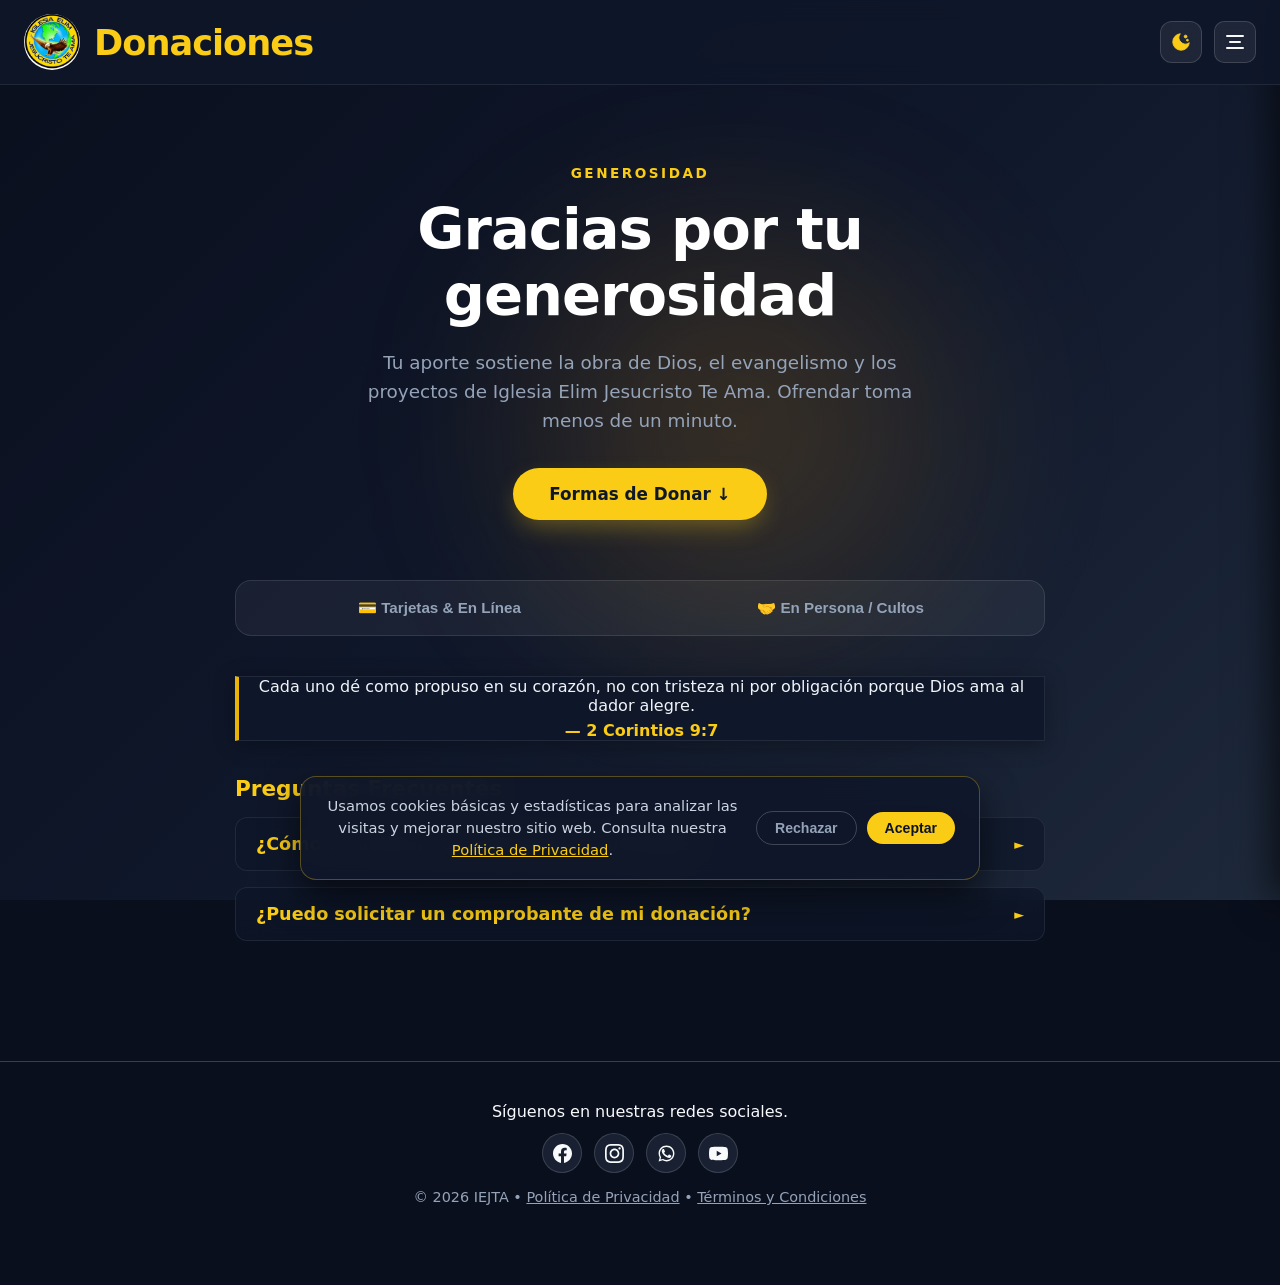
<file: donaciones.html>
<!doctype html>
<html lang="es">
  <head>
    <!-- Google tag (gtag.js) -->
    <script
      async
      src="https://www.googletagmanager.com/gtag/js?id=G-246X3Z84NS"
    ></script>
    <script>
      window.dataLayer = window.dataLayer || [];
      function gtag() {
        dataLayer.push(arguments);
      }

      // 1. Leer decisión previa o denegar por defecto
      var savedConsent = localStorage.getItem("cookie_consent_elim");
      gtag("consent", "default", {
        analytics_storage: savedConsent === "granted" ? "granted" : "denied",
        ad_storage: "denied",
      });

      gtag("js", new Date());
      gtag("config", "G-246X3Z84NS");
    </script>
    <meta charset="UTF-8" />
    <meta name="viewport" content="width=device-width, initial-scale=1.0" />
    <title>
      Donaciones y Ofrendas | Iglesia Elim Jesucristo Te Ama - Santa Tecla
    </title>
    <meta
      name="description"
      content="Formas de donar, diezmar y ofrendar en la Iglesia Elim Jesucristo Te Ama."
    />
    <meta property="og:title" content="Donaciones y Ofrendas - Iglesia Elim" />
    <meta
      property="og:description"
      content="Tu generosidad sostiene la misión y el alcance del Evangelio."
    />
    <meta
      property="og:image"
      content="https://ploes1.github.io/website_iglesia_Elim/logo_iglesia_Elim2.webp"
    />
    <link rel="icon" type="image/png" href="logo_iglesia_Elim2.webp" />
    <link rel="stylesheet" href="styles.css" />
    <!-- Datos Estructurados de Google (Schema.org para Iglesia Local) -->
    <script type="application/ld+json">
      {
        "@context": "https://schema.org",
        "@type": "Church",
        "name": "Iglesia Elim Jesucristo Te Ama",
        "address": {
          "@type": "PostalAddress",
          "addressLocality": "Santa Tecla",
          "addressCountry": "El Salvador"
        }
      }
    </script>
  </head>
  <body class="cuerpo">
    <!-- Fondo Aurora Celestial animado en toda la página -->
    <div class="aurora-bg">
      <div class="aurora-blob aurora-blob-1"></div>
      <div class="aurora-blob aurora-blob-2"></div>
      <div class="aurora-blob aurora-blob-3"></div>
    </div>
    <!-- Header -->
    <header class="header">
      <a href="index.html" class="header-brand">
        <img
          src="logo_iglesia_Elim2.webp"
          alt="Logo Iglesia Elim"
          class="logo"
        />
        <h1 class="titulo shiny-text">Donaciones</h1>
      </a>
      <!-- Acciones a la derecha: Botón Celestial + Menú Hamburguesa -->
      <div class="header-actions">
        <!-- BOTÓN INTERACTIVO SOL / LUNA -->
        <button
          class="theme-toggle-btn"
          id="theme-toggle"
          aria-label="Cambiar entre modo día y noche"
          title="Alternar Día / Noche"
        >
          <div class="celestial-orbit">
            <!-- Icono Luna (Modo Oscuro) -->
            <svg
              class="icon-moon"
              viewBox="0 0 24 24"
              fill="none"
              stroke="currentColor"
            >
              <path
                d="M21 12.79A9 9 0 1 1 11.21 3 7 7 0 0 0 21 12.79z"
                fill="currentColor"
              />
              <circle
                cx="17"
                cy="6"
                r="1.5"
                fill="#facc15"
                class="star-sparkle star-1"
              />
              <circle
                cx="19"
                cy="10"
                r="1"
                fill="#facc15"
                class="star-sparkle star-2"
              />
            </svg>
            <!-- Icono Sol (Modo Claro) -->
            <svg
              class="icon-sun"
              viewBox="0 0 24 24"
              fill="none"
              stroke="currentColor"
            >
              <circle cx="12" cy="12" r="5" fill="currentColor" />
              <g
                class="sun-rays"
                stroke="currentColor"
                stroke-width="2"
                stroke-linecap="round"
              >
                <line x1="12" y1="1" x2="12" y2="3" />
                <line x1="12" y1="21" x2="12" y2="23" />
                <line x1="4.22" y1="4.22" x2="5.64" y2="5.64" />
                <line x1="18.36" y1="18.36" x2="19.78" y2="19.78" />
                <line x1="1" y1="12" x2="3" y2="12" />
                <line x1="21" y1="12" x2="23" y2="12" />
                <line x1="4.22" y1="19.78" x2="5.64" y2="18.36" />
                <line x1="18.36" y1="5.64" x2="19.78" y2="4.22" />
              </g>
            </svg>
          </div>
        </button>

        <!-- Botón Hamburguesa a la derecha (SIEMPRE AFUERA de header-brand) -->
        <button
          class="menu-hbtn"
          id="btn-menu"
          aria-label="Abrir menú"
          aria-expanded="false"
        >
          <span class="hbtn-line"></span>
          <span class="hbtn-line"></span>
          <span class="hbtn-line"></span>
        </button>
      </div>
    </header>

    <!-- Overlay & Drawer Menu -->
    <div class="menu-overlay" id="menu-overlay"></div>
    <aside class="menu-drawer" id="menu-drawer">
      <div class="drawer-header">
        <div class="drawer-titulo">
          <img src="logo_iglesia_Elim2.webp" alt="Logo" />
          <span>Iglesia Elim Jesucristo Te Ama Logo</span>
        </div>
        <button
          class="drawer-cerrar"
          id="drawer-cerrar"
          aria-label="Cerrar menú"
        >
          &times;
        </button>
      </div>
      <nav class="drawer-nav">
        <!-- 1. Inicio (Casa) -->
        <a href="index.html">
          <svg class="nav-icon" viewBox="0 0 24 24">
            <path d="M3 9l9-7 9 7v11a2 2 0 0 1-2 2H5a2 2 0 0 1-2-2z"></path>
            <polyline points="9 22 9 12 15 12 15 22"></polyline>
          </svg>
          <span>Inicio</span>
        </a>

        <!-- ── Información ── -->
        <h4 class="drawer-section-title">Información</h4>
        <!-- 2. Horarios (Reloj) -->
        <a href="index.html#horarios">
          <svg class="nav-icon" viewBox="0 0 24 24">
            <circle cx="12" cy="12" r="10"></circle>
            <polyline points="12 6 12 12 16 14"></polyline>
          </svg>
          <span>Horarios</span>
        </a>

        <!-- 3. Ubicación (Pin de Mapa) -->
        <a href="index.html#ubicacion">
          <svg class="nav-icon" viewBox="0 0 24 24">
            <path d="M21 10c0 7-9 13-9 13s-9-6-9-13a9 9 0 0 1 18 0z"></path>
            <circle cx="12" cy="10" r="3"></circle>
          </svg>
          <span>Ubicación</span>
        </a>

        <!-- ── Vida de la Iglesia ── -->
        <h4 class="drawer-section-title">Vida de la Iglesia</h4>
        <!-- 4. Actividades (Calendario) -->
        <a href="actividades.html">
          <svg class="nav-icon" viewBox="0 0 24 24">
            <rect x="3" y="4" width="18" height="18" rx="2" ry="2"></rect>
            <line x1="16" y1="2" x2="16" y2="6"></line>
            <line x1="8" y1="2" x2="8" y2="6"></line>
            <line x1="3" y1="10" x2="21" y2="10"></line>
          </svg>
          <span>Actividades</span>
        </a>

        <!-- 5. Alabanzas (Nota Musical) -->
        <a href="alabanzas.html">
          <svg class="nav-icon" viewBox="0 0 24 24">
            <path d="M9 18V5l12-2v13"></path>
            <circle cx="6" cy="18" r="3"></circle>
            <circle cx="18" cy="16" r="3"></circle>
          </svg>
          <span>Alabanzas</span>
        </a>

        <!-- 6. Confesión de Fe (Biblia / Libro) -->
        <a href="confesion_de_fe.html">
          <svg class="nav-icon" viewBox="0 0 24 24">
            <path d="M4 19.5A2.5 2.5 0 0 1 6.5 17H20"></path>
            <path
              d="M6.5 2H20v20H6.5A2.5 2.5 0 0 1 4 19.5v-15A2.5 2.5 0 0 1 6.5 2z"
            ></path>
          </svg>
          <span>Confesión de Fe</span>
        </a>

        <!-- 7. Servicios para Niños (Comunidad / Iglesia) -->
        <a href="servicios.html">
          <svg class="nav-icon" viewBox="0 0 24 24">
            <path d="M17 21v-2a4 4 0 0 0-4-4H5a4 4 0 0 0-4 4v2"></path>
            <circle cx="9" cy="7" r="4"></circle>
            <path d="M23 21v-2a4 4 0 0 0-3-3.87"></path>
            <path d="M16 3.13a4 4 0 0 1 0 7.75"></path>
          </svg>
          <span>Servicios para Niños</span>
        </a>

        <!-- 8. Donaciones (Corazón / Ofrenda) -->
        <a href="donaciones.html" class="active">
          <svg class="nav-icon" viewBox="0 0 24 24">
            <path
              d="M20.84 4.61a5.5 5.5 0 0 0-7.78 0L12 5.67l-1.06-1.06a5.5 5.5 0 0 0-7.78 7.78l1.06 1.06L12 21.23l7.78-7.78 1.06-1.06a5.5 5.5 0 0 0 0-7.78z"
            ></path>
          </svg>
          <span>Donaciones</span>
        </a>

        <!-- 9. Redes Sociales (Red / Conexión) -->
        <a href="#footer">
          <svg class="nav-icon" viewBox="0 0 24 24">
            <circle cx="18" cy="5" r="3"></circle>
            <circle cx="6" cy="12" r="3"></circle>
            <circle cx="18" cy="19" r="3"></circle>
            <line x1="8.59" y1="13.51" x2="15.42" y2="17.49"></line>
            <line x1="15.41" y1="6.51" x2="8.59" y2="10.49"></line>
          </svg>
          <span>Redes Sociales</span>
        </a>
      </nav>

      <div class="drawer-footer">
        <p style="font-size: 0.85rem; color: #94a3b8; margin-bottom: 6px">
          Síguenos en redes:
        </p>
        <div class="social-links-row">
          <!-- Facebook -->
          <a
            href="https://www.facebook.com/profile.php?id=100081862545821"
            target="_blank"
            rel="noopener noreferrer"
            class="social-btn facebook"
            aria-label="Facebook"
          >
            <svg viewBox="0 0 24 24">
              <path
                d="M24 12.073c0-6.627-5.373-12-12-12s-12 5.373-12 12c0 5.99 4.388 10.954 10.125 11.854v-8.385H7.078v-3.47h3.047V9.43c0-3.007 1.792-4.669 4.533-4.669 1.312 0 2.686.235 2.686.235v2.953H15.83c-1.491 0-1.956.925-1.956 1.874v2.25h3.328l-.532 3.47h-2.796v8.385C19.612 23.027 24 18.062 24 12.073z"
              />
            </svg>
          </a>
          <!-- Instagram -->
          <a
            href="https://instagram.com/"
            target="_blank"
            rel="noopener noreferrer"
            class="social-btn instagram"
            aria-label="Instagram"
          >
            <svg viewBox="0 0 24 24">
              <path
                d="M12 2.163c3.204 0 3.584.012 4.85.07 3.252.148 4.771 1.691 4.919 4.919.058 1.265.069 1.645.069 4.849 0 3.205-.012 3.584-.069 4.849-.149 3.225-1.664 4.771-4.919 4.919-1.266.058-1.644.07-4.85.07-3.204 0-3.584-.012-4.849-.07-3.26-.149-4.771-1.699-4.919-4.92-.058-1.265-.07-1.644-.07-4.849 0-3.204.013-3.583.07-4.849.149-3.227 1.664-4.771 4.919-4.919 1.266-.057 1.645-.069 4.849-.069zm0-2.163c-3.259 0-3.667.014-4.947.072-4.358.2-6.78 2.618-6.98 6.98-.059 1.281-.073 1.689-.073 4.948 0 3.259.014 3.668.072 4.948.2 4.358 2.618 6.78 6.98 6.98 1.281.058 1.689.072 4.948.072 3.259 0 3.668-.014 4.948-.072 4.354-.2 6.782-2.618 6.979-6.98.059-1.28.073-1.689.073-4.948 0-3.259-.014-3.667-.072-4.947-.196-4.354-2.617-6.78-6.979-6.98-1.281-.059-1.69-.073-4.949-.073zm0 5.838c-3.403 0-6.162 2.759-6.162 6.162s2.759 6.163 6.162 6.163 6.162-2.759 6.162-6.163c0-3.403-2.759-6.162-6.162-6.162zm0 10.162c-2.209 0-4-1.79-4-4 0-2.209 1.791-4 4-4s4 1.791 4 4c0 2.21-1.791 4-4 4zm6.406-11.845c-.796 0-1.441.645-1.441 1.44s.645 1.44 1.441 1.44c.795 0 1.439-.645 1.439-1.44s-.644-1.44-1.439-1.44z"
              />
            </svg>
          </a>
          <!-- WhatsApp -->
          <a
            href="https://whatsapp.com/channel/0029VbBPqz7JJhzQtExPGr06"
            target="_blank"
            rel="noopener noreferrer"
            class="social-btn whatsapp"
            aria-label="Canal de WhatsApp"
          >
            <svg viewBox="0 0 24 24">
              <path
                d="M17.472 14.382c-.297-.149-1.758-.867-2.03-.967-.273-.099-.472-.148-.67.15-.197.297-.767.966-.94 1.164-.173.199-.347.223-.644.075-.297-.15-1.255-.463-2.39-1.475-.883-.788-1.48-1.761-1.653-2.059-.173-.297-.018-.458.13-.606.134-.133.298-.347.446-.52.149-.174.198-.298.298-.497.099-.198.05-.371-.025-.52-.075-.149-.669-1.612-.916-2.207-.242-.579-.487-.5-.669-.51-.173-.008-.371-.01-.57-.01-.198 0-.52.074-.792.372-.272.297-1.04 1.016-1.04 2.479 0 1.462 1.065 2.875 1.213 3.074.149.198 2.096 3.2 5.077 4.487.709.306 1.262.489 1.694.625.712.227 1.36.195 1.871.118.571-.085 1.758-.719 2.006-1.413.248-.694.248-1.289.173-1.413-.074-.124-.272-.198-.57-.347z"
              />
              <path
                d="M12.001 2C6.478 2 2 6.478 2 12c0 1.85.505 3.583 1.383 5.067L2 22l5.084-1.34A9.94 9.94 0 0012.001 22C17.523 22 22 17.522 22 12S17.523 2 12.001 2zm0 18.207a8.19 8.19 0 01-4.178-1.145l-.3-.178-3.104.818.828-3.028-.196-.31A8.194 8.194 0 013.793 12c0-4.528 3.684-8.207 8.208-8.207 4.523 0 8.207 3.679 8.207 8.207 0 4.528-3.684 8.207-8.207 8.207z"
              />
            </svg>
          </a>
          <!-- YouTube -->
          <a
            href="https://www.youtube.com/@iglesiaelimjesucristoteama"
            target="_blank"
            rel="noopener noreferrer"
            class="social-btn youtube"
            aria-label="YouTube"
          >
            <svg viewBox="0 0 24 24">
              <path
                d="M23.498 6.186a2.994 2.994 0 00-2.107-2.117C19.505 3.5 12 3.5 12 3.5s-7.505 0-9.391.569A2.994 2.994 0 00.502 6.186 31.26 31.26 0 000 12a31.26 31.26 0 00.502 5.814 2.994 2.994 0 002.107 2.117C4.495 20.5 12 20.5 12 20.5s7.505 0 9.391-.569a2.994 2.994 0 002.107-2.117A31.26 31.26 0 0024 12a31.26 31.26 0 00-.502-5.814zM9.75 15.568V8.432L15.818 12 9.75 15.568z"
              />
            </svg>
          </a>
        </div>
      </div>
    </aside>

    <!-- Hero Section -->
    <section class="donaciones-hero">
      <span class="donaciones-tag">Generosidad</span>
      <h2 class="donaciones-titulo">Gracias por tu generosidad</h2>
      <p class="donaciones-subtitulo">
        Tu aporte sostiene la obra de Dios, el evangelismo y los proyectos de
        Iglesia Elim Jesucristo Te Ama. Ofrendar toma menos de un minuto.
      </p>
      <a href="#metodos" class="btn-donar-cta">Formas de Donar ↓</a>
    </section>

    <!-- Contenedor Principal -->
    <main class="donaciones-container" id="metodos">
      <!-- Selector de Pestañas -->
      <div class="tabs-metodos" role="tablist">
        <button class="tab-btn" data-tab="digital">
          💳 Tarjetas & En Línea
        </button>
        <button class="tab-btn" data-tab="presencial">
          🤝 En Persona / Cultos
        </button>
      </div>

      <!-- Panel 1: En Línea -->
      <div id="digital" class="panel-metodo">
        <div class="card-banco spotlight-card">
          <div class="card-banco-info">
            <h3>PayPal / Donación Internacional</h3>
            <p>
              Donaciones rápidas desde el extranjero con tarjeta de crédito o
              débito.
            </p>
          </div>
          <a
            href="https://paypal.me/"
            target="_blank"
            rel="noopener noreferrer"
            class="btn-donar-cta btn-donar-sm"
          >
            Donar con PayPal ↗
          </a>
        </div>
      </div>

      <!-- Panel 2: Presencial -->
      <div id="presencial" class="panel-metodo">
        <div class="card-banco card-banco-full spotlight-card">
          <h3>Durante los servicios y cultos</h3>
          <p>
            Puedes entregar tus diezmos y ofrendas en sobres especiales
            disponibles en el templo durante nuestros horarios de culto.
          </p>
          <div class="card-banco-action">
            <a href="index.html#horarios" class="btn-copiar link-btn">
              🕒 Ver Horarios de Culto
            </a>
          </div>
        </div>
      </div>

      <!-- Pasaje Bíblico (Reutilizando .versiculo-box de Confesión de Fe) -->
      <div class="versiculo-box espacio-arriba" style="margin: 40px 0 35px">
        Cada uno dé como propuso en su corazón, no con tristeza ni por
        obligación porque Dios ama al dador alegre.
        <div style="margin-top: 6px; color: #facc15; font-weight: bold">
          — 2 Corintios 9:7
        </div>
      </div>

      <!-- Preguntas Frecuentes (Reutilizando .doctrinas-contenedor y <details> de Confesión de Fe) -->
      <h3
        style="
          color: #facc15;
          font-size: 1.35rem;
          margin: 30px 0 16px;
          text-align: left;
        "
      >
        Preguntas Frecuentes
      </h3>

      <div class="doctrinas-contenedor">
        <details class="doctrina-item">
          <summary>¿Cómo se utilizan las donaciones y ofrendas?</summary>
          <div class="doctrina-contenido">
            Las ofrendas se destinan al sostenimiento y la mejora del edificio y
            de los servicios de la Iglesia Elim, así como para la organización
            de eventos y actividades próximas de la Iglesia (de jóvenes y niños
            por ejemplo).
          </div>
        </details>

        <details class="doctrina-item">
          <summary>¿Puedo solicitar un comprobante de mi donación?</summary>
          <div class="doctrina-contenido">
            Sí. Al realizar tu transferencia bancaria, puedes enviar el
            comprobante a través de nuestro canal de WhatsApp para registro y
            confirmación pastoral o de los servidores.
          </div>
        </details>
      </div>
    </main>

    <!-- Footer -->
    <footer class="footer" id="footer">
      <p>Síguenos en nuestras redes sociales.</p>

      <!-- Fila de Redes Sociales (Facebook, Instagram, WhatsApp, YouTube) -->
      <div class="social-links-row">
        <!-- Facebook -->
        <a
          href="https://www.facebook.com/profile.php?id=100081862545821"
          target="_blank"
          rel="noopener noreferrer"
          class="social-btn btn-facebook"
          aria-label="Facebook"
        >
          <svg viewBox="0 0 24 24">
            <path
              d="M24 12.073c0-6.627-5.373-12-12-12s-12 5.373-12 12c0 5.99 4.388 10.954 10.125 11.854v-8.385H7.078v-3.47h3.047V9.43c0-3.007 1.792-4.669 4.533-4.669 1.312 0 2.686.235 2.686.235v2.953H15.83c-1.491 0-1.956.925-1.956 1.874v2.25h3.328l-.532 3.47h-2.796v8.385C19.612 23.027 24 18.062 24 12.073z"
            />
          </svg>
        </a>
        <!-- Instagram -->
        <a
          href="https://instagram.com/"
          target="_blank"
          rel="noopener noreferrer"
          class="social-btn btn-instagram"
          aria-label="Instagram"
        >
          <svg viewBox="0 0 24 24">
            <path
              d="M12 2.163c3.204 0 3.584.012 4.85.07 3.252.148 4.771 1.691 4.919 4.919.058 1.265.069 1.645.069 4.849 0 3.205-.012 3.584-.069 4.849-.149 3.225-1.664 4.771-4.919 4.919-1.266.058-1.644.07-4.85.07-3.204 0-3.584-.012-4.849-.07-3.26-.149-4.771-1.699-4.919-4.92-.058-1.265-.07-1.644-.07-4.849 0-3.204.013-3.583.07-4.849.149-3.227 1.664-4.771 4.919-4.919 1.266-.057 1.645-.069 4.849-.069zm0-2.163c-3.259 0-3.667.014-4.947.072-4.358.2-6.78 2.618-6.98 6.98-.059 1.281-.073 1.689-.073 4.948 0 3.259.014 3.668.072 4.948.2 4.358 2.618 6.78 6.98 6.98 1.281.058 1.689.072 4.948.072 3.259 0 3.668-.014 4.948-.072 4.354-.2 6.782-2.618 6.979-6.98.059-1.28.073-1.689.073-4.948 0-3.259-.014-3.667-.072-4.947-.196-4.354-2.617-6.78-6.979-6.98-1.281-.059-1.69-.073-4.949-.073zm0 5.838c-3.403 0-6.162 2.759-6.162 6.162s2.759 6.163 6.162 6.163 6.162-2.759 6.162-6.163c0-3.403-2.759-6.162-6.162-6.162zm0 10.162c-2.209 0-4-1.79-4-4 0-2.209 1.791-4 4-4s4 1.791 4 4c0 2.21-1.791 4-4 4zm6.406-11.845c-.796 0-1.441.645-1.441 1.44s.645 1.44 1.441 1.44c.795 0 1.439-.645 1.439-1.44s-.644-1.44-1.439-1.44z"
            />
          </svg>
        </a>
        <!-- WhatsApp -->
        <a
          href="https://whatsapp.com/channel/0029VbBPqz7JJhzQtExPGr06"
          target="_blank"
          rel="noopener noreferrer"
          class="social-btn btn-whatsapp"
          aria-label="Canal de WhatsApp"
        >
          <svg viewBox="0 0 24 24">
            <path
              d="M17.472 14.382c-.297-.149-1.758-.867-2.03-.967-.273-.099-.472-.148-.67.15-.197.297-.767.966-.94 1.164-.173.199-.347.223-.644.075-.297-.15-1.255-.463-2.39-1.475-.883-.788-1.48-1.761-1.653-2.059-.173-.297-.018-.458.13-.606.134-.133.298-.347.446-.52.149-.174.198-.298.298-.497.099-.198.05-.371-.025-.52-.075-.149-.669-1.612-.916-2.207-.242-.579-.487-.5-.669-.51-.173-.008-.371-.01-.57-.01-.198 0-.52.074-.792.372-.272.297-1.04 1.016-1.04 2.479 0 1.462 1.065 2.875 1.213 3.074.149.198 2.096 3.2 5.077 4.487.709.306 1.262.489 1.694.625.712.227 1.36.195 1.871.118.571-.085 1.758-.719 2.006-1.413.248-.694.248-1.289.173-1.413-.074-.124-.272-.198-.57-.347z"
            />
            <path
              d="M12.001 2C6.478 2 2 6.478 2 12c0 1.85.505 3.583 1.383 5.067L2 22l5.084-1.34A9.94 9.94 0 0012.001 22C17.523 22 22 17.522 22 12S17.523 2 12.001 2zm0 18.207a8.19 8.19 0 01-4.178-1.145l-.3-.178-3.104.818.828-3.028-.196-.31A8.194 8.194 0 013.793 12c0-4.528 3.684-8.207 8.208-8.207 4.523 0 8.207 3.679 8.207 8.207 0 4.528-3.684 8.207-8.207 8.207z"
            />
          </svg>
        </a>
        <!-- YouTube -->
        <a
          href="https://www.youtube.com/@iglesiaelimjesucristoteama"
          target="_blank"
          rel="noopener noreferrer"
          class="social-btn btn-youtube"
          aria-label="YouTube"
        >
          <svg viewBox="0 0 24 24">
            <path
              d="M23.498 6.186a2.994 2.994 0 00-2.107-2.117C19.505 3.5 12 3.5 12 3.5s-7.505 0-9.391.569A2.994 2.994 0 00.502 6.186 31.26 31.26 0 000 12a31.26 31.26 0 00.502 5.814 2.994 2.994 0 002.107 2.117C4.495 20.5 12 20.5 12 20.5s7.505 0 9.391-.569a2.994 2.994 0 002.107-2.117A31.26 31.26 0 0024 12a31.26 31.26 0 00-.502-5.814zM9.75 15.568V8.432L15.818 12 9.75 15.568z"
            />
          </svg>
        </a>
      </div>
      <p class="copy">
        &copy; 2026 IEJTA &bull;
        <a
          href="privacy.html"
          style="color: #94a3b8; text-decoration: underline"
          >Política de Privacidad</a
        >
        &bull;
        <a href="terms.html" style="color: #94a3b8; text-decoration: underline"
          >Términos y Condiciones</a
        >
      </p>
    </footer>

    <script src="script.js"></script>
  </body>
</html>
</file>
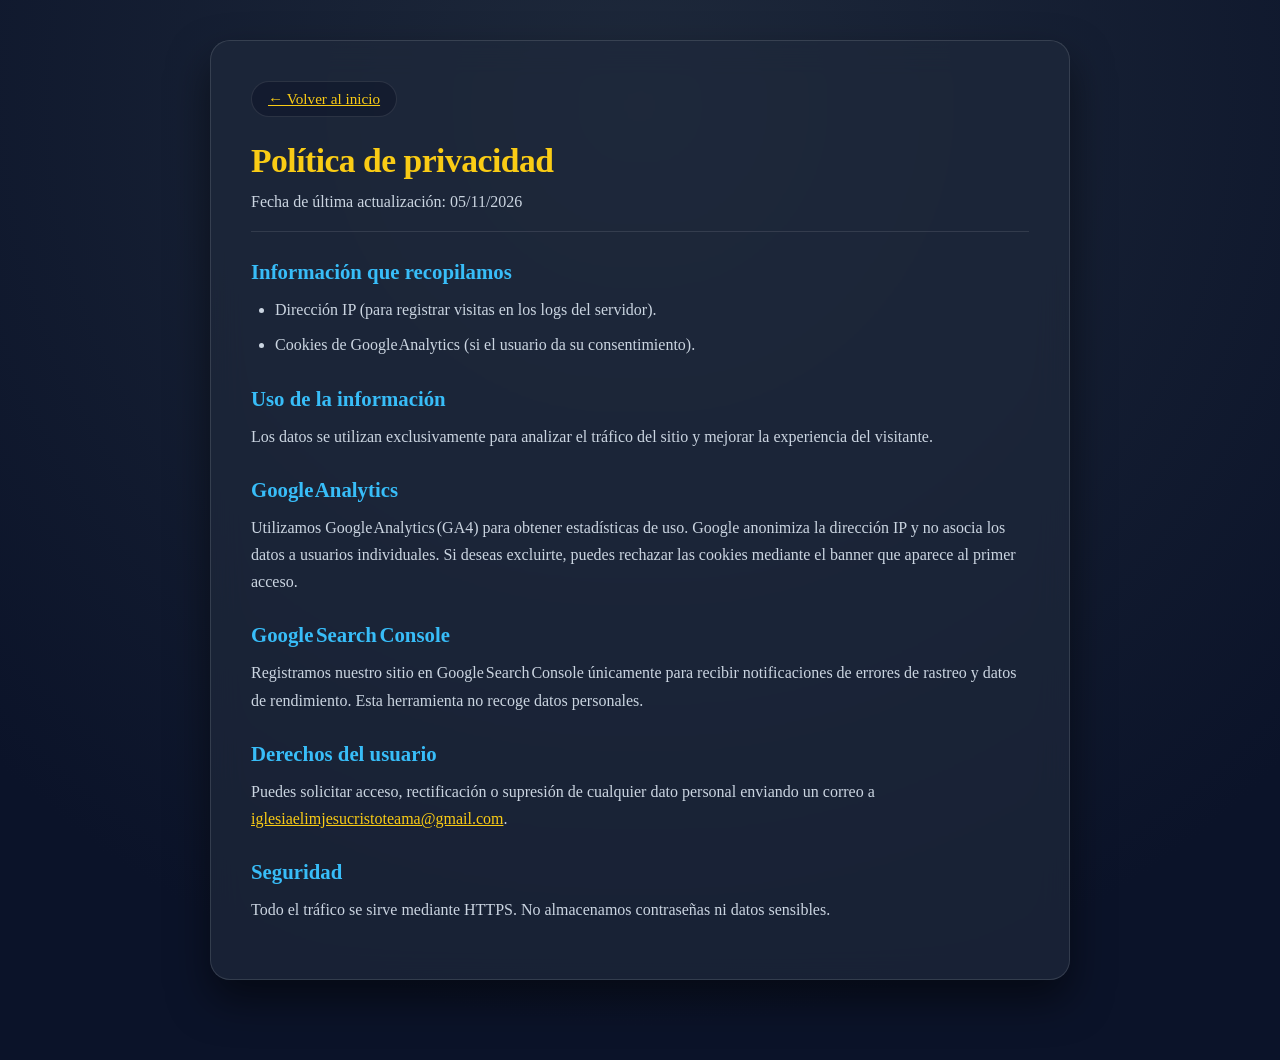
<file: privacy.html>
<!doctype html>
<html lang="es">
  <head>
    <link rel="stylesheet" href="styles.css" />
    <meta charset="UTF-8" />
    <title>Política de privacidad</title>
  </head>
  <body class="legal-main">
    <div class="legal-container">
      <a href="index.html" class="legal-nav-back">← Volver al inicio</a>
      <h1>Política de privacidad</h1>

      <p class="legal-updated">Fecha de última actualización: 05/11/2026</p>

      <h2>Información que recopilamos</h2>
      <ul>
        <li>Dirección IP (para registrar visitas en los logs del servidor).</li>
        <li>
          Cookies de Google Analytics (si el usuario da su consentimiento).
        </li>
      </ul>

      <h2>Uso de la información</h2>
      <p>
        Los datos se utilizan exclusivamente para analizar el tráfico del sitio
        y mejorar la experiencia del visitante.
      </p>

      <h2>Google Analytics</h2>
      <p>
        Utilizamos Google Analytics (GA4) para obtener estadísticas de uso.
        Google anonimiza la dirección IP y no asocia los datos a usuarios
        individuales. Si deseas excluirte, puedes rechazar las cookies mediante
        el banner que aparece al primer acceso.
      </p>

      <h2>Google Search Console</h2>
      <p>
        Registramos nuestro sitio en Google Search Console únicamente para
        recibir notificaciones de errores de rastreo y datos de rendimiento.
        Esta herramienta no recoge datos personales.
      </p>

      <h2>Derechos del usuario</h2>
      <p>
        Puedes solicitar acceso, rectificación o supresión de cualquier dato
        personal enviando un correo a
        <a href="mailto:iglesiaelimjesucristoteama@gmail.com"
          >iglesiaelimjesucristoteama@gmail.com</a
        >.
      </p>

      <h2>Seguridad</h2>
      <p>
        Todo el tráfico se sirve mediante HTTPS. No almacenamos contraseñas ni
        datos sensibles.
      </p>
    </div>
  </body>
</html>
</file>
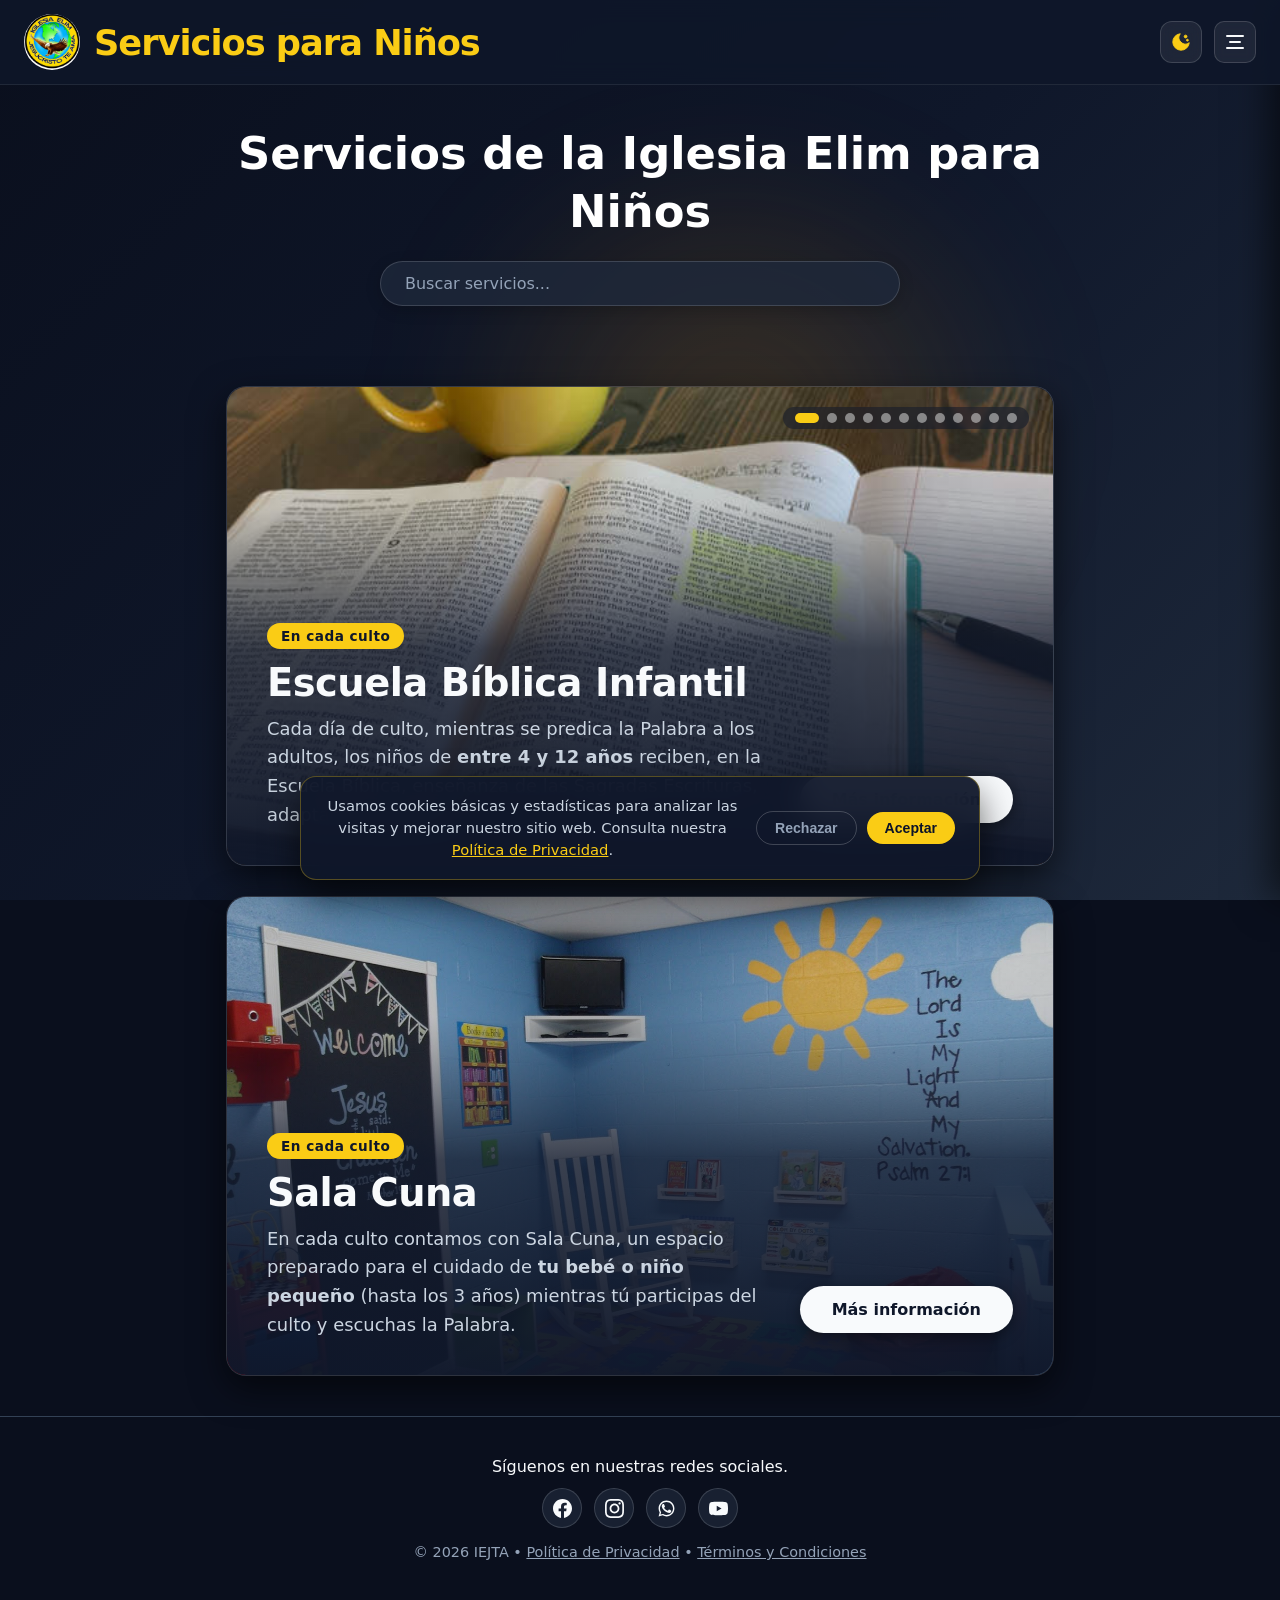
<file: servicios.html>
<!doctype html>
<html lang="es">
  <head>
    <!-- Google tag (gtag.js) -->
    <script
      async
      src="https://www.googletagmanager.com/gtag/js?id=G-246X3Z84NS"
    ></script>
    <script>
      window.dataLayer = window.dataLayer || [];
      function gtag() {
        dataLayer.push(arguments);
      }

      // 1. Leer decisión previa o denegar por defecto
      var savedConsent = localStorage.getItem("cookie_consent_elim");
      gtag("consent", "default", {
        analytics_storage: savedConsent === "granted" ? "granted" : "denied",
        ad_storage: "denied",
      });

      gtag("js", new Date());
      gtag("config", "G-246X3Z84NS");
    </script>
    <meta charset="UTF-8" />
    <meta name="viewport" content="width=device-width, initial-scale=1.0" />
    <title>
      Servicios y Ministerios | Iglesia Elim Jesucristo Te Ama - Santa Tecla
    </title>
    <meta
      name="description"
      content="Servicios de la Iglesia Elim Jesucristo Te Ama en Santa Tecla para Niños."
    />
    <meta
      property="og:title"
      content="Servicios para Niños - Iglesia Elim Jesucristo Te Ama"
    />
    <meta
      property="og:description"
      content="Conoce los servicios y ministerios provistos por la Iglesia Elim en Santa Tecla."
    />
    <meta
      property="og:image"
      content="https://ploes1.github.io/website_iglesia_Elim/logo_iglesia_Elim2.webp"
    />
    <link rel="icon" type="image/png" href="logo_iglesia_Elim2.webp" />
    <link rel="stylesheet" href="styles.css" />

    <!-- Datos Estructurados de Google (Schema.org para Iglesia Local) -->
    <script type="application/ld+json">
      {
        "@context": "https://schema.org",
        "@type": "Church",
        "name": "Iglesia Elim Jesucristo Te Ama",
        "address": {
          "@type": "PostalAddress",
          "addressLocality": "Santa Tecla",
          "addressCountry": "El Salvador"
        }
      }
    </script>
  </head>
  <body class="cuerpo">
    <!-- Fondo Aurora Celestial Fijo en toda la página -->
    <div class="aurora-bg">
      <div class="aurora-blob aurora-blob-1"></div>
      <div class="aurora-blob aurora-blob-2"></div>
      <div class="aurora-blob aurora-blob-3"></div>
    </div>
    <header class="header">
      <!-- Marca: Logo + Título -->
      <a href="index.html" class="header-brand">
        <img
          src="logo_iglesia_Elim2.webp"
          alt="Logo Iglesia Elim"
          class="logo"
        />
        <h1 class="titulo">Servicios para Niños</h1>
      </a>
      <!-- Acciones a la derecha: Botón Celestial + Menú Hamburguesa -->
      <div class="header-actions">
        <!-- BOTÓN INTERACTIVO SOL / LUNA -->
        <button
          class="theme-toggle-btn"
          id="theme-toggle"
          aria-label="Cambiar entre modo día y noche"
          title="Alternar Día / Noche"
        >
          <div class="celestial-orbit">
            <!-- Icono Luna (Modo Oscuro) -->
            <svg
              class="icon-moon"
              viewBox="0 0 24 24"
              fill="none"
              stroke="currentColor"
            >
              <path
                d="M21 12.79A9 9 0 1 1 11.21 3 7 7 0 0 0 21 12.79z"
                fill="currentColor"
              />
              <circle
                cx="17"
                cy="6"
                r="1.5"
                fill="#facc15"
                class="star-sparkle star-1"
              />
              <circle
                cx="19"
                cy="10"
                r="1"
                fill="#facc15"
                class="star-sparkle star-2"
              />
            </svg>
            <!-- Icono Sol (Modo Claro) -->
            <svg
              class="icon-sun"
              viewBox="0 0 24 24"
              fill="none"
              stroke="currentColor"
            >
              <circle cx="12" cy="12" r="5" fill="currentColor" />
              <g
                class="sun-rays"
                stroke="currentColor"
                stroke-width="2"
                stroke-linecap="round"
              >
                <line x1="12" y1="1" x2="12" y2="3" />
                <line x1="12" y1="21" x2="12" y2="23" />
                <line x1="4.22" y1="4.22" x2="5.64" y2="5.64" />
                <line x1="18.36" y1="18.36" x2="19.78" y2="19.78" />
                <line x1="1" y1="12" x2="3" y2="12" />
                <line x1="21" y1="12" x2="23" y2="12" />
                <line x1="4.22" y1="19.78" x2="5.64" y2="18.36" />
                <line x1="18.36" y1="5.64" x2="19.78" y2="4.22" />
              </g>
            </svg>
          </div>
        </button>

        <!-- Botón Hamburguesa a la derecha (SIEMPRE AFUERA de header-brand) -->
        <button
          class="menu-hbtn"
          id="btn-menu"
          aria-label="Abrir menú"
          aria-expanded="false"
        >
          <span class="hbtn-line"></span>
          <span class="hbtn-line"></span>
          <span class="hbtn-line"></span>
        </button>
      </div>
    </header>

    <!-- Overlay y Panel Lateral -->
    <div class="menu-overlay" id="menu-overlay"></div>

    <aside class="menu-drawer" id="menu-drawer">
      <div class="drawer-header">
        <div class="drawer-titulo">
          <img src="logo_iglesia_Elim2.webp" alt="Logo" />
          <span>Iglesia Elim Jesucristo Te Ama</span>
        </div>
        <button
          class="drawer-cerrar"
          id="drawer-cerrar"
          aria-label="Cerrar menú"
        >
          &times;
        </button>
      </div>
      <!-- servicios.html – drawer navigation -->
      <nav class="drawer-nav">
        <!-- 1. Inicio (Casa) -->
        <a href="index.html">
          <svg class="nav-icon" viewBox="0 0 24 24">
            <path d="M3 9l9-7 9 7v11a2 2 0 0 1-2 2H5a2 2 0 0 1-2-2z"></path>
            <polyline points="9 22 9 12 15 12 15 22"></polyline>
          </svg>
          <span>Inicio</span>
        </a>

        <!-- ── Información ── -->
        <h4 class="drawer-section-title">Información</h4>
        <!-- 2. Horarios (Reloj) -->
        <a href="index.html#horarios">
          <svg class="nav-icon" viewBox="0 0 24 24">
            <circle cx="12" cy="12" r="10"></circle>
            <polyline points="12 6 12 12 16 14"></polyline>
          </svg>
          <span>Horarios</span>
        </a>

        <!-- 3. Ubicación (Pin de Mapa) -->
        <a href="index.html#ubicacion">
          <svg class="nav-icon" viewBox="0 0 24 24">
            <path d="M21 10c0 7-9 13-9 13s-9-6-9-13a9 9 0 0 1 18 0z"></path>
            <circle cx="12" cy="10" r="3"></circle>
          </svg>
          <span>Ubicación</span>
        </a>

        <!-- ── Vida de la Iglesia ── -->
        <h4 class="drawer-section-title">Vida de la Iglesia</h4>
        <!-- 4. Actividades (Calendario) -->
        <a href="actividades.html">
          <svg class="nav-icon" viewBox="0 0 24 24">
            <rect x="3" y="4" width="18" height="18" rx="2" ry="2"></rect>
            <line x1="16" y1="2" x2="16" y2="6"></line>
            <line x1="8" y1="2" x2="8" y2="6"></line>
            <line x1="3" y1="10" x2="21" y2="10"></line>
          </svg>
          <span>Actividades</span>
        </a>

        <!-- 5. Alabanzas (Nota Musical) -->
        <a href="alabanzas.html">
          <svg class="nav-icon" viewBox="0 0 24 24">
            <path d="M9 18V5l12-2v13"></path>
            <circle cx="6" cy="18" r="3"></circle>
            <circle cx="18" cy="16" r="3"></circle>
          </svg>
          <span>Alabanzas</span>
        </a>

        <!-- 6. Confesión de Fe (Biblia / Libro) -->
        <a href="confesion_de_fe.html">
          <svg class="nav-icon" viewBox="0 0 24 24">
            <path d="M4 19.5A2.5 2.5 0 0 1 6.5 17H20"></path>
            <path
              d="M6.5 2H20v20H6.5A2.5 2.5 0 0 1 4 19.5v-15A2.5 2.5 0 0 1 6.5 2z"
            ></path>
          </svg>
          <span>Confesión de Fe</span>
        </a>

        <!-- 7. Servicios para Niños (Comunidad / Iglesia) -->
        <a href="servicios.html" class="active">
          <svg class="nav-icon" viewBox="0 0 24 24">
            <path d="M17 21v-2a4 4 0 0 0-4-4H5a4 4 0 0 0-4 4v2"></path>
            <circle cx="9" cy="7" r="4"></circle>
            <path d="M23 21v-2a4 4 0 0 0-3-3.87"></path>
            <path d="M16 3.13a4 4 0 0 1 0 7.75"></path>
          </svg>
          <span>Servicios para Niños</span>
        </a>

        <!-- 8. Donaciones (Corazón / Ofrenda) -->
        <a href="donaciones.html">
          <svg class="nav-icon" viewBox="0 0 24 24">
            <path
              d="M20.84 4.61a5.5 5.5 0 0 0-7.78 0L12 5.67l-1.06-1.06a5.5 5.5 0 0 0-7.78 7.78l1.06 1.06L12 21.23l7.78-7.78 1.06-1.06a5.5 5.5 0 0 0 0-7.78z"
            ></path>
          </svg>
          <span>Donaciones</span>
        </a>

        <!-- 9. Redes Sociales (Red / Conexión) -->
        <a href="#footer">
          <svg class="nav-icon" viewBox="0 0 24 24">
            <circle cx="18" cy="5" r="3"></circle>
            <circle cx="6" cy="12" r="3"></circle>
            <circle cx="18" cy="19" r="3"></circle>
            <line x1="8.59" y1="13.51" x2="15.42" y2="17.49"></line>
            <line x1="15.41" y1="6.51" x2="8.59" y2="10.49"></line>
          </svg>
          <span>Redes Sociales</span>
        </a>
      </nav>

      <div class="drawer-footer">
        <p style="font-size: 0.85rem; color: #94a3b8; margin-bottom: 6px">
          Síguenos en redes:
        </p>
        <div class="social-links-row">
          <!-- Facebook -->
          <a
            href="https://www.facebook.com/profile.php?id=100081862545821"
            target="_blank"
            rel="noopener noreferrer"
            class="social-btn facebook"
            aria-label="Facebook"
          >
            <svg viewBox="0 0 24 24">
              <path
                d="M24 12.073c0-6.627-5.373-12-12-12s-12 5.373-12 12c0 5.99 4.388 10.954 10.125 11.854v-8.385H7.078v-3.47h3.047V9.43c0-3.007 1.792-4.669 4.533-4.669 1.312 0 2.686.235 2.686.235v2.953H15.83c-1.491 0-1.956.925-1.956 1.874v2.25h3.328l-.532 3.47h-2.796v8.385C19.612 23.027 24 18.062 24 12.073z"
              />
            </svg>
          </a>
          <!-- Instagram -->
          <a
            href="https://instagram.com/"
            target="_blank"
            rel="noopener noreferrer"
            class="social-btn instagram"
            aria-label="Instagram"
          >
            <svg viewBox="0 0 24 24">
              <path
                d="M12 2.163c3.204 0 3.584.012 4.85.07 3.252.148 4.771 1.691 4.919 4.919.058 1.265.069 1.645.069 4.849 0 3.205-.012 3.584-.069 4.849-.149 3.225-1.664 4.771-4.919 4.919-1.266.058-1.644.07-4.85.07-3.204 0-3.584-.012-4.849-.07-3.26-.149-4.771-1.699-4.919-4.92-.058-1.265-.07-1.644-.07-4.849 0-3.204.013-3.583.07-4.849.149-3.227 1.664-4.771 4.919-4.919 1.266-.057 1.645-.069 4.849-.069zm0-2.163c-3.259 0-3.667.014-4.947.072-4.358.2-6.78 2.618-6.98 6.98-.059 1.281-.073 1.689-.073 4.948 0 3.259.014 3.668.072 4.948.2 4.358 2.618 6.78 6.98 6.98 1.281.058 1.689.072 4.948.072 3.259 0 3.668-.014 4.948-.072 4.354-.2 6.782-2.618 6.979-6.98.059-1.28.073-1.689.073-4.948 0-3.259-.014-3.667-.072-4.947-.196-4.354-2.617-6.78-6.979-6.98-1.281-.059-1.69-.073-4.949-.073zm0 5.838c-3.403 0-6.162 2.759-6.162 6.162s2.759 6.163 6.162 6.163 6.162-2.759 6.162-6.163c0-3.403-2.759-6.162-6.162-6.162zm0 10.162c-2.209 0-4-1.79-4-4 0-2.209 1.791-4 4-4s4 1.791 4 4c0 2.21-1.791 4-4 4zm6.406-11.845c-.796 0-1.441.645-1.441 1.44s.645 1.44 1.441 1.44c.795 0 1.439-.645 1.439-1.44s-.644-1.44-1.439-1.44z"
              />
            </svg>
          </a>
          <!-- WhatsApp -->
          <a
            href="https://whatsapp.com/channel/0029VbBPqz7JJhzQtExPGr06"
            target="_blank"
            rel="noopener noreferrer"
            class="social-btn whatsapp"
            aria-label="Canal de WhatsApp"
          >
            <svg viewBox="0 0 24 24">
              <path
                d="M17.472 14.382c-.297-.149-1.758-.867-2.03-.967-.273-.099-.472-.148-.67.15-.197.297-.767.966-.94 1.164-.173.199-.347.223-.644.075-.297-.15-1.255-.463-2.39-1.475-.883-.788-1.48-1.761-1.653-2.059-.173-.297-.018-.458.13-.606.134-.133.298-.347.446-.52.149-.174.198-.298.298-.497.099-.198.05-.371-.025-.52-.075-.149-.669-1.612-.916-2.207-.242-.579-.487-.5-.669-.51-.173-.008-.371-.01-.57-.01-.198 0-.52.074-.792.372-.272.297-1.04 1.016-1.04 2.479 0 1.462 1.065 2.875 1.213 3.074.149.198 2.096 3.2 5.077 4.487.709.306 1.262.489 1.694.625.712.227 1.36.195 1.871.118.571-.085 1.758-.719 2.006-1.413.248-.694.248-1.289.173-1.413-.074-.124-.272-.198-.57-.347z"
              />
              <path
                d="M12.001 2C6.478 2 2 6.478 2 12c0 1.85.505 3.583 1.383 5.067L2 22l5.084-1.34A9.94 9.94 0 0012.001 22C17.523 22 22 17.522 22 12S17.523 2 12.001 2zm0 18.207a8.19 8.19 0 01-4.178-1.145l-.3-.178-3.104.818.828-3.028-.196-.31A8.194 8.194 0 013.793 12c0-4.528 3.684-8.207 8.208-8.207 4.523 0 8.207 3.679 8.207 8.207 0 4.528-3.684 8.207-8.207 8.207z"
              />
            </svg>
          </a>
          <!-- YouTube -->
          <a
            href="https://www.youtube.com/@iglesiaelimjesucristoteama"
            target="_blank"
            rel="noopener noreferrer"
            class="social-btn youtube"
            aria-label="YouTube"
          >
            <svg viewBox="0 0 24 24">
              <path
                d="M23.498 6.186a2.994 2.994 0 00-2.107-2.117C19.505 3.5 12 3.5 12 3.5s-7.505 0-9.391.569A2.994 2.994 0 00.502 6.186 31.26 31.26 0 000 12a31.26 31.26 0 00.502 5.814 2.994 2.994 0 002.107 2.117C4.495 20.5 12 20.5 12 20.5s7.505 0 9.391-.569a2.994 2.994 0 002.107-2.117A31.26 31.26 0 0024 12a31.26 31.26 0 00-.502-5.814zM9.75 15.568V8.432L15.818 12 9.75 15.568z"
              />
            </svg>
          </a>
        </div>
      </div>
    </aside>

    <div class="pagina-contenedor">
      <h2 class="hero-titulo">Servicios de la Iglesia Elim para Niños</h2>

      <div class="buscador-contenedor">
        <input
          type="text"
          id="input-busqueda"
          placeholder="Buscar servicios..."
        />
      </div>
      <div id="mensaje-error" class="mensaje-error"></div>

      <section class="section-actividades">
        <div class="cards-actividades">
          <article class="tarjeta-evento card" id="tarjeta-carrusel">
            <!-- 1. Carrusel de Fotos de Fondo -->
            <div class="carrusel-fondo" id="carrusel-fondo">
              <img
                src="Imagenes Estudio Biblico/Estudio_Biblico (1).jpg"
                alt="Escuela Bíblica 1"
                class="carrusel-img activa"
              />
              <img
                src="Imagenes Escuela Dominical/Imagen Escuela Dominical (6).webp"
                alt="Escuela Bíblica 2"
                class="carrusel-img"
                loading="lazy"
              />
              <img
                src="Imagenes Escuela Dominical/Imagen Escuela Dominical (2).webp"
                alt="Escuela Bíblica 3"
                class="carrusel-img"
                loading="lazy"
              />

              <img
                src="Imagenes Escuela Dominical/Imagen Escuela Dominical (1).webp"
                alt="Escuela Bíblica 4"
                class="carrusel-img"
                loading="lazy"
              />
              <img
                src="Imagenes Escuela Dominical/Imagen Escuela Dominical (4).webp"
                alt="Escuela Bíblica 5"
                class="carrusel-img"
                loading="lazy"
              />
              <img
                src="Imagenes Escuela Dominical/Imagen Escuela Dominical (5).webp"
                alt="Escuela Bíblica 6"
                class="carrusel-img"
                loading="lazy"
              />
              <img
                src="Imagenes Estudio Biblico/Estudio_Biblico (2).avif"
                alt="Escuela Bíblica 7"
                class="carrusel-img"
                loading="lazy"
              />
              <img
                src="Imagenes Escuela Dominical/Imagen Escuela Dominical (7).webp"
                alt="Escuela Bíblica 8"
                class="carrusel-img"
                loading="lazy"
              />
              <img
                src="Imagenes Escuela Dominical/Imagen Escuela Dominical (8).webp"
                alt="Escuela Bíblica 9"
                class="carrusel-img"
                loading="lazy"
              />
              <img
                src="Imagenes Escuela Dominical/Imagen Escuela Dominical (9).webp"
                alt="Escuela Bíblica 10"
                class="carrusel-img"
                loading="lazy"
              /><img
                src="Imagenes Escuela Dominical/Imagen Escuela Dominical (3).webp"
                alt="Escuela Bíblica 11"
                class="carrusel-img"
                loading="lazy"
              />
              <img
                src="Imagenes Estudio Biblico/Estudio_Biblico (3).avif"
                alt="Escuela Bíblica 12"
                class="carrusel-img"
                loading="lazy"
              />
            </div>

            <!-- 2. Capa oscura degradada para que el texto sea legible -->
            <div class="tarjeta-overlay"></div>

            <!-- 3. Indicadores de puntitos (esquina superior derecha) -->
            <div class="carrusel-puntos">
              <span class="punto activo" data-index="0"></span>
              <span class="punto" data-index="1"></span>
              <span class="punto" data-index="2"></span>
              <span class="punto" data-index="3"></span>
              <span class="punto" data-index="4"></span>
              <span class="punto" data-index="5"></span>
              <span class="punto" data-index="6"></span>
              <span class="punto" data-index="7"></span>
              <span class="punto" data-index="8"></span>
              <span class="punto" data-index="9"></span>
              <span class="punto" data-index="10"></span>
              <span class="punto" data-index="11"></span>
            </div>

            <!-- 4. Contenido al frente (Texto a la izq, Botón a la der) -->
            <div class="tarjeta-cuerpo">
              <div class="tarjeta-info">
                <span class="badge-evento">En cada culto</span>
                <h2 class="tarjeta-titulo">Escuela Bíblica Infantil</h2>
                <p class="tarjeta-descripcion">
                  Cada día de culto, mientras se predica la Palabra a los
                  adultos, los niños de
                  <strong>entre 4 y 12 años</strong> reciben, en la Escuela
                  Bíblica, enseñanza de las Sagradas Escrituras, adaptada a su
                  edad.
                </p>
              </div>

              <div class="tarjeta-accion">
                <a
                  href="https://www.facebook.com/profile.php?id=100081862545821"
                  target="_blank"
                  rel="noopener noreferrer"
                  class="btn-tarjeta"
                >
                  Más información
                </a>
              </div>
            </div>
          </article>
        </div>
      </section>
      <section class="section-actividades">
        <div class="cards-actividades">
          <article class="tarjeta-evento card" id="tarjeta-carrusel">
            <!-- 1. Carrusel de Fotos de Fondo -->
            <div class="carrusel-fondo" id="carrusel-fondo">
              <img
                src="Imagenes Sala Cuna/Imagen Sala Cuna (2).JPG"
                alt="Sala Cuna 2"
                class="carrusel-img"
              />
            </div>

            <!-- 2. Capa oscura degradada para que el texto sea legible -->
            <div class="tarjeta-overlay"></div>

            <!-- 3. Contenido al frente (Texto a la izq, Botón a la der) -->
            <div class="tarjeta-cuerpo">
              <div class="tarjeta-info">
                <span class="badge-evento">En cada culto</span>
                <h2 class="tarjeta-titulo">Sala Cuna</h2>
                <p class="tarjeta-descripcion">
                  En cada culto contamos con Sala Cuna, un espacio preparado
                  para el cuidado de
                  <strong>tu bebé o niño pequeño</strong> (hasta los 3 años)
                  mientras tú participas del culto y escuchas la Palabra.
                </p>
              </div>

              <div class="tarjeta-accion">
                <a
                  href="https://www.facebook.com/profile.php?id=100081862545821"
                  target="_blank"
                  rel="noopener noreferrer"
                  class="btn-tarjeta"
                >
                  Más información
                </a>
              </div>
            </div>
          </article>
        </div>
      </section>
    </div>
    <footer class="footer" id="footer">
      <p>Síguenos en nuestras redes sociales.</p>

      <!-- Fila de Redes Sociales (Facebook, Instagram, WhatsApp, YouTube) -->
      <div class="social-links-row">
        <!-- Facebook -->
        <a
          href="https://www.facebook.com/profile.php?id=100081862545821"
          target="_blank"
          rel="noopener noreferrer"
          class="social-btn btn-facebook"
          aria-label="Facebook"
        >
          <svg viewBox="0 0 24 24">
            <path
              d="M24 12.073c0-6.627-5.373-12-12-12s-12 5.373-12 12c0 5.99 4.388 10.954 10.125 11.854v-8.385H7.078v-3.47h3.047V9.43c0-3.007 1.792-4.669 4.533-4.669 1.312 0 2.686.235 2.686.235v2.953H15.83c-1.491 0-1.956.925-1.956 1.874v2.25h3.328l-.532 3.47h-2.796v8.385C19.612 23.027 24 18.062 24 12.073z"
            />
          </svg>
        </a>
        <!-- Instagram -->
        <a
          href="https://instagram.com/"
          target="_blank"
          rel="noopener noreferrer"
          class="social-btn btn-instagram"
          aria-label="Instagram"
        >
          <svg viewBox="0 0 24 24">
            <path
              d="M12 2.163c3.204 0 3.584.012 4.85.07 3.252.148 4.771 1.691 4.919 4.919.058 1.265.069 1.645.069 4.849 0 3.205-.012 3.584-.069 4.849-.149 3.225-1.664 4.771-4.919 4.919-1.266.058-1.644.07-4.85.07-3.204 0-3.584-.012-4.849-.07-3.26-.149-4.771-1.699-4.919-4.92-.058-1.265-.07-1.644-.07-4.849 0-3.204.013-3.583.07-4.849.149-3.227 1.664-4.771 4.919-4.919 1.266-.057 1.645-.069 4.849-.069zm0-2.163c-3.259 0-3.667.014-4.947.072-4.358.2-6.78 2.618-6.98 6.98-.059 1.281-.073 1.689-.073 4.948 0 3.259.014 3.668.072 4.948.2 4.358 2.618 6.78 6.98 6.98 1.281.058 1.689.072 4.948.072 3.259 0 3.668-.014 4.948-.072 4.354-.2 6.782-2.618 6.979-6.98.059-1.28.073-1.689.073-4.948 0-3.259-.014-3.667-.072-4.947-.196-4.354-2.617-6.78-6.979-6.98-1.281-.059-1.69-.073-4.949-.073zm0 5.838c-3.403 0-6.162 2.759-6.162 6.162s2.759 6.163 6.162 6.163 6.162-2.759 6.162-6.163c0-3.403-2.759-6.162-6.162-6.162zm0 10.162c-2.209 0-4-1.79-4-4 0-2.209 1.791-4 4-4s4 1.791 4 4c0 2.21-1.791 4-4 4zm6.406-11.845c-.796 0-1.441.645-1.441 1.44s.645 1.44 1.441 1.44c.795 0 1.439-.645 1.439-1.44s-.644-1.44-1.439-1.44z"
            />
          </svg>
        </a>
        <!-- WhatsApp -->
        <a
          href="https://whatsapp.com/channel/0029VbBPqz7JJhzQtExPGr06"
          target="_blank"
          rel="noopener noreferrer"
          class="social-btn btn-whatsapp"
          aria-label="Canal de WhatsApp"
        >
          <svg viewBox="0 0 24 24">
            <path
              d="M17.472 14.382c-.297-.149-1.758-.867-2.03-.967-.273-.099-.472-.148-.67.15-.197.297-.767.966-.94 1.164-.173.199-.347.223-.644.075-.297-.15-1.255-.463-2.39-1.475-.883-.788-1.48-1.761-1.653-2.059-.173-.297-.018-.458.13-.606.134-.133.298-.347.446-.52.149-.174.198-.298.298-.497.099-.198.05-.371-.025-.52-.075-.149-.669-1.612-.916-2.207-.242-.579-.487-.5-.669-.51-.173-.008-.371-.01-.57-.01-.198 0-.52.074-.792.372-.272.297-1.04 1.016-1.04 2.479 0 1.462 1.065 2.875 1.213 3.074.149.198 2.096 3.2 5.077 4.487.709.306 1.262.489 1.694.625.712.227 1.36.195 1.871.118.571-.085 1.758-.719 2.006-1.413.248-.694.248-1.289.173-1.413-.074-.124-.272-.198-.57-.347z"
            />
            <path
              d="M12.001 2C6.478 2 2 6.478 2 12c0 1.85.505 3.583 1.383 5.067L2 22l5.084-1.34A9.94 9.94 0 0012.001 22C17.523 22 22 17.522 22 12S17.523 2 12.001 2zm0 18.207a8.19 8.19 0 01-4.178-1.145l-.3-.178-3.104.818.828-3.028-.196-.31A8.194 8.194 0 013.793 12c0-4.528 3.684-8.207 8.208-8.207 4.523 0 8.207 3.679 8.207 8.207 0 4.528-3.684 8.207-8.207 8.207z"
            />
          </svg>
        </a>
        <!-- YouTube -->
        <a
          href="https://www.youtube.com/@iglesiaelimjesucristoteama"
          target="_blank"
          rel="noopener noreferrer"
          class="social-btn btn-youtube"
          aria-label="YouTube"
        >
          <svg viewBox="0 0 24 24">
            <path
              d="M23.498 6.186a2.994 2.994 0 00-2.107-2.117C19.505 3.5 12 3.5 12 3.5s-7.505 0-9.391.569A2.994 2.994 0 00.502 6.186 31.26 31.26 0 000 12a31.26 31.26 0 00.502 5.814 2.994 2.994 0 002.107 2.117C4.495 20.5 12 20.5 12 20.5s7.505 0 9.391-.569a2.994 2.994 0 002.107-2.117A31.26 31.26 0 0024 12a31.26 31.26 0 00-.502-5.814zM9.75 15.568V8.432L15.818 12 9.75 15.568z"
            />
          </svg>
        </a>
      </div>
      <p class="copy">
        &copy; 2026 IEJTA &bull;
        <a
          href="privacy.html"
          style="color: #94a3b8; text-decoration: underline"
          >Política de Privacidad</a
        >
        &bull;
        <a href="terms.html" style="color: #94a3b8; text-decoration: underline"
          >Términos y Condiciones</a
        >
      </p>
    </footer>
    <script src="script.js"></script>
  </body>
</html>
</file>
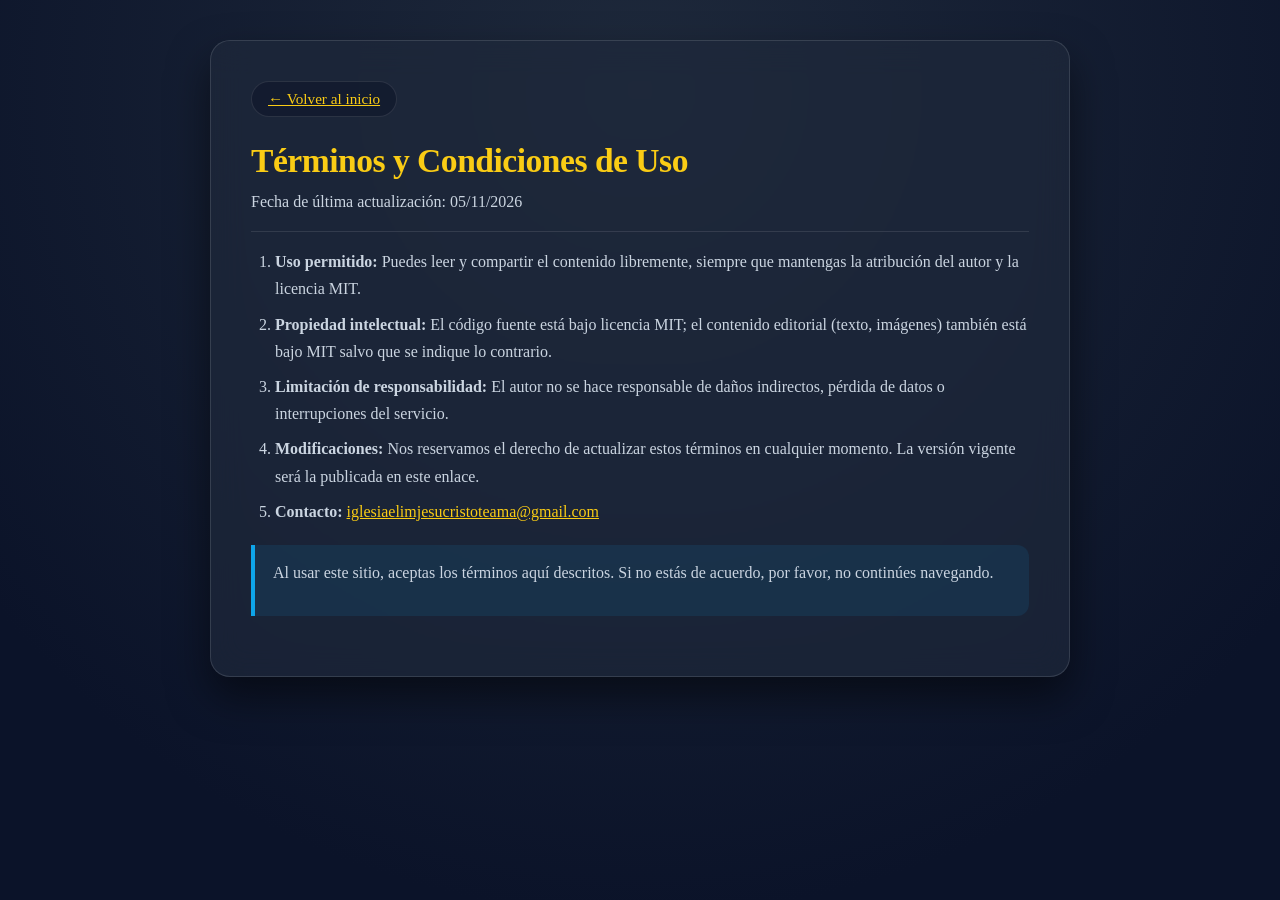
<file: terms.html>
<!doctype html>
<html lang="es">
  <head>
    <meta charset="UTF-8" />
    <meta name="viewport" content="width=device-width, initial-scale=1.0" />
    <title>Términos y Condiciones – Iglesia Elim Jesucristo Te Ama</title>

    <!-- Hoja de estilos del sitio (incluye el diseño de páginas legales) -->
    <link rel="stylesheet" href="styles.css" />
  </head>

  <body class="legal-main">
    <div class="legal-container">
      <!-- Enlace de regreso a la página principal -->
      <a href="index.html" class="legal-nav-back">← Volver al inicio</a>

      <h1>Términos y Condiciones de Uso</h1>

      <p class="legal-updated">Fecha de última actualización: 05/11/2026</p>

      <ol>
        <li>
          <strong>Uso permitido:</strong> Puedes leer y compartir el contenido
          libremente, siempre que mantengas la atribución del autor y la
          licencia MIT.
        </li>

        <li>
          <strong>Propiedad intelectual:</strong> El código fuente está bajo
          licencia MIT; el contenido editorial (texto, imágenes) también está
          bajo MIT salvo que se indique lo contrario.
        </li>

        <li>
          <strong>Limitación de responsabilidad:</strong> El autor no se hace
          responsable de daños indirectos, pérdida de datos o interrupciones del
          servicio.
        </li>

        <li>
          <strong>Modificaciones:</strong> Nos reservamos el derecho de
          actualizar estos términos en cualquier momento. La versión vigente
          será la publicada en este enlace.
        </li>

        <li>
          <strong>Contacto:</strong>
          <a href="mailto:iglesiaelimjesucristoteama@gmail.com"
            >iglesiaelimjesucristoteama@gmail.com</a
          >
        </li>
      </ol>

      <!-- Cuadro de aviso importante -->
      <div class="legal-notice-box">
        <p>
          Al usar este sitio, aceptas los términos aquí descritos. Si no estás
          de acuerdo, por favor, no continúes navegando.
        </p>
      </div>
    </div>
  </body>
</html>
</file>
<file: styles.css>
:root {
  /* Paleta Celestial & Modo Oscuro (Afinada para mayor armonía y elegancia) */
  --bg-main: #0a0f1d;
  --bg-slate: #0f172a;
  --text-primary: #f8fafc;
  --text-muted: #94a3b8;

  /* Acentos y Brillos (Tonos más sobrios y menos fluorescentes) */
  --gold-accent: #eab308;
  --gold-hover: #ca8a04;
  --aurora-blue: #0284c7;
  --aurora-indigo: #4f46e5;

  /* Contenedores y Bordes */
  --card-bg: rgba(15, 23, 42, 0.7);
  --border-glass: rgba(255, 255, 255, 0.12);
  --radius-pill: 50px;
}
html {
  scroll-behavior: smooth;
  scroll-padding-top: 90px;
}

* {
  margin: 0;
  padding: 0;
  box-sizing: border-box;
}

body.cuerpo {
  background-color: #0a0f1d;
  color: #f8fafc;
  font-family: system-ui, sans-serif;
  text-align: center;
  padding: 0 0px 40px 0px;
}
/* ============================================================
   PALETA DE FONDO CLARO (MODO ALABASTRO & LUZ MATUTINA)
   ============================================================ */
:root[data-theme="light"],
body.modo-claro {
  --bg-main: #fbfaf7;
  --bg-slate: #f4efe6;
  --text-primary: #0f172a;
  --text-secondary: #334155;
  --text-muted: #64748b;
  --gold-accent: #c28816;
  --gold-hover: #9a6808;
  --gold-text: #9a6808;
  --card-bg: rgba(255, 255, 255, 0.94);
  --border-glass: rgba(214, 203, 184, 0.6);
}

/* --- Adaptación cromática integral en Modo Claro --- */

/* 1. Fondo general y cuerpo */
body.modo-claro,
[data-theme="light"] body.cuerpo {
  background-color: var(--bg-main);
  color: var(--text-primary);
}

/* 2. Aurora Celestial Diurna (Luz matutina de templo) */
[data-theme="light"] .aurora-bg,
body.modo-claro .aurora-bg {
  background: linear-gradient(145deg, #fbfaf7 0%, #f5efe3 50%, #eae2d1 100%);
}

[data-theme="light"] .aurora-blob-1,
body.modo-claro .aurora-blob-1 {
  background: radial-gradient(
    circle,
    rgba(56, 189, 248, 0.18) 0%,
    rgba(251, 250, 247, 0) 70%
  );
}

[data-theme="light"] .aurora-blob-2,
body.modo-claro .aurora-blob-2 {
  background: radial-gradient(
    circle,
    rgba(245, 158, 11, 0.16) 0%,
    rgba(251, 250, 247, 0) 70%
  );
}

[data-theme="light"] .aurora-blob-3,
body.modo-claro .aurora-blob-3 {
  background: radial-gradient(
    circle,
    rgba(168, 85, 247, 0.1) 0%,
    rgba(251, 250, 247, 0) 70%
  );
}

/* 3. Header y Drawer en Modo Claro */
[data-theme="light"] .header,
body.modo-claro .header {
  background-color: rgba(251, 250, 247, 0.92);
  border-bottom: 1px solid rgba(214, 203, 184, 0.5);
  box-shadow: 0 4px 20px rgba(0, 0, 0, 0.03);
}

[data-theme="light"] .titulo,
body.modo-claro .titulo {
  color: var(--gold-text);
}

[data-theme="light"] .menu-hbtn,
body.modo-claro .menu-hbtn {
  background: rgba(255, 255, 255, 0.8);
  border: 1px solid rgba(214, 203, 184, 0.7);
}

[data-theme="light"] .menu-hbtn .hbtn-line,
body.modo-claro .menu-hbtn .hbtn-line {
  background-color: #1e293b;
}

[data-theme="light"] .menu-drawer,
body.modo-claro .menu-drawer,
[data-theme="light"] .drawer-nav,
body.modo-claro .drawer-nav,
[data-theme="light"] .drawer-footer,
body.modo-claro .drawer-footer {
  background: #fbfaf7 !important;
  border-left-color: rgba(214, 203, 184, 0.5);
}

[data-theme="light"] .drawer-nav a,
body.modo-claro .drawer-nav a {
  color: #475569;
}

[data-theme="light"] .drawer-nav a:hover,
body.modo-claro .drawer-nav a:hover {
  background-color: rgba(194, 136, 22, 0.1);
  color: var(--gold-text);
}

[data-theme="light"] .drawer-nav a.active,
body.modo-claro .drawer-nav a.active {
  background-color: rgba(194, 136, 22, 0.14);
  color: var(--gold-text);
  border-left-color: var(--gold-accent);
}

/* ============================================================
   CORRECCIÓN DE TÍTULOS Y TEXTOS EN MODO CLARO
   (Deja los buscadores totalmente intactos)
   ============================================================ */

/* 1. Títulos principales en todas las páginas (Inicio, Actividades, Servicios, etc.) */
[data-theme="light"] .hero-titulo,
body.modo-claro .hero-titulo,
[data-theme="light"] .donaciones-titulo,
body.modo-claro .donaciones-titulo,
[data-theme="light"] .pagina-contenedor h1,
body.modo-claro .pagina-contenedor h1,
[data-theme="light"] .pagina-contenedor h2,
body.modo-claro .pagina-contenedor h2 {
  color: #0f172a !important; /* Pizarra oscuro nítido y legible */
  text-shadow: none !important;
}

/* 2. Subtítulos y textos explicativos */
[data-theme="light"] .hero-subtitulo,
body.modo-claro .hero-subtitulo,
[data-theme="light"] .donaciones-subtitulo,
body.modo-claro .donaciones-subtitulo,
[data-theme="light"] .texto-parrafo,
body.modo-claro .texto-parrafo {
  color: #475569 !important; /* Gris pizarra suave */
}

/* 3. Títulos de secciones */
[data-theme="light"] .section-titulo,
body.modo-claro .section-titulo {
  color: #9a6808 !important; /* Dorado ámbar cálido */
}

/* 4. Doctrinas y Donaciones (Evita que el texto quede invisible) */
[data-theme="light"] .card-banco-info h3,
body.modo-claro .card-banco-info h3,
[data-theme="light"] .doctrina-item summary,
body.modo-claro .doctrina-item summary {
  color: #9a6808 !important;
}

[data-theme="light"] .card-banco-info p,
body.modo-claro .card-banco-info p,
[data-theme="light"] .doctrina-contenido,
body.modo-claro .doctrina-contenido {
  color: #334155 !important;
}

/* 6. Tarjetas de Horarios y Actividades */
[data-theme="light"] .card,
body.modo-claro .card {
  background: #ffffff;
  border: 1px solid rgba(214, 203, 184, 0.6);
  box-shadow:
    0 8px 24px rgba(112, 90, 50, 0.06),
    0 2px 6px rgba(0, 0, 0, 0.02);
}

[data-theme="light"] .card:hover,
body.modo-claro .card:hover {
  background: #ffffff;
  border-color: var(--gold-accent);
  box-shadow: 0 12px 30px rgba(194, 136, 22, 0.15);
}

[data-theme="light"] .card h3,
body.modo-claro .card h3 {
  color: #0f172a;
}

[data-theme="light"] .card p,
body.modo-claro .card p {
  color: #475569;
}

[data-theme="light"] .hora,
body.modo-claro .hora {
  color: var(--gold-text);
}

/* Tarjeta destacada (Domingo) */
[data-theme="light"] .card.card-destacada,
body.modo-claro .card.card-destacada {
  background: linear-gradient(180deg, #fffcf4 0%, #fff6e0 100%);
  border: 1.5px solid rgba(194, 136, 22, 0.55);
  box-shadow: 0 8px 28px rgba(194, 136, 22, 0.16);
}

[data-theme="light"] .section-titulo,
body.modo-claro .section-titulo {
  color: var(--gold-text);
}

[data-theme="light"] .direccion,
body.modo-claro .direccion {
  color: #475569;
}

/* 7. Pie de página (Footer) y Redes Sociales en Modo Claro */
[data-theme="light"] .footer,
body.modo-claro .footer {
  border-top: 1px solid rgba(214, 203, 184, 0.6);
  color: #475569;
}

[data-theme="light"] .social-btn,
body.modo-claro .social-btn {
  background: #ffffff !important;
  border: 1px solid rgba(214, 203, 184, 0.7) !important;
  color: #334155 !important;
  box-shadow: 0 3px 10px rgba(0, 0, 0, 0.05) !important;
}

[data-theme="light"] .social-btn:hover,
body.modo-claro .social-btn:hover {
  box-shadow: 0 6px 16px rgba(0, 0, 0, 0.12) !important;
}

[data-theme="light"] .copy,
body.modo-claro .copy,
[data-theme="light"] .copy a,
body.modo-claro .copy a {
  color: #64748b !important;
}
/* ============================================================
   PROTECCIÓN DE TARJETAS DE EVENTOS / FOTOS EN MODO CLARO
   (Garantiza que el texto sobre fotos siempre sea nítido y legible)
   ============================================================ */

/* 1. Marco y sombra de la tarjeta sobre el fondo claro */
[data-theme="light"] .tarjeta-evento,
body.modo-claro .tarjeta-evento {
  border: 1.5px solid rgba(214, 203, 184, 0.6) !important;
  box-shadow:
    0 16px 35px rgba(112, 90, 50, 0.14),
    0 4px 12px rgba(0, 0, 0, 0.08) !important;
}

/* 2. El título de la tarjeta de foto (SIEMPRE blanco brillante y con sombra protectora) */
[data-theme="light"] .tarjeta-evento .tarjeta-titulo,
body.modo-claro .tarjeta-evento .tarjeta-titulo {
  color: #ffffff !important;
  text-shadow: 0 2px 10px rgba(0, 0, 0, 0.7) !important;
}

/* 3. La descripción y texto en negrita sobre la foto */
[data-theme="light"] .tarjeta-evento .tarjeta-descripcion,
body.modo-claro .tarjeta-evento .tarjeta-descripcion {
  color: #f1f5f9 !important;
  text-shadow: 0 1px 6px rgba(0, 0, 0, 0.6) !important;
}

[data-theme="light"] .tarjeta-evento .tarjeta-descripcion strong,
body.modo-claro .tarjeta-evento .tarjeta-descripcion strong {
  color: #ffffff !important;
}

/* 4. Botón "Más información" dentro de la tarjeta */
[data-theme="light"] .tarjeta-evento .btn-tarjeta,
body.modo-claro .tarjeta-evento .btn-tarjeta {
  background-color: #ffffff !important;
  color: #0f172a !important;
  box-shadow: 0 4px 14px rgba(0, 0, 0, 0.25) !important;
}

[data-theme="light"] .tarjeta-evento .btn-tarjeta:hover,
body.modo-claro .tarjeta-evento .btn-tarjeta:hover {
  background-color: #facc15 !important;
  color: #0f172a !important;
}
/* ============================================================
   ADAPTACIÓN CROMÁTICA: CONFESIÓN DE FE Y DONACIONES
   (Elimina los bloques negros y cajas oscuras en Modo Claro)
   ============================================================ */

/* 1. CAJAS DE VERSÍCULOS BÍBLICOS (En Confesión de Fe y Donaciones) */
/* Pasan de ser bloques negros a elegante papel pergamino cálido */
[data-theme="light"] .versiculo-box,
body.modo-claro .versiculo-box {
  background: #f5efe3 !important;
  border: 1px solid rgba(214, 203, 184, 0.5) !important;
  border-left: 4px solid #c28816 !important;
  color: #1e293b !important;
  box-shadow: 0 4px 15px rgba(112, 90, 50, 0.05) !important;
}

[data-theme="light"] .versiculo-box div,
body.modo-claro .versiculo-box div {
  color: #9a6808 !important;
}

/* 2. ACORDEONES DE DOCTRINAS Y PREGUNTAS FRECUENTES (<details>) */
[data-theme="light"] .doctrina-item,
body.modo-claro .doctrina-item {
  background: #ffffff !important;
  border: 1px solid rgba(214, 203, 184, 0.6) !important;
  box-shadow: 0 4px 18px rgba(112, 90, 50, 0.06) !important;
}

/* Título plegable de cada doctrina */
[data-theme="light"] .doctrina-item summary,
body.modo-claro .doctrina-item summary {
  color: #9a6808 !important; /* Oro noble legible */
  background: transparent !important;
  font-weight: 700 !important;
}

[data-theme="light"] .doctrina-item summary:hover,
body.modo-claro .doctrina-item summary:hover {
  background-color: rgba(194, 136, 22, 0.06) !important;
}

/* Contenido interno desplegado */
[data-theme="light"] .doctrina-contenido,
body.modo-claro .doctrina-contenido {
  background: #ffffff !important;
  border-top: 1px solid rgba(214, 203, 184, 0.4) !important;
  color: #334155 !important; /* Texto de lectura oscuro */
}

[data-theme="light"] .doctrina-contenido h3,
body.modo-claro .doctrina-contenido h3 {
  color: #9a6808 !important; /* Subtítulos como "Evidencias Internas" */
}

[data-theme="light"] .doctrina-contenido ul,
body.modo-claro .doctrina-contenido ul,
[data-theme="light"] .doctrina-contenido ol,
body.modo-claro .doctrina-contenido ol,
[data-theme="light"] .doctrina-contenido li,
body.modo-claro .doctrina-contenido li {
  color: #334155 !important;
}

/* 3. SECCIÓN DE DONACIONES (Pestañas, Bancos y Preguntas Frecuentes) */

/* Título de "Preguntas Frecuentes" en Donaciones */
[data-theme="light"] .donaciones-container h3,
body.modo-claro .donaciones-container h3 {
  color: #0f172a !important; /* Reemplaza el amarillo chillón por pizarra */
}

/* Barra de pestañas (Transferencias / Tarjetas / En Persona) */
[data-theme="light"] .tabs-metodos,
body.modo-claro .tabs-metodos {
  background: rgba(0, 0, 0, 0.04) !important;
  border: 1px solid rgba(214, 203, 184, 0.6) !important;
}

[data-theme="light"] .tab-btn,
body.modo-claro .tab-btn {
  color: #64748b !important;
}

[data-theme="light"] .tab-btn.activo,
body.modo-claro .tab-btn.activo {
  background: #ffffff !important; /* Pestaña activa en blanco destacado */
  color: #0f172a !important;
  border: 1px solid rgba(194, 136, 22, 0.4) !important;
  box-shadow: 0 4px 14px rgba(112, 90, 50, 0.1) !important;
}

/* Tarjetas bancarias en Modo Claro */
[data-theme="light"] .card-banco,
body.modo-claro .card-banco {
  background: #ffffff !important;
  border: 1px solid rgba(214, 203, 184, 0.6) !important;
  box-shadow: 0 6px 20px rgba(112, 90, 50, 0.07) !important;
}

[data-theme="light"] .card-banco-info h3,
body.modo-claro .card-banco-info h3,
[data-theme="light"] .card-banco-full h3,
body.modo-claro .card-banco-full h3 {
  color: #9a6808 !important;
}

[data-theme="light"] .card-banco-info p,
body.modo-claro .card-banco-info p,
[data-theme="light"] .card-banco-full p,
body.modo-claro .card-banco-full p {
  color: #334155 !important;
}

[data-theme="light"] .numero-cuenta,
body.modo-claro .numero-cuenta {
  color: #c28816 !important;
}

/* Botón "Copiar Cuenta" */
[data-theme="light"] .btn-copiar,
body.modo-claro .btn-copiar {
  background: #f5efe3 !important;
  border: 1px solid rgba(214, 203, 184, 0.8) !important;
  color: #0f172a !important;
}

[data-theme="light"] .btn-copiar:hover,
body.modo-claro .btn-copiar:hover {
  background: #c28816 !important;
  color: #ffffff !important;
}

/* ============================================================
   HEADER (Fijo, con fondo opaco y z-index correcto)
   ============================================================ */
.header {
  display: flex;
  align-items: center;
  justify-content: space-between;
  max-width: 100%;
  width: 100%;
  margin: 0;
  padding: 14px 24px;
  gap: 16px;
  position: sticky;
  top: 0;
  z-index: 2005;
  background-color: rgba(15, 23, 42, 0.85);
  backdrop-filter: blur(12px);
  -webkit-backdrop-filter: blur(12px);
  border-bottom: 1px solid rgba(255, 255, 255, 0.08);
}

sup[id] {
  scroll-margin-top: 90px;
}

sup a {
  text-decoration: none;
  color: inherit;
}

sup a:hover {
  text-decoration: underline;
  color: #facc15;
}

.nota-ref {
  text-decoration: none;
  color: inherit;
}

.header-brand {
  display: flex;
  align-items: center;
  gap: 14px;
  text-decoration: none;
}

.logo {
  height: 56px;
  width: 56px;
  border-radius: 50%;
  flex-shrink: 0;
}

.titulo {
  font-size: 2.2rem;
  color: #facc15;
  letter-spacing: -1px;
}

/* ============================================================
   BOTÓN HAMBURGUESA (Proporción exacta masvida.org)
   ============================================================ */
.menu-hbtn {
  width: 42px;
  height: 42px;
  min-width: 42px;
  max-width: 42px;
  background: rgba(255, 255, 255, 0.07);
  border: 1px solid rgba(255, 255, 255, 0.15);
  border-radius: 10px;
  cursor: pointer;
  display: flex;
  flex-direction: column;
  align-items: center;
  justify-content: center;
  gap: 4.5px;
  padding: 10px;
  flex-shrink: 0;
  transition:
    background 0.25s ease,
    border-color 0.25s ease,
    transform 0.2s ease;
  backdrop-filter: blur(4px);
  -webkit-backdrop-filter: blur(4px);
  box-sizing: border-box;
}

.menu-hbtn:hover {
  background: rgba(255, 255, 255, 0.15);
  border-color: #facc15;
  transform: scale(1.03);
}

.menu-hbtn .hbtn-line {
  display: block;
  height: 1.5px;
  background-color: #f8fafc;
  border-radius: 2px;
  transform-origin: center;
  transition:
    transform 0.3s ease,
    opacity 0.3s ease,
    width 0.3s ease,
    background-color 0.25s ease;
}

.menu-hbtn .hbtn-line:nth-child(1) {
  width: 18px;
}

.menu-hbtn .hbtn-line:nth-child(2) {
  width: 12px;
}

.menu-hbtn .hbtn-line:nth-child(3) {
  width: 18px;
}

.menu-hbtn:hover .hbtn-line {
  background-color: #facc15;
}

.menu-hbtn.abierto .hbtn-line:nth-child(1) {
  width: 18px;
  transform: translateY(6px) rotate(45deg);
  background-color: #facc15;
}

.menu-hbtn.abierto .hbtn-line:nth-child(2) {
  opacity: 0;
  transform: scaleX(0);
  position: relative;
}

.menu-hbtn.abierto .hbtn-line:nth-child(3) {
  width: 18px;
  transform: translateY(-6px) rotate(-45deg);
  background-color: #facc15;
}

.menu-hbtn.abierto {
  background: rgba(250, 204, 21, 0.2);
  border-color: #facc15;
}

/* ============================================================
   PANEL LATERAL (DRAWER DERECHO) Y OVERLAY
   ============================================================ */
.menu-overlay {
  position: fixed;
  inset: 0;
  background-color: rgba(15, 23, 42, 0.85);
  backdrop-filter: blur(6px);
  -webkit-backdrop-filter: blur(6px);
  opacity: 0;
  visibility: hidden;
  transition:
    opacity 0.3s ease,
    visibility 0.3s ease;
  z-index: 1999;
}

.menu-overlay.activo {
  opacity: 1;
  visibility: visible;
}

.menu-drawer {
  position: fixed;
  top: 0;
  right: 0;
  bottom: 0;
  width: 320px;
  max-width: 85vw;
  background: #0f172a;
  border-left: 1px solid rgba(255, 255, 255, 0.1);
  box-shadow: -10px 0 35px rgba(0, 0, 0, 0.6);
  z-index: 2000;
  transform: translateX(100%);
  transition: transform 0.35s cubic-bezier(0.16, 1, 0.3, 1);
  display: flex;
  flex-direction: column;
  text-align: left;
  overflow-x: hidden;
  overflow-y: hidden; /* Mantiene la estructura del contenedor fija */
  padding-top: 85px;
}

.menu-drawer.activo {
  transform: translateX(0);
}

.drawer-header {
  display: none;
  align-items: center;
  justify-content: space-between;
  padding: 20px 24px;
  border-bottom: 1px solid rgba(255, 255, 255, 0.08);
}

.drawer-titulo {
  font-size: 1.2rem;
  color: #facc15;
  font-weight: 700;
  display: flex;
  align-items: center;
  gap: 10px;
}

.drawer-titulo img {
  width: 32px;
  height: 32px;
  border-radius: 50%;
}

.drawer-cerrar {
  background: rgba(255, 255, 255, 0.08);
  border: 1px solid rgba(255, 255, 255, 0.15);
  color: #f8fafc;
  width: 36px;
  height: 36px;
  border-radius: 8px;
  font-size: 1.2rem;
  cursor: pointer;
  display: flex;
  align-items: center;
  justify-content: center;
  transition: all 0.2s ease;
}

.drawer-cerrar:hover {
  background: #facc15;
  color: #0f172a;
}

/* ============================================================
   NAVEGACIÓN DEL DRAWER (Iconos lineales y alineación moderna)
   ============================================================ */
.drawer-nav {
  padding: 20px 16px;
  display: flex;
  flex-direction: column;
  gap: 6px;
  flex-grow: 1;
  min-height: 0; /* Imprescindible en flexbox para permitir scroll interno */
  background: #0f172a !important;

  /* Scroll táctil fluido */
  overflow-y: auto;
  overflow-x: hidden;
  -webkit-overflow-scrolling: touch;
  overscroll-behavior: contain; /* Evita que al llegar al tope se mueva el fondo */

  /* Scrollbar estándar moderno (Firefox / navegadores modernos) */
  scrollbar-width: thin;
  scrollbar-color: rgba(250, 204, 21, 0.45) rgba(255, 255, 255, 0.05);
}

/* Scrollbar visible en móviles (Safari iOS, Chrome Android, WebKit) */
.drawer-nav::-webkit-scrollbar {
  width: 5px;
  display: block; /* Obliga al navegador móvil a mostrarla */
}

.drawer-nav::-webkit-scrollbar-track {
  background: rgba(255, 255, 255, 0.04);
  border-radius: 8px;
}

.drawer-nav::-webkit-scrollbar-thumb {
  background: rgba(250, 204, 21, 0.4); /* Tono dorado tenue */
  border-radius: 8px;
}

.drawer-nav::-webkit-scrollbar-thumb:hover,
.drawer-nav::-webkit-scrollbar-thumb:active {
  background: #facc15; /* Dorado brillante al presionar/arrastrar */
}

.drawer-nav a {
  color: #94a3b8;
  text-decoration: none;
  font-size: 1rem;
  font-weight: 500;
  padding: 11px 16px;
  border-radius: 10px;
  transition: all 0.22s ease;
  display: flex;
  align-items: center;
  gap: 14px; /* Espacio uniforme entre el icono y el texto */
  text-align: left;
}

/* Títulos de bloques dentro del drawer */
.drawer-section-title {
  margin: 0.75rem 0 0.25rem 0; /* espacio superior para separar bloques */
  padding-left: 1rem; /* alineado con los iconos */
  font-size: 0.78rem;
  font-weight: 600;
  color: rgba(255, 255, 255, 0.55);
  text-transform: uppercase;
  letter-spacing: 0.04em;
}

/* Opcional: separar visualmente cada bloque */
.drawer-nav a + .drawer-section-title,
.drawer-section-title + a {
  margin-top: 0.5rem;
}

/* Iconos SVG a la izquierda */
.drawer-nav a .nav-icon {
  width: 20px;
  height: 20px;
  flex-shrink: 0;
  stroke: currentColor;
  stroke-width: 2;
  fill: none;
  stroke-linecap: round;
  stroke-linejoin: round;
  transition:
    transform 0.2s ease,
    stroke 0.2s ease;
}

/* Efecto al pasar el cursor (Hover) */
.drawer-nav a:hover {
  background-color: rgba(250, 204, 21, 0.08);
  color: #facc15;
  transform: translateX(4px);
}

.drawer-nav a:hover .nav-icon {
  transform: scale(1.12);
  stroke: #facc15;
}

/* Página Activa */
.drawer-nav a.active {
  background-color: rgba(250, 204, 21, 0.15);
  color: #facc15;
  font-weight: 600;
  border-left: 4px solid #facc15;
}

.drawer-nav a.active .nav-icon {
  stroke: #facc15;
}
.drawer-footer {
  padding: 18px 24px;
  border-top: none !important;
  background: #0f172a !important;
  flex-shrink: 0; /* Evita que los iconos sociales inferiores se aplasten */
}
.drawer-footer .whatsapp {
  margin: 0;
  width: 100%;
  justify-content: center;
}

body.menu-abierto {
  overflow: hidden;
}

@media (max-width: 600px) {
  .titulo {
    font-size: 1.5rem;
  }
  .logo {
    height: 46px;
    width: 46px;
  }
}

/* ============================================================
   HERO DE INICIO
   ============================================================ */
.home-hero {
  display: flex;
  flex-direction: column;
  align-items: center;
  justify-content: center;
  padding: 60px 20px 30px;
  background: transparent;
  color: #ffffff;
  text-align: center;
}

.hero-tag {
  color: #facc15;
  font-size: 0.85rem;
  font-weight: 700;
  letter-spacing: 2.5px;
  text-transform: uppercase;
  margin-bottom: 18px;
}

.hero-logo {
  width: clamp(200px, 30vw, 320px);
  height: auto;
  border-radius: 50%;
  box-shadow:
    0 10px 30px rgba(0, 0, 0, 0.6),
    0 0 25px rgba(234, 179, 8, 0.4);
  margin-bottom: 20px;
  transition:
    transform 0.4s ease,
    box-shadow 0.4s ease;
  animation: logoEntrance 0.9s ease-out forwards;
}

.hero-logo:hover {
  transform: scale(1.04);
  box-shadow:
    0 15px 35px rgba(0, 0, 0, 0.7),
    0 0 35px rgba(234, 179, 8, 0.6);
}

@keyframes logoEntrance {
  from {
    opacity: 0;
    transform: scale(0.85);
  }
  to {
    opacity: 1;
    transform: scale(1);
  }
}

.hero-titulo {
  font-size: clamp(2rem, 4vw, 2.8rem);
  font-weight: 700;
  color: #ffffff;
  margin: 30px auto 20px;
  text-align: center;
  line-height: 1.3;
}

.home-hero .hero-titulo {
  font-size: clamp(2rem, 4vw, 2.8rem);
  font-weight: 700;
  color: #ffffff;
  text-shadow: 0 2px 5px rgba(0, 0, 0, 0.7);
  max-width: 850px;
  line-height: 1.3;
  margin: 0 auto 16px;
}

.home-hero .hero-subtitulo {
  font-size: 1.15rem;
  color: #94a3b8;
  max-width: 620px;
  margin: 0 auto 28px;
  line-height: 1.6;
}

/* Buscador estándar */
.buscador-contenedor {
  display: flex;
  justify-content: center;
  align-items: center;
  margin: 20px auto 30px;
  padding: 0 15px;
  width: 100%;
}

.buscador-contenedor form {
  width: 100%;
  max-width: 520px;
  display: flex;
  justify-content: center;
}

.buscador-contenedor input[type="text"] {
  width: 100%;
  max-width: 520px;
  background-color: rgba(30, 41, 59, 0.8);
  color: #f8fafc;
  border: 1px solid rgba(255, 255, 255, 0.15);
  border-radius: 50px;
  padding: 12px 24px;
  font-size: 1rem;
  font-family: inherit;
  outline: none;
  box-shadow: 0 4px 15px rgba(0, 0, 0, 0.2);
  transition: all 0.3s ease;
}

.buscador-contenedor input[type="text"]:focus {
  border-color: rgba(250, 204, 21, 0.6);
  box-shadow: 0 4px 20px rgba(250, 204, 21, 0.15);
}

input[type="text"],
textarea {
  background-color: #1e293b;
  color: #f8fafc;
  border: 1px solid #334155;
  border-radius: 8px;
  padding: 12px;
  font-family: inherit;
  font-size: 1rem;
  max-width: 100%;
}

textarea {
  resize: vertical;
}

input[type="text"]::placeholder,
textarea::placeholder {
  color: #94a3b8;
}

/* Buscador Integrado en Hero (Solo para index.html) */
.home-hero .buscador-contenedor {
  display: flex !important;
  justify-content: space-between !important;
  align-items: center !important;
  gap: 6px !important;
  margin: 0 auto 10px !important;
  width: 100% !important;
  max-width: 520px !important;
  padding: 5px 6px 5px 16px !important;
  background: rgba(30, 41, 59, 0.7) !important;
  border: 1px solid rgba(255, 255, 255, 0.15) !important;
  border-radius: 50px !important;
  backdrop-filter: blur(10px) !important;
  -webkit-backdrop-filter: blur(10px) !important;
  box-shadow: 0 10px 30px rgba(0, 0, 0, 0.3) !important;
  box-sizing: border-box !important;
}

.home-hero .buscador-contenedor:focus-within {
  border-color: rgba(250, 204, 21, 0.6) !important;
  box-shadow: 0 10px 30px rgba(250, 204, 21, 0.2) !important;
}

.home-hero .buscador-contenedor input[type="text"] {
  flex: 1 1 auto !important;
  width: 0 !important;
  min-width: 0 !important;
  max-width: none !important;
  background: transparent !important;
  border: none !important;
  outline: none !important;
  padding: 6px 4px !important;
  color: #f8fafc !important;
  font-size: 0.85rem !important;
  font-family: inherit !important;
  box-shadow: none !important;
}

.home-hero .buscador-contenedor .button {
  background: #facc15 !important;
  color: #0f172a !important;
  border: none !important;
  border-radius: 50px !important;
  padding: 9px 16px !important;
  font-weight: 700 !important;
  font-size: 0.82rem !important;
  cursor: pointer !important;
  margin: 0 !important;
  transition: all 0.2s ease !important;
  flex-shrink: 0 !important;
  white-space: nowrap !important;
}

.home-hero .buscador-contenedor .button:hover {
  background: #eab308 !important;
  transform: translateY(-1px) !important;
}

.section {
  padding: 60px 20px;
}

.section-titulo {
  font-size: 2rem;
  color: #facc15;
  margin-bottom: 30px;
}

.texto-parrafo {
  color: #f8fafc;
  line-height: 1.6;
  max-width: 700px;
  margin: 0 auto;
}

.pagina-contenedor {
  max-width: 900px;
  margin: 40px auto;
  padding: 0 20px;
}

.mensaje-error {
  color: #f87171;
  margin-top: 8px;
  min-height: 20px;
}

/* Botones */
.button,
a.button {
  background-color: #facc15;
  color: #0f172a;
  border: none;
  padding: 14px 28px;
  margin: 20px 0;
  border-radius: 8px;
  font-size: 1rem;
  font-weight: 600;
  cursor: pointer;
  text-decoration: none;
  display: inline-block;
  line-height: normal;
  transition: all 0.2s ease;
}

.button:hover {
  background-color: #eab308;
  box-shadow: 0 0 20px rgba(250, 204, 21, 0.4);
  transform: translateY(-2px);
}

.youtube {
  background-color: #dc2626;
  color: #ffffff;
  text-decoration: none;
  padding: 10px 18px;
  font-size: 0.9rem;
  border-radius: 6px;
  transition: background-color 0.2s ease;
}

.youtube:hover {
  background-color: #b91c1c;
}

.whatsapp {
  display: inline-block;
  background-color: #25d366;
  color: #0f172a;
  text-decoration: none;
  padding: 12px 24px;
  border-radius: 8px;
  font-weight: 600;
  margin: 16px 0;
}

.whatsapp,
.youtube {
  display: inline-flex;
  align-items: center;
  gap: 8px;
}

/* Tarjetas y Contenido */
.cards {
  display: flex;
  flex-wrap: wrap;
  justify-content: center;
  align-items: stretch;
  gap: 20px;
}

.card {
  background: rgba(255, 255, 255, 0.03);
  backdrop-filter: blur(16px);
  -webkit-backdrop-filter: blur(16px);
  border: 1px solid rgba(255, 255, 255, 0.12);
  border-radius: 16px;
  padding: 24px;
  width: 220px;
  display: flex;
  flex-direction: column;
  align-items: center;
  transition: all 0.3s cubic-bezier(0.4, 0, 0.2, 1);
}

.card:hover {
  background: rgba(255, 255, 255, 0.08);
  border-color: rgba(250, 204, 21, 0.5);
  transform: translateY(-5px);
  box-shadow:
    0 12px 30px -10px rgba(0, 0, 0, 0.5),
    0 0 20px rgba(250, 204, 21, 0.15);
}

.card.card-destacada {
  background: rgba(250, 204, 21, 0.06);
  border: 1px solid rgba(250, 204, 21, 0.35);
  box-shadow: 0 8px 25px rgba(250, 204, 21, 0.1);
}

.card .youtube {
  margin-top: auto;
}

.card h3 {
  color: #f8fafc;
  margin-bottom: 8px;
}

.hora {
  color: #facc15;
  font-weight: 700;
  font-size: 1.2rem;
  margin-bottom: 8px;
}

.direccion {
  color: #94a3b8;
  margin-bottom: 20px;
}

.mapa {
  width: 100%;
  max-width: 600px;
  height: 350px;
  border: none;
  border-radius: 12px;
}

/* Footer */
.footer {
  padding: 40px 20px;
  border-top: 1px solid #334155;
  margin-top: 40px;
}

.copy {
  color: #94a3b8;
  font-size: 0.9rem;
  margin-top: 16px;
  text-align: center;
}

/* ============================================================
   TABLETAS (Hasta 768px)
   ============================================================ */
@media (max-width: 768px) {
  .header {
    padding: 10px 18px;
    gap: 12px;
  }

  .logo {
    height: 48px;
    width: 48px;
  }

  .titulo {
    font-size: 1.8rem;
    white-space: nowrap;
  }

  .nav {
    margin-left: 0;
    justify-content: center;
    flex-wrap: wrap;
    gap: 16px;
  }

  .buscador-contenedor {
    display: flex;
    justify-content: center;
    margin: 20px auto 30px;
    padding: 0 20px;
    width: 100%;
  }

  #form-buscador {
    display: flex;
    gap: 10px;
    width: 100%;
    max-width: 500px;
  }

  #buscador {
    flex: 1;
    padding: 12px 18px;
    border-radius: 8px;
    border: 1px solid #334155;
    background-color: #1e293b;
    color: #f8fafc;
    font-size: 1rem;
    outline: none;
    transition: border-color 0.2s ease;
  }

  #buscador::placeholder {
    color: #94a3b8;
  }

  #buscador:focus {
    border-color: #facc15;
  }

  #form-buscador .button {
    padding: 12px 20px;
    background-color: #facc15;
    color: #0f172a;
    border: none;
    border-radius: 8px;
    font-weight: bold;
    cursor: pointer;
    transition: background-color 0.2s ease;
  }

  #form-buscador .button:hover {
    background-color: #eab308;
  }

  /* --- OPTIMIZACIÓN DE RENDIMIENTO EN MÓVILES (ADAPTADA) --- */
  .aurora-blob {
    animation: none !important;
    filter: blur(35px) !important;
    opacity: 0.35 !important;
  }

  .aurora-blob-3 {
    display: none !important;
  }

  /* Modo Oscuro en móviles (Fondo oscuro sólido para rendimiento) */
  .card,
  .doctrina-item,
  .card-banco {
    backdrop-filter: none !important;
    -webkit-backdrop-filter: none !important;
    background-color: rgba(15, 23, 42, 0.95) !important;
  }

  /* Modo Claro en móviles (Tarjetas blancas de porcelana impecables) */
  [data-theme="light"] .card:not(.tarjeta-evento),
  body.modo-claro .card:not(.tarjeta-evento),
  [data-theme="light"] .doctrina-item,
  body.modo-claro .doctrina-item,
  [data-theme="light"] .card-banco,
  body.modo-claro .card-banco {
    backdrop-filter: none !important;
    -webkit-backdrop-filter: none !important;
    background-color: #ffffff !important;
    border: 1px solid rgba(214, 203, 184, 0.7) !important;
    box-shadow: 0 4px 16px rgba(112, 90, 50, 0.08) !important;
  }
}

/* ============================================================
     CELULARES (Hasta 480px) - (¡Este se queda intacto!)
     ============================================================ */
@media (max-width: 480px) {
  .header {
    padding: 10px 14px;
    gap: 10px;
  }

  .logo {
    height: 42px;
    width: 42px;
  }

  .titulo {
    font-size: 1.35rem;
    white-space: nowrap;
  }

  .menu-drawer {
    padding-top: 68px;
  }

  .section {
    padding: 40px 16px;
  }

  .hero-titulo {
    font-size: 1.5rem;
  }

  .home-hero .buscador-contenedor {
    padding: 4px 4px 4px 12px !important;
  }

  .home-hero .buscador-contenedor input[type="text"] {
    font-size: 0.82rem !important;
    padding: 6px 2px !important;
  }

  .home-hero .buscador-contenedor .button {
    padding: 8px 12px !important;
    font-size: 0.78rem !important;
  }
}

/* Modal del reproductor */
.modal {
  display: none;
  position: fixed;
  top: 0;
  left: 0;
  width: 100%;
  height: 100%;
  background-color: rgba(0, 0, 0, 0.85);
  backdrop-filter: blur(8px);
  -webkit-backdrop-filter: blur(8px);
  z-index: 3000;
  justify-content: center;
  align-items: center;
  padding: 20px;
}

.modal.activo {
  display: flex;
}

.modal-contenido {
  position: relative;
  width: 100%;
  max-width: 800px;
  background-color: #1e293b;
  border: 1px solid #334155;
  border-radius: 12px;
  padding: 20px;
}

.cerrar-btn {
  position: absolute;
  top: 10px;
  right: 15px;
  background: none;
  border: none;
  color: #f8fafc;
  font-size: 2rem;
  cursor: pointer;
}

.cerrar-btn:hover {
  color: #facc15;
}

.video-contenedor {
  position: relative;
  padding-bottom: 56.25%;
  height: 0;
  overflow: hidden;
  border-radius: 8px;
  margin-top: 25px;
}

.video-contenedor iframe {
  position: absolute;
  top: 0;
  left: 0;
  width: 100%;
  height: 100%;
}

/* Doctrinas */
.doctrinas-contenedor {
  max-width: 900px;
  margin: 0 auto;
  display: flex;
  flex-direction: column;
  gap: 16px;
  text-align: left;
}

.doctrina-item {
  background: rgba(15, 23, 42, 0.65);
  backdrop-filter: blur(16px);
  -webkit-backdrop-filter: blur(16px);
  border: 1px solid rgba(255, 255, 255, 0.08);
  border-radius: 12px;
  overflow: hidden;
  transition: border-color 0.25s ease;
}

.doctrina-item:hover {
  border-color: rgba(250, 204, 21, 0.3);
}

.doctrina-item summary {
  padding: 16px 20px;
  font-weight: 600;
  font-size: 1.1rem;
  color: #facc15;
  cursor: pointer;
  list-style: none;
  display: flex;
  justify-content: space-between;
  align-items: center;
  transition: background-color 0.2s ease;
}

.doctrina-item summary:hover {
  background-color: #26354a;
}

.doctrina-item summary::-webkit-details-marker {
  display: none;
}

.doctrina-item summary::after {
  content: "►";
  font-size: 0.8rem;
  transition: transform 0.2s ease;
}

.doctrina-item[open] summary::after {
  transform: rotate(90deg);
}

.doctrina-contenido {
  padding: 20px;
  border-top: 1px solid #334155;
  color: #f8fafc;
  line-height: 1.6;
}

.doctrina-contenido h3 {
  color: #facc15;
  margin: 16px 0 8px 0;
}

.doctrina-contenido ul {
  margin-left: 20px;
  margin-bottom: 12px;
}

.doctrina-contenido ol > li:has(> h3)::marker,
.doctrina-contenido ul > li:has(> h3)::marker {
  color: #facc15;
  font-weight: bold;
  font-size: 1.17em;
}

.versiculo-box {
  background: rgba(15, 23, 42, 0.85) !important;
  border: 1px solid rgba(255, 255, 255, 0.08) !important;
  border-left: 4px solid var(--gold-accent) !important;
  color: #f1f5f9 !important;
  box-shadow: 0 4px 20px rgba(0, 0, 0, 0.3) !important;
}

.espacio-arriba {
  margin-top: 16px;
}

.lista-evidencias > li {
  margin-bottom: 20px;
  line-height: 1.6;
}

.lista-evidencias ol.sublista-letras,
.lista-evidencias ol.sublista-tareas {
  margin-left: 24px;
  margin-top: 8px;
  margin-bottom: 12px;
}

.lista-evidencias ol.sublista-letras li,
.lista-evidencias ol.sublista-tareas li {
  margin-bottom: 6px;
}

.lista-evidencias.con-sangria {
  margin-left: 24px;
}

.lista-evidencias li > p:not(:first-child) {
  margin-top: 12px;
}

.sublista-independiente {
  list-style-type: lower-alpha;
  padding-left: 2.5rem;
}

/* ============================================================
   TARJETAS Y CARRUSEL
   ============================================================ */
.cards-actividades {
  display: flex;
  flex-direction: column;
  gap: 28px;
  max-width: 1050px;
  margin: 30px auto;
  padding: 0 16px;
}

.tarjeta-evento {
  position: relative;
  width: 100%;
  min-height: 480px;
  border-radius: 20px;
  overflow: hidden;
  border: 1px solid rgba(255, 255, 255, 0.12);
  box-shadow: 0 12px 35px rgba(0, 0, 0, 0.6);
  display: flex;
  flex-direction: column;
  justify-content: flex-end;
  text-align: left;
  padding: 0;
}

.carrusel-fondo {
  position: absolute;
  inset: 0;
  width: 100%;
  height: 100%;
  z-index: 1;
  background-color: #0f172a;
}

.carrusel-img {
  position: absolute;
  inset: 0;
  width: 100%;
  height: 100%;
  object-fit: cover;
  object-position: center 25%;
  opacity: 0;
  transform: scale(1);
  transition:
    opacity 0.5s ease-in-out,
    transform 3s ease-out;
}

.carrusel-img.activa {
  opacity: 1;
  transform: scale(1.03);
}

.tarjeta-overlay {
  position: absolute;
  inset: 0;
  background: linear-gradient(
    to top,
    rgba(15, 23, 42, 0.98) 0%,
    rgba(15, 23, 42, 0.8) 45%,
    rgba(15, 23, 42, 0.15) 75%,
    transparent 100%
  );
  z-index: 2;
}

.carrusel-puntos {
  position: absolute;
  top: 20px;
  right: 24px;
  z-index: 10;
  display: flex;
  align-items: center;
  gap: 8px;
  padding: 6px 12px;
  background: rgba(15, 23, 42, 0.5);
  border-radius: 20px;
  backdrop-filter: blur(4px);
}

.carrusel-puntos .punto {
  width: 10px;
  height: 10px;
  border-radius: 50%;
  background: rgba(255, 255, 255, 0.45);
  cursor: pointer;
  transition: all 0.3s ease;
}

.carrusel-puntos .punto:hover {
  background: rgba(255, 255, 255, 0.9);
  transform: scale(1.2);
}

.carrusel-puntos .punto.activo {
  background: #facc15;
  width: 24px;
  border-radius: 12px;
}

.tarjeta-cuerpo {
  position: relative;
  z-index: 3;
  width: 100%;
  padding: 36px 40px;
  display: flex;
  justify-content: space-between;
  align-items: flex-end;
  gap: 28px;
  box-sizing: border-box;
}

.tarjeta-info {
  flex: 1;
}

.badge-evento {
  display: inline-block;
  background-color: #facc15;
  color: #0f172a;
  font-weight: 700;
  font-size: 0.85rem;
  padding: 5px 14px;
  border-radius: 20px;
  margin-bottom: 12px;
  letter-spacing: 0.5px;
}

.tarjeta-titulo {
  color: #f8fafc;
  font-size: 2.4rem;
  font-weight: 800;
  margin: 0 0 10px 0;
  line-height: 1.15;
  letter-spacing: -0.5px;
}

.tarjeta-descripcion {
  color: #cbd5e1;
  font-size: 1.12rem;
  line-height: 1.6;
  margin: 0;
  max-width: 680px;
}

.btn-tarjeta {
  display: inline-flex;
  align-items: center;
  justify-content: center;
  background-color: #f8fafc;
  color: #0f172a;
  padding: 14px 32px;
  border-radius: 9999px;
  font-weight: 700;
  font-size: 1rem;
  text-decoration: none;
  transition: all 0.25s ease;
  white-space: nowrap;
  box-shadow: 0 4px 14px rgba(0, 0, 0, 0.4);
  margin-bottom: 6px;
}

.btn-tarjeta:hover {
  background-color: #facc15;
  color: #0f172a;
  transform: translateY(-2px);
  box-shadow: 0 6px 18px rgba(250, 204, 21, 0.45);
}

@media (max-width: 650px) {
  .tarjeta-evento {
    min-height: 420px;
  }

  .tarjeta-cuerpo {
    padding: 56px 18px 24px 18px;
    flex-direction: column;
    align-items: flex-start;
    gap: 10px;
  }

  .carrusel-puntos {
    top: 12px;
    right: 14px;
    padding: 4px 8px;
    gap: 4px;
    background: rgba(15, 23, 42, 0.7);
  }

  .carrusel-puntos .punto {
    width: 6px;
    height: 6px;
  }

  .carrusel-puntos .punto.activo {
    width: 16px;
  }

  .badge-evento {
    font-size: 0.78rem;
    padding: 5px 12px;
    margin-bottom: 6px;
    line-height: 1.3;
    max-width: 100%;
    white-space: normal;
    word-break: break-word;
  }

  .tarjeta-titulo {
    font-size: 1.4rem;
    margin-bottom: 6px;
    line-height: 1.25;
  }

  .tarjeta-descripcion {
    font-size: 0.9rem;
    line-height: 1.5;
    color: #e2e8f0;
  }

  .btn-tarjeta {
    width: 100%;
    margin-top: 12px;
    margin-bottom: 0;
    padding: 12px 20px;
    font-size: 0.95rem;
    box-sizing: border-box;
    text-align: center;
  }
}

/* Contador de visitas */
.visit-counter-wrapper {
  display: flex;
  justify-content: center;
  margin-top: 1.2rem;
  margin-bottom: 0.6rem;
}

.visit-counter {
  font-family: var(--fuente-principal, "Arial", sans-serif);
  font-size: clamp(0.85rem, 2vw, 1rem);
  color: #ffffff;
  background: linear-gradient(135deg, #1e3a8a, #2563eb, #3b82f6);
  padding: 0.45rem 1.1rem;
  border-radius: 50px;
  box-shadow: 0 4px 12px rgba(37, 99, 235, 0.3);
  display: inline-flex;
  align-items: center;
  gap: 0.5rem;
  font-weight: 600;
  transition:
    transform 0.25s ease,
    box-shadow 0.25s ease;
}

.visit-counter::before {
  content: "👥";
  font-size: 1.1em;
}

.visit-counter:hover {
  transform: translateY(-2px);
  box-shadow: 0 6px 16px rgba(37, 99, 235, 0.4);
}

/* ============================================================
   SECCIÓN DE DONACIONES
   ============================================================ */
.donaciones-hero {
  min-height: 55vh;
  display: flex;
  flex-direction: column;
  justify-content: center;
  align-items: center;
  padding: 60px 20px 40px;
  text-align: center;
}

.donaciones-tag {
  color: #facc15;
  font-size: 0.85rem;
  font-weight: 700;
  letter-spacing: 2.5px;
  text-transform: uppercase;
  margin-bottom: 16px;
}

.donaciones-titulo {
  font-size: clamp(2.2rem, 5vw, 3.6rem);
  font-weight: 800;
  line-height: 1.15;
  color: #ffffff;
  max-width: 800px;
  margin: 0 auto 18px;
  letter-spacing: -1px;
}

.donaciones-subtitulo {
  font-size: 1.15rem;
  color: #94a3b8;
  max-width: 600px;
  margin: 0 auto 32px;
  line-height: 1.6;
}

.btn-donar-cta {
  display: inline-flex;
  align-items: center;
  justify-content: center;
  background: #facc15;
  color: #0f172a;
  font-weight: 700;
  font-size: 1.05rem;
  padding: 16px 36px;
  border-radius: 50px;
  text-decoration: none;
  box-shadow: 0 10px 25px -5px rgba(250, 204, 21, 0.35);
  transition: all 0.25s ease;
}

.btn-donar-cta:hover {
  transform: translateY(-2px);
  background: #eab308;
  box-shadow: 0 14px 28px -5px rgba(250, 204, 21, 0.45);
}

.btn-donar-sm {
  padding: 10px 22px;
  font-size: 0.95rem;
}

.donaciones-container {
  max-width: 850px;
  margin: 0 auto;
  padding: 0 20px 80px;
}

.tabs-metodos {
  display: flex;
  background: rgba(255, 255, 255, 0.05);
  border: 1px solid rgba(255, 255, 255, 0.1);
  border-radius: 16px;
  padding: 6px;
  margin-bottom: 30px;
  gap: 6px;
}

.tab-btn {
  flex: 1;
  background: transparent;
  border: none;
  color: #94a3b8;
  padding: 12px 16px;
  font-size: 0.95rem;
  font-weight: 600;
  border-radius: 12px;
  cursor: pointer;
  transition: all 0.2s ease;
}

.tab-btn.activo {
  background: #1e293b;
  color: #ffffff;
  box-shadow: 0 4px 12px rgba(0, 0, 0, 0.2);
  border: 1px solid rgba(250, 204, 21, 0.3);
}

.panel-metodo {
  display: none;
  opacity: 0;
  transform: translateY(12px);
}

.panel-metodo.activo {
  display: block;
  animation: fadeInMetodo 0.35s ease forwards;
}

@keyframes fadeInMetodo {
  from {
    opacity: 0;
    transform: translateY(8px);
  }
  to {
    opacity: 1;
    transform: translateY(0);
  }
}

.card-banco {
  background: rgba(15, 23, 42, 0.65);
  backdrop-filter: blur(16px);
  -webkit-backdrop-filter: blur(16px);
  border: 1px solid rgba(255, 255, 255, 0.08);
  border-radius: 12px;
  padding: 20px;
  margin-bottom: 16px;
  text-align: left;
  display: flex;
  justify-content: space-between;
  align-items: center;
  flex-wrap: wrap;
  gap: 16px;
  transition: all 0.25s ease;
}

.card-banco:hover {
  background: rgba(15, 23, 42, 0.85);
  border-color: rgba(250, 204, 21, 0.4);
}

.card-banco-full {
  display: block;
}

.card-banco-info h3,
.card-banco-full h3 {
  font-size: 1.15rem;
  font-weight: 600;
  color: #facc15;
  margin-bottom: 6px;
}

.card-banco-info p,
.card-banco-full p {
  color: #f8fafc;
  font-size: 0.95rem;
  line-height: 1.6;
  margin-bottom: 4px;
}

.card-banco-action {
  margin-top: 16px;
}

.numero-cuenta {
  font-family: monospace;
  font-size: 1.15rem;
  color: #facc15;
  font-weight: bold;
  letter-spacing: 0.5px;
}

.btn-copiar {
  background: rgba(255, 255, 255, 0.08);
  border: 1px solid rgba(255, 255, 255, 0.2);
  color: #f8fafc;
  padding: 10px 18px;
  border-radius: 8px;
  cursor: pointer;
  font-size: 0.85rem;
  font-weight: 600;
  display: inline-flex;
  align-items: center;
  gap: 8px;
  transition: all 0.2s ease;
}

.btn-copiar:hover {
  background: #facc15;
  color: #0f172a;
  border-color: #facc15;
}

.link-btn {
  text-decoration: none;
}

/* Dodge Field */
.dodge-field {
  --df-height: 140px;
  --df-ease-out: cubic-bezier(0.23, 1, 0.32, 1);

  position: relative;
  display: grid;
  place-items: center;
  width: 100%;
  height: var(--df-height);
  margin: 10px 0;
}

.dodge-field__mover {
  display: inline-grid;
  will-change: transform;
}

.dodge-field__pill {
  display: inline-flex;
  align-items: center;
  justify-content: center;
  gap: 8px;
  height: 48px;
  margin: 0;
  padding: 0 28px;
  border: none;
  border-radius: 999px;
  background: linear-gradient(135deg, #3b82f6 0%, #1d4ed8 100%);
  color: #ffffff;
  font-family: inherit;
  font-size: 1.1rem;
  font-weight: 700;
  line-height: 1;
  letter-spacing: -0.012em;
  box-shadow: 0 8px 20px rgba(37, 99, 235, 0.35);
  cursor: pointer;
  user-select: none;
  -webkit-user-select: none;
  -webkit-tap-highlight-color: transparent;
  touch-action: manipulation;
  transition:
    transform 160ms var(--df-ease-out),
    box-shadow 220ms ease,
    background 220ms ease;
}

.dodge-field__pill:active {
  transform: scale(0.96);
}

.dodge-field__pill:focus-visible {
  outline: 2px solid #60a5fa;
  outline-offset: 3px;
}

@media (hover: hover) and (pointer: fine) {
  .dodge-field__pill:hover {
    box-shadow: 0 12px 25px rgba(37, 99, 235, 0.5);
    background: linear-gradient(135deg, #60a5fa 0%, #2563eb 100%);
  }
}

.dodge-field__labels {
  display: grid;
}

.dodge-field__label {
  grid-area: 1 / 1;
  white-space: nowrap;
}

@media (prefers-reduced-motion: reduce) {
  .dodge-field__pill {
    transition: background 220ms ease;
  }
  .dodge-field__pill:active {
    transform: none;
  }
}

/* ============================================================
   AURORA BACKGROUND (Optimizado para GPU)
   ============================================================ */
.aurora-bg {
  position: fixed;
  top: 0;
  left: 0;
  width: 100vw;
  height: 100vh;
  z-index: -1;
  overflow: hidden;
  pointer-events: none;
  background: linear-gradient(135deg, #0a0f1d 0%, #0f172a 50%, #1e293b 100%);
  contain: strict; /* Le indica al navegador que no afecte el layout principal */
}

.aurora-blob {
  position: absolute;
  filter: blur(80px);
  opacity: 0.65;
  border-radius: 50%;
  animation: floatAurora 18s ease-in-out infinite alternate;
  will-change: transform;
  transform: translate3d(0, 0, 0); /* Forzado de aceleración por hardware */
}

.aurora-blob-1 {
  /* Usa el azul ajustado: */
  background: radial-gradient(
    circle,
    rgba(2, 132, 199, 0.35) 0%,
    rgba(15, 23, 42, 0) 70%
  );
}
.aurora-blob-2 {
  /* Usa el índigo ajustado: */
  background: radial-gradient(
    circle,
    rgba(79, 70, 229, 0.3) 0%,
    rgba(15, 23, 42, 0) 70%
  );
}

.aurora-blob-3 {
  top: 20%;
  left: 30%;
  width: 55vw;
  height: 55vh;
  background: radial-gradient(
    circle,
    rgba(245, 158, 11, 0.35) 0%,
    rgba(15, 23, 42, 0) 70%
  );
  animation-delay: -12s;
  animation-duration: 26s;
}

@keyframes floatAurora {
  0% {
    transform: translate3d(0px, 0px, 0) scale(1);
  }
  50% {
    transform: translate3d(80px, 60px, 0) scale(1.15);
  }
  100% {
    transform: translate3d(-60px, 100px, 0) scale(0.9);
  }
}

/* Spotlight Cards */
.spotlight-card {
  position: relative;
  overflow: hidden;
  transition:
    transform 0.25s ease,
    border-color 0.25s ease,
    box-shadow 0.25s ease;
}

.spotlight-card::before {
  content: "";
  position: absolute;
  top: 0;
  left: 0;
  width: 100%;
  height: 100%;
  background: radial-gradient(
    500px circle at var(--mouse-x, 50%) var(--mouse-y, 50%),
    rgba(250, 204, 21, 0.25),
    transparent 40%
  );
  border-radius: inherit;
  opacity: 0;
  transition: opacity 0.3s ease;
  pointer-events: none;
  z-index: 1;
}

.spotlight-card:hover::before {
  opacity: 1;
}

.spotlight-card:hover {
  transform: translateY(-4px);
  border-color: rgba(250, 204, 21, 0.4) !important;
  box-shadow: 0 12px 30px rgba(0, 0, 0, 0.3);
}

.spotlight-card > * {
  position: relative;
  z-index: 2;
}
/* ============================================================
   FILA DE REDES SOCIALES (Estilo Elevation Church - Tamaño Fijo)
   ============================================================ */
.social-links-row {
  display: flex !important;
  flex-direction: row !important;
  align-items: center !important;
  justify-content: center !important;
  gap: 12px !important;
  margin: 12px 0 !important;
  flex-wrap: nowrap !important;
}

/* En el menú lateral (drawer) se alinean a la izquierda */
.drawer-footer .social-links-row {
  justify-content: flex-start !important;
  margin: 8px 0 0 0 !important;
}

/* Forzar círculos perfectos de 40px para que NUNCA se deformen */
.social-btn {
  display: inline-flex !important;
  align-items: center !important;
  justify-content: center !important;
  width: 40px !important;
  min-width: 40px !important;
  max-width: 40px !important;
  height: 40px !important;
  min-height: 40px !important;
  max-height: 40px !important;
  border-radius: 50% !important;
  padding: 0 !important;
  margin: 0 !important;
  background: rgba(30, 41, 59, 0.7) !important;
  border: 1px solid rgba(255, 255, 255, 0.15) !important;
  color: #f8fafc !important;
  text-decoration: none !important;
  transition: all 0.25s ease !important;
  box-sizing: border-box !important;
  flex-shrink: 0 !important;
}

.social-btn svg {
  width: 19px !important;
  height: 19px !important;
  fill: currentColor !important;
  display: block !important;
  flex-shrink: 0 !important;
  transition: transform 0.2s ease !important;
}

.social-btn:hover {
  transform: translateY(-3px) !important;
  box-shadow: 0 6px 18px rgba(0, 0, 0, 0.35) !important;
}

.social-btn:hover svg {
  transform: scale(1.1) !important;
}

/* Colores de marca individuales en hover */
.social-btn.btn-facebook:hover {
  background: rgba(24, 119, 242, 0.25) !important;
  border-color: #1877f2 !important;
  color: #60a5fa !important;
}

.social-btn.btn-instagram:hover {
  background: rgba(249, 75, 133, 0.25) !important;
  border-color: #e1306c !important;
  color: #f472b6 !important;
}

.social-btn.btn-whatsapp:hover {
  background: rgba(37, 211, 102, 0.25) !important;
  border-color: #25d366 !important;
  color: #4ade80 !important;
}

.social-btn.btn-youtube:hover {
  background: rgba(255, 0, 0, 0.25) !important;
  border-color: #ff0000 !important;
  color: #f87171 !important;
}
/* Enlace hacia el footer dentro de drawer-footer */
.drawer-footer-link {
  display: flex;
  align-items: center;
  justify-content: center;
  gap: 6px;
  font-size: 0.82rem;
  font-weight: 500;
  color: rgba(255, 255, 255, 0.7);
  text-decoration: none;
  margin-bottom: 12px;
  padding: 4px 8px;
  border-radius: 6px;
  transition:
    color 0.2s ease,
    transform 0.2s ease;
}

.drawer-footer-link:hover {
  color: #38bdf8;
  transform: translateY(2px);
}

.drawer-footer-link .icon-down {
  transition: transform 0.2s ease;
}

.drawer-footer-link:hover .icon-down {
  transform: translateY(2px);
}

/* ============================================================
   PÁGINAS LEGALES (Políticas de Privacidad y Términos de Uso)
   ============================================================ */
.legal-main {
  min-height: 100vh;
  display: flex;
  flex-direction: column;
  align-items: center;
  padding: 40px 20px 80px 20px;
  background: radial-gradient(circle at 50% 10%, #1e293b 0%, #0b1329 80%);
}

.legal-container {
  max-width: 860px;
  width: 100%;
  background: rgba(30, 41, 59, 0.7);
  backdrop-filter: blur(16px);
  -webkit-backdrop-filter: blur(16px);
  border: 1px solid rgba(255, 255, 255, 0.12);
  border-radius: 20px;
  padding: 40px;
  text-align: left;
  box-shadow: 0 20px 40px rgba(0, 0, 0, 0.5);
  color: #f8fafc;
}

@media (max-width: 640px) {
  .legal-container {
    padding: 24px 18px;
  }
}

/* Botón flotante para volver */
.legal-nav-back {
  display: inline-flex;
  align-items: center;
  gap: 8px;
  color: #94a3b8;
  text-decoration: none;
  font-size: 0.95rem;
  margin-bottom: 25px;
  padding: 8px 16px;
  border-radius: 50px;
  background: rgba(15, 23, 42, 0.6);
  border: 1px solid rgba(255, 255, 255, 0.1);
  transition: all 0.25s ease;
}

.legal-nav-back:hover {
  color: #facc15;
  border-color: rgba(250, 204, 21, 0.4);
  transform: translateX(-4px);
}

.legal-container h1 {
  font-size: 2.1rem;
  color: #facc15;
  margin-bottom: 8px;
  letter-spacing: -0.5px;
}

.legal-updated {
  font-size: 0.85rem;
  color: #94a3b8;
  margin-bottom: 30px;
  border-bottom: 1px solid rgba(255, 255, 255, 0.1);
  padding-bottom: 16px;
}

.legal-container h2 {
  font-size: 1.3rem;
  color: #38bdf8;
  margin-top: 28px;
  margin-bottom: 12px;
}

.legal-container p {
  color: #cbd5e1;
  font-size: 1rem;
  line-height: 1.7;
  margin-bottom: 16px;
}

.legal-container ul,
.legal-container ol {
  color: #cbd5e1;
  padding-left: 24px;
  margin-bottom: 20px;
  line-height: 1.7;
}

.legal-container li {
  margin-bottom: 8px;
}

.legal-container a {
  color: #facc15;
  text-decoration: underline;
  transition: opacity 0.2s;
}

.legal-container a:hover {
  opacity: 0.85;
}

/* Bloque destacado para avisos clave */
.legal-notice-box {
  background: rgba(14, 165, 233, 0.1);
  border-left: 4px solid #0ea5e9;
  padding: 14px 18px;
  border-radius: 0 12px 12px 0;
  margin: 20px 0;
  font-size: 0.95rem;
  color: #e2e8f0;
}

/* ============================================================
   BOTÓN DIVERTIDO: ÓRBITA CELESTIAL (THEME TOGGLE)
   ============================================================ */
.header-actions {
  display: flex;
  align-items: center;
  gap: 12px;
}

.theme-toggle-btn {
  width: 42px;
  height: 42px;
  min-width: 42px;
  border-radius: 12px;
  background: rgba(255, 255, 255, 0.07);
  border: 1px solid rgba(255, 255, 255, 0.15);
  cursor: pointer;
  display: flex;
  align-items: center;
  justify-content: center;
  position: relative;
  overflow: hidden;
  backdrop-filter: blur(8px);
  -webkit-backdrop-filter: blur(8px);
  transition:
    transform 0.25s cubic-bezier(0.34, 1.56, 0.64, 1),
    box-shadow 0.25s ease,
    background 0.25s ease,
    border-color 0.25s ease;
}

.theme-toggle-btn:hover {
  transform: scale(1.08) translateY(-1px);
  background: rgba(255, 255, 255, 0.15);
  border-color: #facc15;
  box-shadow: 0 0 16px rgba(250, 204, 21, 0.35);
}

.theme-toggle-btn:active {
  transform: scale(0.92);
}

.celestial-orbit {
  position: relative;
  width: 22px;
  height: 22px;
  display: flex;
  align-items: center;
  justify-content: center;
  transition: transform 0.6s cubic-bezier(0.68, -0.55, 0.265, 1.55);
}

/* Efecto de giro elástico al cambiar de tema */
.theme-toggle-btn.girando .celestial-orbit {
  transform: rotate(360deg) scale(1.15);
}

/* Iconos de Luna y Sol */
.icon-moon,
.icon-sun {
  position: absolute;
  width: 22px;
  height: 22px;
  transition:
    opacity 0.35s ease,
    transform 0.45s cubic-bezier(0.34, 1.56, 0.64, 1);
}

/* Estado Oscuro por defecto: Luna visible, Sol oculto */
.icon-moon {
  color: #facc15;
  opacity: 1;
  transform: scale(1) rotate(0deg);
}

.icon-sun {
  color: #f59e0b;
  opacity: 0;
  transform: scale(0.2) rotate(-90deg);
}

/* Estrellitas titilantes dentro de la luna */
.star-sparkle {
  animation: sparkle 2.2s infinite alternate ease-in-out;
}
.star-2 {
  animation-delay: 1.1s;
}

@keyframes sparkle {
  0% {
    opacity: 0.2;
    transform: scale(0.8);
  }
  100% {
    opacity: 1;
    transform: scale(1.3);
  }
}

/* --- ESTADO MODO CLARO (Activado) --- */
[data-theme="light"] .theme-toggle-btn,
body.modo-claro .theme-toggle-btn {
  background: rgba(15, 23, 42, 0.06);
  border-color: rgba(15, 23, 42, 0.15);
}

[data-theme="light"] .theme-toggle-btn:hover,
body.modo-claro .theme-toggle-btn:hover {
  background: rgba(245, 158, 11, 0.15);
  border-color: #f59e0b;
  box-shadow: 0 0 16px rgba(245, 158, 11, 0.4);
}

[data-theme="light"] .icon-moon,
body.modo-claro .icon-moon {
  opacity: 0;
  transform: scale(0.2) rotate(90deg);
}

[data-theme="light"] .icon-sun,
body.modo-claro .icon-sun {
  opacity: 1;
  transform: scale(1) rotate(0deg);
}

/* Rayos del sol con rotación suave */
[data-theme="light"] .sun-rays,
body.modo-claro .sun-rays {
  transform-origin: center;
  animation: sunSpin 14s linear infinite;
}

@keyframes sunSpin {
  from {
    transform: rotate(0deg);
  }
  to {
    transform: rotate(360deg);
  }
}
</file>
